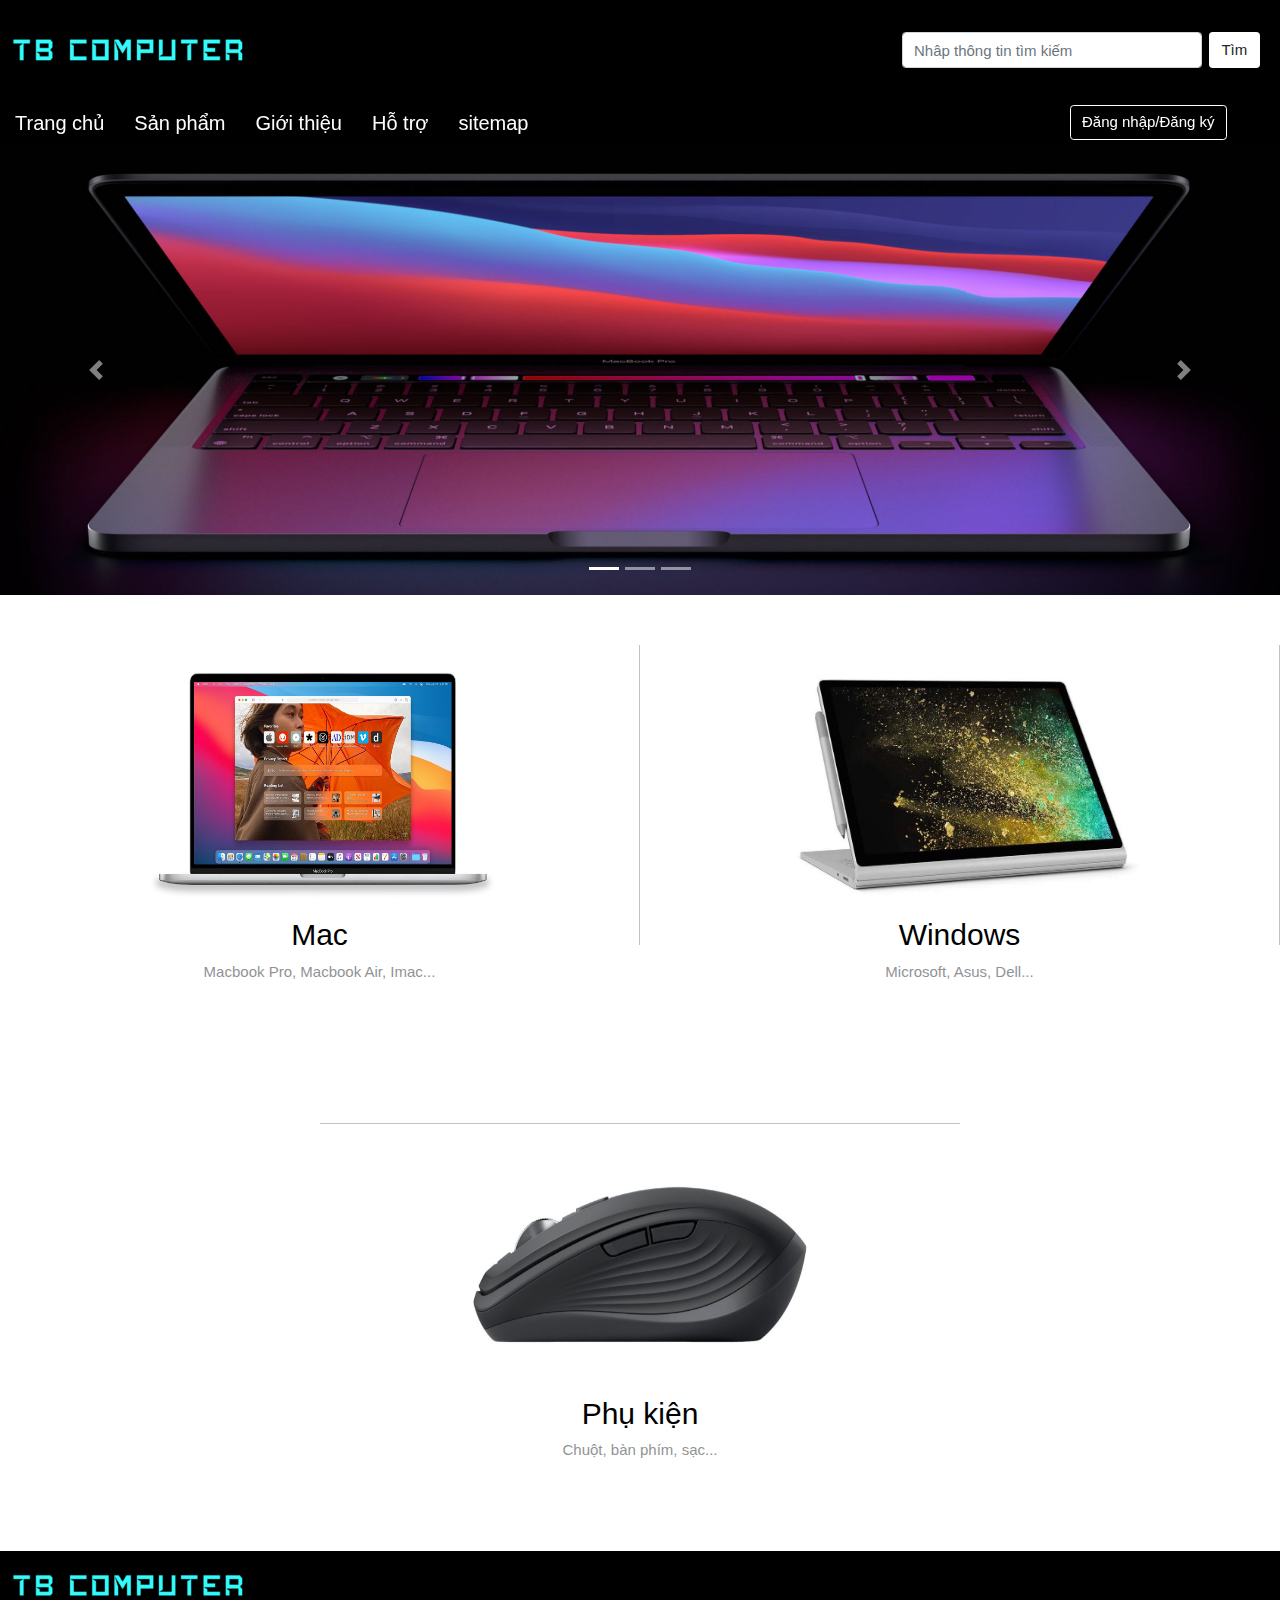
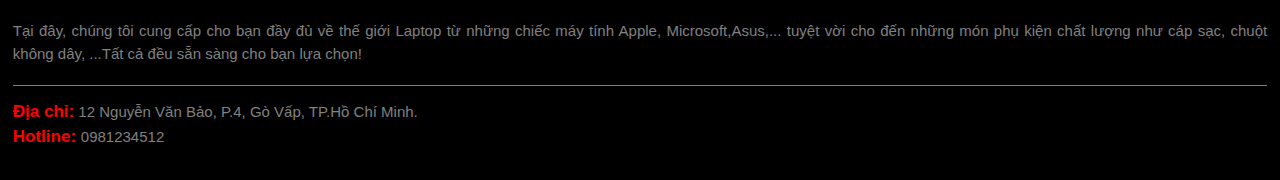
<file: HTML/index.html>
<!DOCTYPE html>
<html lang="en">
<head>
    <meta charset="UTF-8">
    <meta http-equiv="X-UA-Compatible" content="IE=edge">
    <meta name="viewport" content="width=device-width, initial-scale=1.0">
    <title>TB Computer</title>
    <link rel="stylesheet" href="../CSS/Css/trangchu.css">
    <link rel="stylesheet" href="../CSS/Css/bootstrap-4.6.0-dist/css/bootstrap.min.css">
    <link rel="stylesheet" href="../CSS/ICON/Font_icon/themify-icons/themify-icons.css">
    <script src="../JS/trangchu.js"></script>
    <script src="../JS/jquery-3.6.0.min.js"></script>
    <script src="../JS/poper-2.9.2.min.js"></script>
    <script src="../JS/bootstrap.min.js"></script>
</head>
<body>
    <div id="main" >
        <!-- Header -->
        <div id="header" >
            <div class="img-logo">
               <a href="../HTML/index.html"><img  src="../CSS/IMG/logo.png" alt="logo" title="logo cong ty"></a> 
            </div>

            <div class="form-search ">
                <form class="form-inline" action="#">
                    <input class="form-control" id="search" type="search" placeholder="Nhâp thông tin tìm kiếm">
                    <input class="btn ml-2 " type="button" value="Tìm">
                </form>
            </div>
            
        </div>
        <!-- Navigation -->
        <div id="main-nav">
            <ul class="nav ">
                <li class="nav-item"><div class="sub-bar"></div><a href="./index.html" class="nav-link text-white ">Trang chủ</a></li>
                <li class="nav-item dropdown"><a href="./sanPham.html" class="nav-link text-white ">Sản phẩm</a>
                    <div class="dropdown-menu">
                        <a href="./sp-Mac.html" class="dropdown-item">Mac</a>
                        <a href="./sp-Windows.html" class="dropdown-item">Windows</a>
                        <a href="./sp-Phukien.html" class="dropdown-item">Phụ kiện</a>
                    </div>
                </li>
                <li class="nav-item"><a href="./gioiThieu.html" class="nav-link text-white ">Giới thiệu</a></li>
                <li class="nav-item"><a href="./hoTro.html" class="nav-link text-white ">Hỗ trợ</a></li>
                <li class="nav-item"><a href="#" class="nav-link text-white ">sitemap</a></li>
            </ul>
            <!-- respon -->
            <div class="sub-menu">
                <input type="checkbox" name="check" class="chk" id="chk-menu" >
                <label for="chk-menu"><img class="sub-bar" src="../CSS/IMG/IMG-Trang-chu/Picture3.png" alt="sub-menu" ></label>
                
                <label for="chk-menu" class="bg_gray"></label>
                <div class="subnav">
                    <ul class="nav flex-column">
                        <li class="nav-item"><div class="sub-bar"></div><a href="./index.html" class="nav-link text-white ">Trang chủ </a></li>
                        <li class="nav-item dropdown"><a href="./sanPham.html" class="nav-link text-white ">Sản phẩm</a>
                            <div class="dropdown-menu">
                                <a href="./sp-Mac.html" class="dropdown-item">Mac</a>
                                <a href="./sp-Windows.html" class="dropdown-item">Windows</a>
                                <a href="./sp-Phukien.html" class="dropdown-item">Phụ kiện</a>
                            </div>
                        </li>
                        <li class="nav-item"><a href="./gioiThieu.html" class="nav-link text-white ">Giới thiệu</a></li>
                        <li class="nav-item"><a href="./hoTro.html" class="nav-link text-white ">Hỗ trợ</a></li>
                        <li class="nav-item"><a href="#" class="nav-link text-white ">sitemap</a></li>
                    </ul>
                </div>
            </div>
            <!-- dang nhap dang ki -->
            <div class="log-in-out">
                <form class="form-inline" action="#">
                    <input class="btn mr-2 text-white" type="button" value="Đăng nhập/Đăng ký" data-toggle="modal" data-target="#modalDangnhap" >
                    
                </form>
                
                
            </div>
        </div>
        <!-- Modal đăng nhap -->
        <div id="modalDangnhap" class="modal fade">
            <div class="modal-dialog">
                <div class="modal-content">
                    <ul class="nav nav-tabs bg-dark" role="tablist">
                        <li class="nav-item text-center"> 
                            <a href="#" class="nav-link active " data-toggle="tab" data-target="#dangnhap">Đăng nhập</a></li>
                        <li class="nav-item text-center"><a href="#" class="nav-link " data-toggle="tab" data-target="#dangki">Dăng ký</a></li>
                    </ul>
            <!-- Tab dang nhap/dang ki -->
                    <div class="tab-content">
                        <div id="dangnhap" class="tab-pane active ">
                            <div class="form-input">
                               
                            <input type="text" class="form-control mt-5 " placeholder="Nhập email"> <span id="spMail" class="text-danger">*</span>
                            
                            <input type="password" class="form-control mt-5" placeholder="Nhập mật khẩu"><span id="spPass" class="text-danger">*</span>
                            </div>
                            <div class="btndangnhap text-center">
                                <input id="dangnhap" type="submit" class="btn btn-dark mt-5 mb-5" value="Đăng nhập">
                                <input type="button" class="btn btn-dark ml-3" value="Huỷ" data-dismiss="modal" &times;>
                            </div>
                            
                        </div>
                        <!-- tab pane dang ky -->
                        <div id="dangki" class="tab-pane">
                            <div class="form-input">
                                <input type="text" class="form-control mt-5 " placeholder="Nhập email"> <span id="spMail" class="text-danger">*</span>
                            
                                <input type="password" class="form-control mt-2" placeholder="Nhập mật khẩu"><span id="spPass" class="text-danger">*</span>
                                <input type="password" class="form-control mt-2" placeholder="Nhập lại mật khẩu"><span id="spRePass" class="text-danger">*</span>
                                <input type="text" class="form-control mt-2" placeholder="Nhập họ tên"><span id="spName" class="text-danger">*</span>
                                <input type="date" class="form-control mt-2" placeholder="Nhập ngày tháng năm sinh"><span id="spDate" class="text-danger">*</span>
                                <div class="form-inine mt-2">
                                    <input type="radio" name="Gioi tinh" id="rdNam" checked> <label for="rdNam"> Nam</label>
                                    <input type="radio" name="Gioi tinh" id="rdNu"> <label for="rdNu"> Nữ</label>
                                </div>
                                <input type="text" class="form-control mt-2" placeholder="Nhập số điện thoại"><span id="spPhone" class="text-danger">*</span>

                            </div>  
                                <div class="btndangnhap text-center">
                                    <input id="dangky" type="submit" class="btn btn-dark mt-5 mb-5" value="Đăng ký">
                                    <input type="button" class="btn btn-dark ml-3" value="Huỷ" data-dismiss="modal" &times;>
                                </div>
                        </div>
                    </div>
                </div>
            </div>
        </div>
        <!-- slider -->
        
        <div id="slider" class="carousel slide" data-ride="carousel">

            
            <ul class="carousel-indicators">
              <li data-target="#slider" data-slide-to="0" class="active"></li>
              <li data-target="#slider" data-slide-to="1"></li>
              <li data-target="#slider" data-slide-to="2"></li>
            </ul>
          
            <div class="carousel-inner">
              <div class="carousel-item active">
                <img src="../CSS/IMG/IMG-Trang-chu/hero_endframe__bsza6x4fldiq_large_2x.jpg" alt="Mac">
              </div>
              <div class="carousel-item">
                <img src="../CSS/IMG/IMG-Trang-chu/Picture1.png" alt="Chicago">
              </div>
              <div class="carousel-item">
                <img src="../CSS/IMG/IMG-Trang-chu/Picture2.png" alt="New York">
              </div>
            </div>
            <a class="carousel-control-prev" href="#slider" data-slide="prev">
              <span class="carousel-control-prev-icon"></span>
            </a>
            <a class="carousel-control-next" href="#slider" data-slide="next">
              <span class="carousel-control-next-icon"></span>
            </a>
          
          </div>
        <!-- content -->
        <div id="content">
            <div class="sp">
                <div class="sp-left">
                    <div class="sub-sanpham">
                        <a href="./sp-Mac.html"><img src="../CSS/IMG/IMG-Trang-chu/Banner-MacBookPro-BigSur.jpeg" alt="Macbook"></a>
                        <a href="./sp-Mac.html"><h2>Mac</h2></a>
                        <p>Macbook Pro, Macbook Air, Imac...</p>
                    </div>
                </div>
                <div class="sp-right">
                    <div class="sub-sanpham">
                        <a href="./sp-Windows.html"><img src="../CSS/IMG/IMG-Trang-chu/619-tSIK3TL._SL1000_.jpg" alt="Windows"></a>
                        <a href="./sp-Windows.html"><h2>Windows</h2></a>
                        <p>Microsoft, Asus, Dell...</p>
                    </div>
                </div>
            </div>
            <div class="phukien">
                <div class="sp-phukien">
                    <div class="sub-sanpham">
                        <a href="./sp-Phukien.html"><img src="../CSS/IMG/IMG-Trang-chu/18693_chuot_logitech_mx_anywhere_3_wireless_bluetooth.jpg" alt="Windows"></a>
                        <a href="./sp-Phukien.html"><h2>Phụ kiện</h2></a>
                        <p>Chuột, bàn phím, sạc...</p>
                    </div>
                </div>
            </div>

        </div>
        <div id="footer">
            <div class="f-gioithieu">
                <a href="../HTML/index.html"> <img src="../CSS/IMG/logo.png" alt="Logo" width="20%"></a>
                <p>Tại đây, chúng tôi cung cấp cho bạn đầy đủ về thế giới Laptop từ những chiếc máy tính Apple, Microsoft,Asus,... tuyệt vời cho đến những món phụ kiện chất lượng như cáp sạc, chuột không dây, ...Tất cả đều sẵn sàng cho bạn lựa chọn! </p>
            </div>
            <div class="f-diachi">
               <span>Địa chỉ:</span>  12 Nguyễn Văn Bảo, P.4, Gò Vấp, TP.Hồ Chí Minh. <br>
                <span>Hotline: </span>0981234512
            </div>
        </div>

    </div>
</body>
</html>
</file>
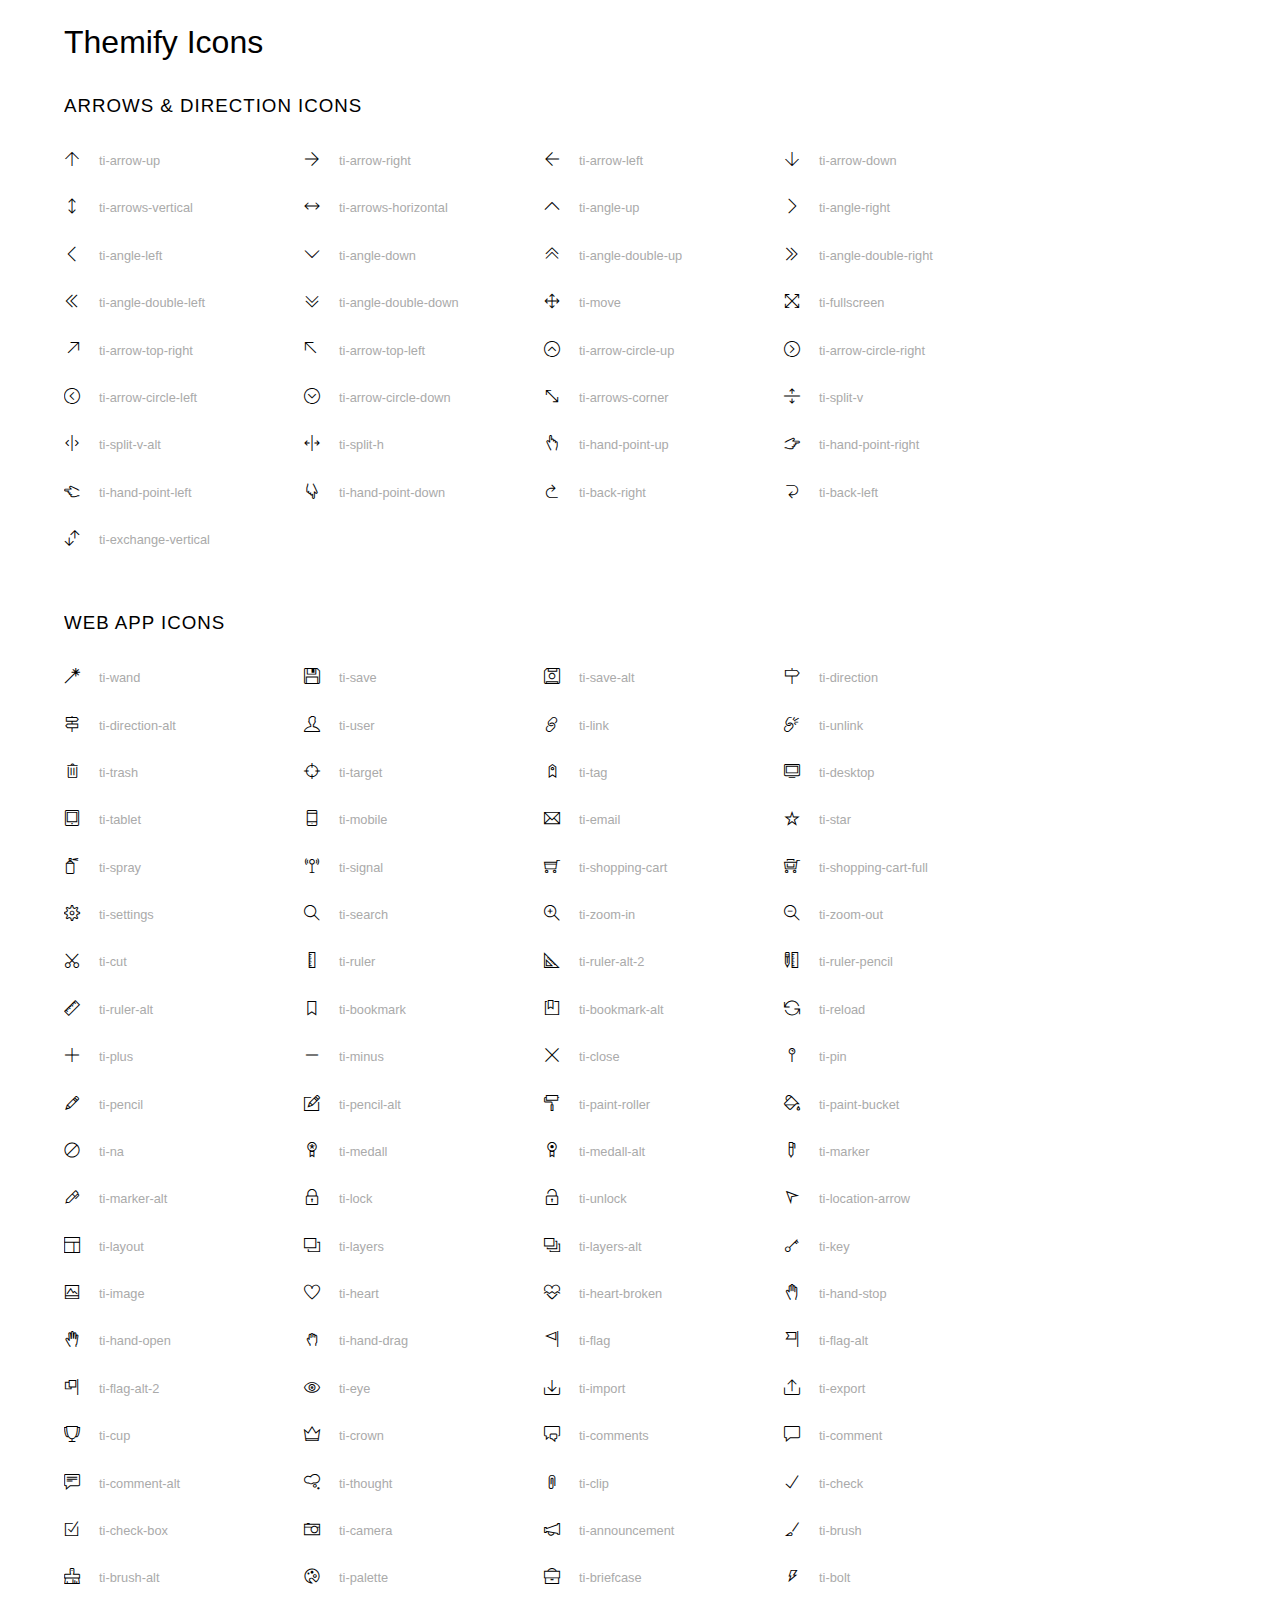
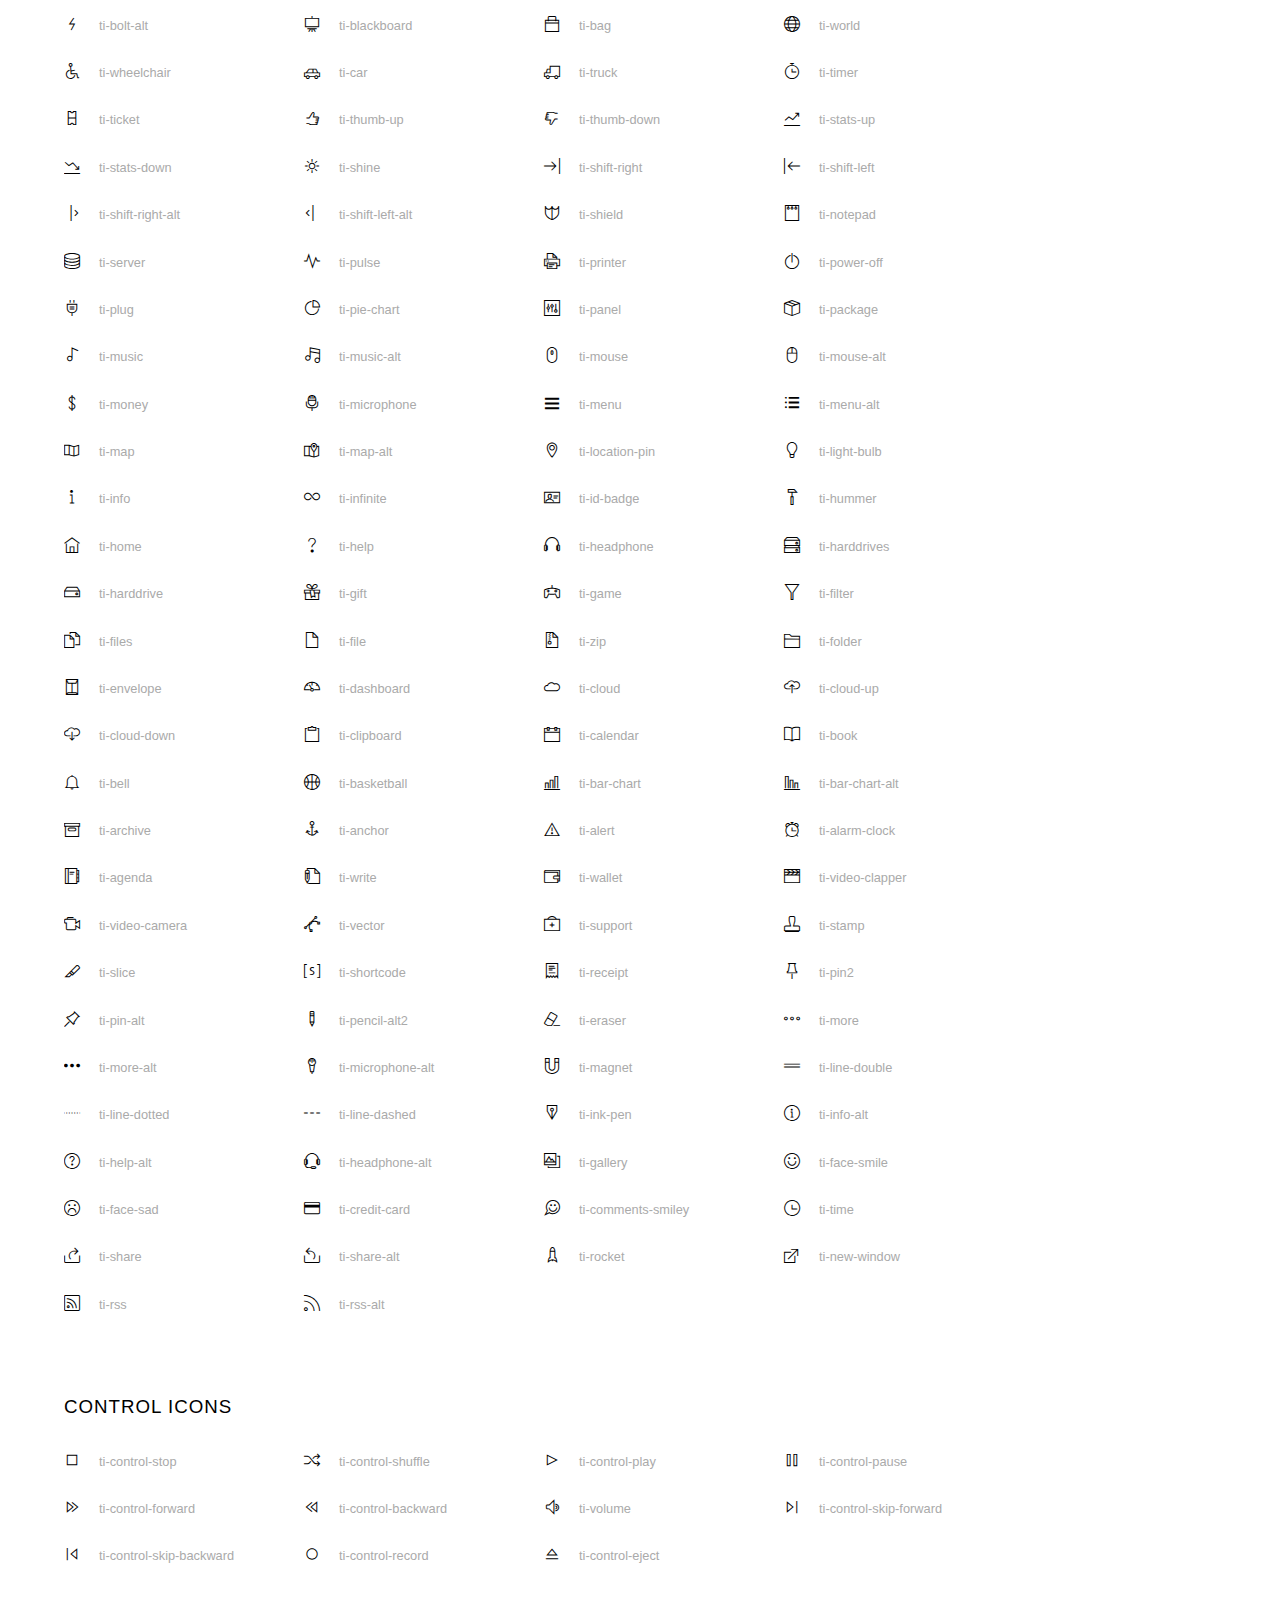
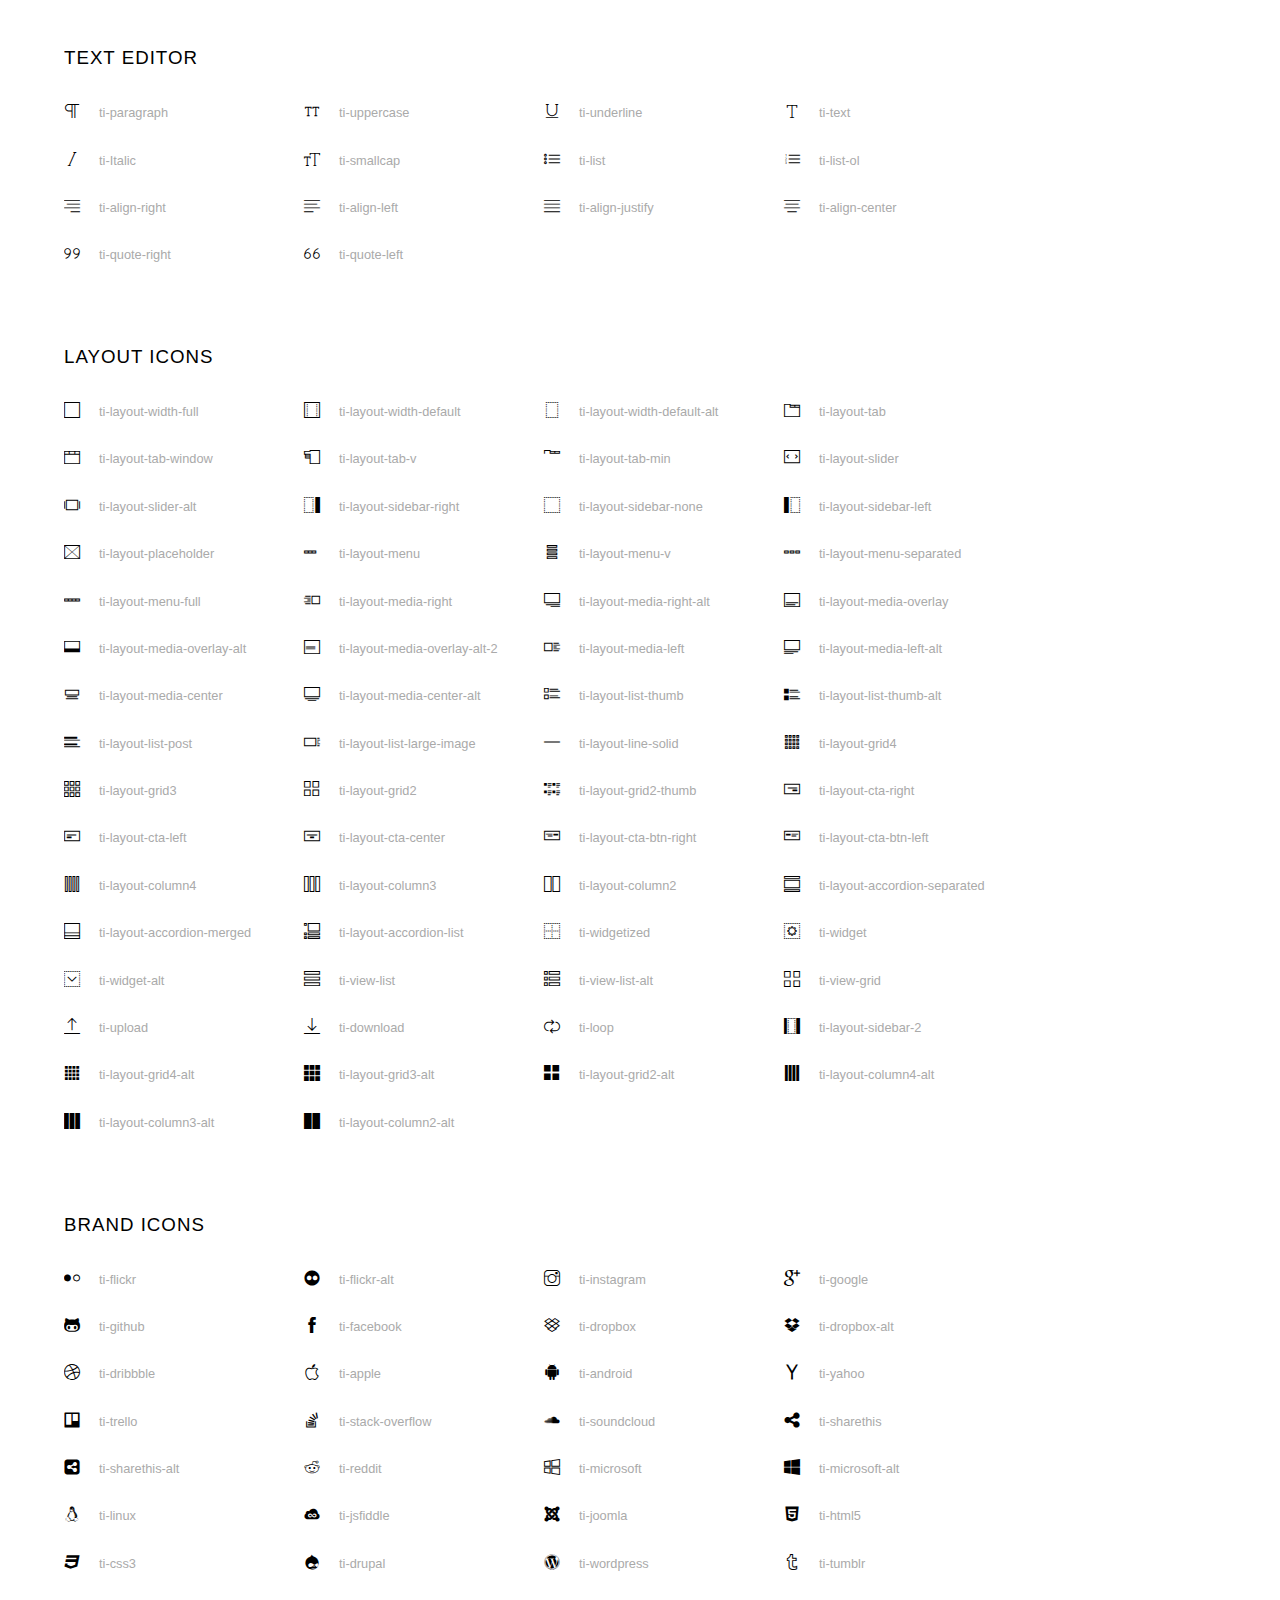
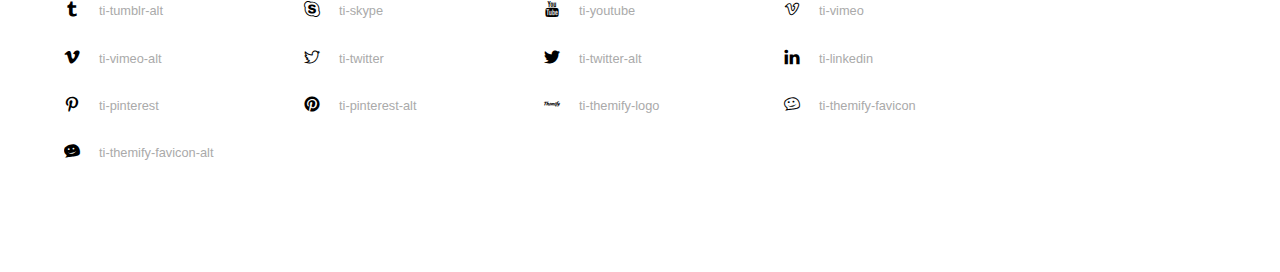
<file: CSS/ICON/Font_icon/themify-icons/index.html>
<!doctype html>
<html>
<head>
	<meta charset="utf-8">
	<title>Themify Icon Font</title>
	<meta name="viewport" content="width=device-width">
	<link rel="stylesheet" href="demo-files/demo.css">
	<link rel="stylesheet" href="themify-icons.css">
	<!--[if lt IE 8]><!-->
	<link rel="stylesheet" href="ie7/ie7.css">
	<!--<![endif]-->
</head>
<body>
	<h1>Themify Icons</h1>

	<div class="icon-section">

		<div class="icon-section">
			<h3>Arrows &amp; Direction Icons </h3>

			<div class="icon-container">
				<span class="ti-arrow-up"></span><span class="icon-name"> ti-arrow-up</span>
			</div>
			<div class="icon-container">
				<span class="ti-arrow-right"></span><span class="icon-name"> ti-arrow-right</span>
			</div>
			<div class="icon-container">
				<span class="ti-arrow-left"></span><span class="icon-name"> ti-arrow-left</span>
			</div>
			<div class="icon-container">
				<span class="ti-arrow-down"></span><span class="icon-name"> ti-arrow-down</span>
			</div>
			<div class="icon-container">
				<span class="ti-arrows-vertical"></span><span class="icon-name"> ti-arrows-vertical</span>
			</div>
			<div class="icon-container">
				<span class="ti-arrows-horizontal"></span><span class="icon-name"> ti-arrows-horizontal</span>
			</div>
			<div class="icon-container">
				<span class="ti-angle-up"></span><span class="icon-name"> ti-angle-up</span>
			</div>
			<div class="icon-container">
				<span class="ti-angle-right"></span><span class="icon-name"> ti-angle-right</span>
			</div>
			<div class="icon-container">
				<span class="ti-angle-left"></span><span class="icon-name"> ti-angle-left</span>
			</div>
			<div class="icon-container">
				<span class="ti-angle-down"></span><span class="icon-name"> ti-angle-down</span>
			</div>	
			<div class="icon-container">
				<span class="ti-angle-double-up"></span><span class="icon-name"> ti-angle-double-up</span>
			</div>
			<div class="icon-container">
				<span class="ti-angle-double-right"></span><span class="icon-name"> ti-angle-double-right</span>
			</div>
			<div class="icon-container">
				<span class="ti-angle-double-left"></span><span class="icon-name"> ti-angle-double-left</span>
			</div>
			<div class="icon-container">
				<span class="ti-angle-double-down"></span><span class="icon-name"> ti-angle-double-down</span>
			</div>					
			<div class="icon-container">
				<span class="ti-move"></span><span class="icon-name"> ti-move</span>
			</div>
			<div class="icon-container">
				<span class="ti-fullscreen"></span><span class="icon-name"> ti-fullscreen</span>
			</div>
			<div class="icon-container">
				<span class="ti-arrow-top-right"></span><span class="icon-name"> ti-arrow-top-right</span>
			</div>
			<div class="icon-container">
				<span class="ti-arrow-top-left"></span><span class="icon-name"> ti-arrow-top-left</span>
			</div>
			<div class="icon-container">
				<span class="ti-arrow-circle-up"></span><span class="icon-name"> ti-arrow-circle-up</span>
			</div>
			<div class="icon-container">
				<span class="ti-arrow-circle-right"></span><span class="icon-name"> ti-arrow-circle-right</span>
			</div>
			<div class="icon-container">
				<span class="ti-arrow-circle-left"></span><span class="icon-name"> ti-arrow-circle-left</span>
			</div>
			<div class="icon-container">
				<span class="ti-arrow-circle-down"></span><span class="icon-name"> ti-arrow-circle-down</span>
			</div>
			<div class="icon-container">
				<span class="ti-arrows-corner"></span><span class="icon-name"> ti-arrows-corner</span>
			</div>
			<div class="icon-container">
				<span class="ti-split-v"></span><span class="icon-name"> ti-split-v</span>
			</div>

			<div class="icon-container">
				<span class="ti-split-v-alt"></span><span class="icon-name"> ti-split-v-alt</span>
			</div>
			<div class="icon-container">
				<span class="ti-split-h"></span><span class="icon-name"> ti-split-h</span>
			</div>
			<div class="icon-container">
				<span class="ti-hand-point-up"></span><span class="icon-name"> ti-hand-point-up</span>
			</div>
			<div class="icon-container">
				<span class="ti-hand-point-right"></span><span class="icon-name"> ti-hand-point-right</span>
			</div>
			<div class="icon-container">
				<span class="ti-hand-point-left"></span><span class="icon-name"> ti-hand-point-left</span>
			</div>
			<div class="icon-container">
				<span class="ti-hand-point-down"></span><span class="icon-name"> ti-hand-point-down</span>
			</div>
			<div class="icon-container">
				<span class="ti-back-right"></span><span class="icon-name"> ti-back-right</span>
			</div>
			<div class="icon-container">
				<span class="ti-back-left"></span><span class="icon-name"> ti-back-left</span>
			</div>
			<div class="icon-container">
				<span class="ti-exchange-vertical"></span><span class="icon-name"> ti-exchange-vertical</span>
			</div>

		</div> <!-- Arrows Icons -->



		<h3>Web App Icons</h3>
		
		<div class="icon-section">

			<div class="icon-container">
				<span class="ti-wand"></span><span class="icon-name"> ti-wand</span>
			</div>
			<div class="icon-container">
				<span class="ti-save"></span><span class="icon-name"> ti-save</span>
			</div>
			<div class="icon-container">
				<span class="ti-save-alt"></span><span class="icon-name"> ti-save-alt</span>
			</div>

			<div class="icon-container">
				<span class="ti-direction"></span><span class="icon-name"> ti-direction</span>
			</div>
			<div class="icon-container">
				<span class="ti-direction-alt"></span><span class="icon-name"> ti-direction-alt</span>
			</div>
			<div class="icon-container">
				<span class="ti-user"></span><span class="icon-name"> ti-user</span>
			</div>
			<div class="icon-container">
				<span class="ti-link"></span><span class="icon-name"> ti-link</span>
			</div>
			<div class="icon-container">
				<span class="ti-unlink"></span><span class="icon-name"> ti-unlink</span>
			</div>
			<div class="icon-container">
				<span class="ti-trash"></span><span class="icon-name"> ti-trash</span>
			</div>
			<div class="icon-container">
				<span class="ti-target"></span><span class="icon-name"> ti-target</span>
			</div>
			<div class="icon-container">
				<span class="ti-tag"></span><span class="icon-name"> ti-tag</span>
			</div>
			<div class="icon-container">
				<span class="ti-desktop"></span><span class="icon-name"> ti-desktop</span>
			</div>
			<div class="icon-container">
				<span class="ti-tablet"></span><span class="icon-name"> ti-tablet</span>
			</div>
			<div class="icon-container">
				<span class="ti-mobile"></span><span class="icon-name"> ti-mobile</span>
			</div>
			<div class="icon-container">
				<span class="ti-email"></span><span class="icon-name"> ti-email</span>
			</div>	
			<div class="icon-container">
				<span class="ti-star"></span><span class="icon-name"> ti-star</span>
			</div>
			<div class="icon-container">
				<span class="ti-spray"></span><span class="icon-name"> ti-spray</span>
			</div>
			<div class="icon-container">
				<span class="ti-signal"></span><span class="icon-name"> ti-signal</span>
			</div>
			<div class="icon-container">
				<span class="ti-shopping-cart"></span><span class="icon-name"> ti-shopping-cart</span>
			</div>
			<div class="icon-container">
				<span class="ti-shopping-cart-full"></span><span class="icon-name"> ti-shopping-cart-full</span>
			</div>
			<div class="icon-container">
				<span class="ti-settings"></span><span class="icon-name"> ti-settings</span>
			</div>
			<div class="icon-container">
				<span class="ti-search"></span><span class="icon-name"> ti-search</span>
			</div>
			<div class="icon-container">
				<span class="ti-zoom-in"></span><span class="icon-name"> ti-zoom-in</span>
			</div>
			<div class="icon-container">
				<span class="ti-zoom-out"></span><span class="icon-name"> ti-zoom-out</span>
			</div>
			<div class="icon-container">
				<span class="ti-cut"></span><span class="icon-name"> ti-cut</span>
			</div>
			<div class="icon-container">
				<span class="ti-ruler"></span><span class="icon-name"> ti-ruler</span>
			</div>
			<div class="icon-container">
				<span class="ti-ruler-alt-2"></span><span class="icon-name"> ti-ruler-alt-2</span>
			</div>			
			<div class="icon-container">
				<span class="ti-ruler-pencil"></span><span class="icon-name"> ti-ruler-pencil</span>
			</div>
			<div class="icon-container">
				<span class="ti-ruler-alt"></span><span class="icon-name"> ti-ruler-alt</span>
			</div>
			<div class="icon-container">
				<span class="ti-bookmark"></span><span class="icon-name"> ti-bookmark</span>
			</div>
			<div class="icon-container">
				<span class="ti-bookmark-alt"></span><span class="icon-name"> ti-bookmark-alt</span>
			</div>
			<div class="icon-container">
				<span class="ti-reload"></span><span class="icon-name"> ti-reload</span>
			</div>
			<div class="icon-container">
				<span class="ti-plus"></span><span class="icon-name"> ti-plus</span>
			</div>
			<div class="icon-container">
				<span class="ti-minus"></span><span class="icon-name"> ti-minus</span>
			</div>
			<div class="icon-container">
				<span class="ti-close"></span><span class="icon-name"> ti-close</span>
			</div>			
			<div class="icon-container">
				<span class="ti-pin"></span><span class="icon-name"> ti-pin</span>
			</div>
			<div class="icon-container">
				<span class="ti-pencil"></span><span class="icon-name"> ti-pencil</span>
			</div>
					
		  	<div class="icon-container">
				<span class="ti-pencil-alt"></span><span class="icon-name"> ti-pencil-alt</span>
			</div>
			<div class="icon-container">
				<span class="ti-paint-roller"></span><span class="icon-name"> ti-paint-roller</span>
			</div>
			<div class="icon-container">
				<span class="ti-paint-bucket"></span><span class="icon-name"> ti-paint-bucket</span>
			</div>
			<div class="icon-container">
				<span class="ti-na"></span><span class="icon-name"> ti-na</span>
			</div>
			<div class="icon-container">
				<span class="ti-medall"></span><span class="icon-name"> ti-medall</span>
			</div>
			<div class="icon-container">
				<span class="ti-medall-alt"></span><span class="icon-name"> ti-medall-alt</span>
			</div>
			<div class="icon-container">
				<span class="ti-marker"></span><span class="icon-name"> ti-marker</span>
			</div>
			<div class="icon-container">
				<span class="ti-marker-alt"></span><span class="icon-name"> ti-marker-alt</span>
			</div>

			<div class="icon-container">
				<span class="ti-lock"></span><span class="icon-name"> ti-lock</span>
			</div>
			<div class="icon-container">
				<span class="ti-unlock"></span><span class="icon-name"> ti-unlock</span>
			</div>
			<div class="icon-container">
				<span class="ti-location-arrow"></span><span class="icon-name"> ti-location-arrow</span>
			</div>
			<div class="icon-container">
				<span class="ti-layout"></span><span class="icon-name"> ti-layout</span>
			</div>
			<div class="icon-container">
				<span class="ti-layers"></span><span class="icon-name"> ti-layers</span>
			</div>
			<div class="icon-container">
				<span class="ti-layers-alt"></span><span class="icon-name"> ti-layers-alt</span>
			</div>
			<div class="icon-container">
				<span class="ti-key"></span><span class="icon-name"> ti-key</span>
			</div>
			<div class="icon-container">
				<span class="ti-image"></span><span class="icon-name"> ti-image</span>
			</div>
			<div class="icon-container">
				<span class="ti-heart"></span><span class="icon-name"> ti-heart</span>
			</div>
			<div class="icon-container">
				<span class="ti-heart-broken"></span><span class="icon-name"> ti-heart-broken</span>
			</div>
			<div class="icon-container">
				<span class="ti-hand-stop"></span><span class="icon-name"> ti-hand-stop</span>
			</div>
			<div class="icon-container">
				<span class="ti-hand-open"></span><span class="icon-name"> ti-hand-open</span>
			</div>
			<div class="icon-container">
				<span class="ti-hand-drag"></span><span class="icon-name"> ti-hand-drag</span>
			</div>
			<div class="icon-container">
				<span class="ti-flag"></span><span class="icon-name"> ti-flag</span>
			</div>
			<div class="icon-container">
				<span class="ti-flag-alt"></span><span class="icon-name"> ti-flag-alt</span>
			</div>
			<div class="icon-container">
				<span class="ti-flag-alt-2"></span><span class="icon-name"> ti-flag-alt-2</span>
			</div>
			<div class="icon-container">
				<span class="ti-eye"></span><span class="icon-name"> ti-eye</span>
			</div>
			<div class="icon-container">
				<span class="ti-import"></span><span class="icon-name"> ti-import</span>
			</div>			
			<div class="icon-container">
				<span class="ti-export"></span><span class="icon-name"> ti-export</span>
			</div>
			<div class="icon-container">
				<span class="ti-cup"></span><span class="icon-name"> ti-cup</span>
			</div>
			<div class="icon-container">
				<span class="ti-crown"></span><span class="icon-name"> ti-crown</span>
			</div>
			<div class="icon-container">
				<span class="ti-comments"></span><span class="icon-name"> ti-comments</span>
			</div>
			<div class="icon-container">
				<span class="ti-comment"></span><span class="icon-name"> ti-comment</span>
			</div>
			<div class="icon-container">
				<span class="ti-comment-alt"></span><span class="icon-name"> ti-comment-alt</span>
			</div>
			<div class="icon-container">
				<span class="ti-thought"></span><span class="icon-name"> ti-thought</span>
			</div>			
			<div class="icon-container">
				<span class="ti-clip"></span><span class="icon-name"> ti-clip</span>
			</div>

			<div class="icon-container">
				<span class="ti-check"></span><span class="icon-name"> ti-check</span>
			</div>
			<div class="icon-container">
				<span class="ti-check-box"></span><span class="icon-name"> ti-check-box</span>
			</div>
			<div class="icon-container">
				<span class="ti-camera"></span><span class="icon-name"> ti-camera</span>
			</div>
			<div class="icon-container">
				<span class="ti-announcement"></span><span class="icon-name"> ti-announcement</span>
			</div>
			<div class="icon-container">
				<span class="ti-brush"></span><span class="icon-name"> ti-brush</span>
			</div>
			<div class="icon-container">
				<span class="ti-brush-alt"></span><span class="icon-name"> ti-brush-alt</span>
			</div>
			<div class="icon-container">
				<span class="ti-palette"></span><span class="icon-name"> ti-palette</span>
			</div>			
			<div class="icon-container">
				<span class="ti-briefcase"></span><span class="icon-name"> ti-briefcase</span>
			</div>
			<div class="icon-container">
				<span class="ti-bolt"></span><span class="icon-name"> ti-bolt</span>
			</div>
			<div class="icon-container">
				<span class="ti-bolt-alt"></span><span class="icon-name"> ti-bolt-alt</span>
			</div>
			<div class="icon-container">
				<span class="ti-blackboard"></span><span class="icon-name"> ti-blackboard</span>
			</div>
			<div class="icon-container">
				<span class="ti-bag"></span><span class="icon-name"> ti-bag</span>
			</div>
			<div class="icon-container">
				<span class="ti-world"></span><span class="icon-name"> ti-world</span>
			</div>
			<div class="icon-container">
				<span class="ti-wheelchair"></span><span class="icon-name"> ti-wheelchair</span>
			</div>
			<div class="icon-container">
				<span class="ti-car"></span><span class="icon-name"> ti-car</span>
			</div>
			<div class="icon-container">
				<span class="ti-truck"></span><span class="icon-name"> ti-truck</span>
			</div>
			<div class="icon-container">
				<span class="ti-timer"></span><span class="icon-name"> ti-timer</span>
			</div>
			<div class="icon-container">
				<span class="ti-ticket"></span><span class="icon-name"> ti-ticket</span>
			</div>
			<div class="icon-container">
				<span class="ti-thumb-up"></span><span class="icon-name"> ti-thumb-up</span>
			</div>
			<div class="icon-container">
				<span class="ti-thumb-down"></span><span class="icon-name"> ti-thumb-down</span>
			</div>

			<div class="icon-container">
				<span class="ti-stats-up"></span><span class="icon-name"> ti-stats-up</span>
			</div>
			<div class="icon-container">
				<span class="ti-stats-down"></span><span class="icon-name"> ti-stats-down</span>
			</div>
			<div class="icon-container">
				<span class="ti-shine"></span><span class="icon-name"> ti-shine</span>
			</div>
			<div class="icon-container">
				<span class="ti-shift-right"></span><span class="icon-name"> ti-shift-right</span>
			</div>
			<div class="icon-container">
				<span class="ti-shift-left"></span><span class="icon-name"> ti-shift-left</span>
			</div>

			<div class="icon-container">
				<span class="ti-shift-right-alt"></span><span class="icon-name"> ti-shift-right-alt</span>
			</div>
			<div class="icon-container">
				<span class="ti-shift-left-alt"></span><span class="icon-name"> ti-shift-left-alt</span>
			</div>
			<div class="icon-container">
				<span class="ti-shield"></span><span class="icon-name"> ti-shield</span>
			</div>
			<div class="icon-container">
				<span class="ti-notepad"></span><span class="icon-name"> ti-notepad</span>
			</div>
			<div class="icon-container">
				<span class="ti-server"></span><span class="icon-name"> ti-server</span>
			</div>

			<div class="icon-container">
				<span class="ti-pulse"></span><span class="icon-name"> ti-pulse</span>
			</div>
			<div class="icon-container">
				<span class="ti-printer"></span><span class="icon-name"> ti-printer</span>
			</div>
			<div class="icon-container">
				<span class="ti-power-off"></span><span class="icon-name"> ti-power-off</span>
			</div>
			<div class="icon-container">
				<span class="ti-plug"></span><span class="icon-name"> ti-plug</span>
			</div>
			<div class="icon-container">
				<span class="ti-pie-chart"></span><span class="icon-name"> ti-pie-chart</span>
			</div>

			<div class="icon-container">
				<span class="ti-panel"></span><span class="icon-name"> ti-panel</span>
			</div>
			<div class="icon-container">
				<span class="ti-package"></span><span class="icon-name"> ti-package</span>
			</div>
			<div class="icon-container">
				<span class="ti-music"></span><span class="icon-name"> ti-music</span>
			</div>
			<div class="icon-container">
				<span class="ti-music-alt"></span><span class="icon-name"> ti-music-alt</span>
			</div>
			<div class="icon-container">
				<span class="ti-mouse"></span><span class="icon-name"> ti-mouse</span>
			</div>
			<div class="icon-container">
				<span class="ti-mouse-alt"></span><span class="icon-name"> ti-mouse-alt</span>
			</div>
			<div class="icon-container">
				<span class="ti-money"></span><span class="icon-name"> ti-money</span>
			</div>
			<div class="icon-container">
				<span class="ti-microphone"></span><span class="icon-name"> ti-microphone</span>
			</div>
			<div class="icon-container">
				<span class="ti-menu"></span><span class="icon-name"> ti-menu</span>
			</div>
			<div class="icon-container">
				<span class="ti-menu-alt"></span><span class="icon-name"> ti-menu-alt</span>
			</div>
			<div class="icon-container">
				<span class="ti-map"></span><span class="icon-name"> ti-map</span>
			</div>
			<div class="icon-container">
				<span class="ti-map-alt"></span><span class="icon-name"> ti-map-alt</span>
			</div>

			<div class="icon-container">
				<span class="ti-location-pin"></span><span class="icon-name"> ti-location-pin</span>
			</div>

			<div class="icon-container">
				<span class="ti-light-bulb"></span><span class="icon-name"> ti-light-bulb</span>
			</div>
			<div class="icon-container">
				<span class="ti-info"></span><span class="icon-name"> ti-info</span>
			</div>
			<div class="icon-container">
				<span class="ti-infinite"></span><span class="icon-name"> ti-infinite</span>
			</div>
			<div class="icon-container">
				<span class="ti-id-badge"></span><span class="icon-name"> ti-id-badge</span>
			</div>
			<div class="icon-container">
				<span class="ti-hummer"></span><span class="icon-name"> ti-hummer</span>
			</div>
			<div class="icon-container">
				<span class="ti-home"></span><span class="icon-name"> ti-home</span>
			</div>
			<div class="icon-container">
				<span class="ti-help"></span><span class="icon-name"> ti-help</span>
			</div>
			<div class="icon-container">
				<span class="ti-headphone"></span><span class="icon-name"> ti-headphone</span>
			</div>
			<div class="icon-container">
				<span class="ti-harddrives"></span><span class="icon-name"> ti-harddrives</span>
			</div>
			<div class="icon-container">
				<span class="ti-harddrive"></span><span class="icon-name"> ti-harddrive</span>
			</div>
			<div class="icon-container">
				<span class="ti-gift"></span><span class="icon-name"> ti-gift</span>
			</div>
			<div class="icon-container">
				<span class="ti-game"></span><span class="icon-name"> ti-game</span>
			</div>
			<div class="icon-container">
				<span class="ti-filter"></span><span class="icon-name"> ti-filter</span>
			</div>
			<div class="icon-container">
				<span class="ti-files"></span><span class="icon-name"> ti-files</span>
			</div>
			<div class="icon-container">
				<span class="ti-file"></span><span class="icon-name"> ti-file</span>
			</div>
			<div class="icon-container">
				<span class="ti-zip"></span><span class="icon-name"> ti-zip</span>
			</div>
			<div class="icon-container">
				<span class="ti-folder"></span><span class="icon-name"> ti-folder</span>
			</div>			
			<div class="icon-container">
				<span class="ti-envelope"></span><span class="icon-name"> ti-envelope</span>
			</div>


			<div class="icon-container">
				<span class="ti-dashboard"></span><span class="icon-name"> ti-dashboard</span>
			</div>
			<div class="icon-container">
				<span class="ti-cloud"></span><span class="icon-name"> ti-cloud</span>
			</div>
			<div class="icon-container">
				<span class="ti-cloud-up"></span><span class="icon-name"> ti-cloud-up</span>
			</div>
			<div class="icon-container">
				<span class="ti-cloud-down"></span><span class="icon-name"> ti-cloud-down</span>
			</div>
			<div class="icon-container">
				<span class="ti-clipboard"></span><span class="icon-name"> ti-clipboard</span>
			</div>
			<div class="icon-container">
				<span class="ti-calendar"></span><span class="icon-name"> ti-calendar</span>
			</div>
			<div class="icon-container">
				<span class="ti-book"></span><span class="icon-name"> ti-book</span>
			</div>
			<div class="icon-container">
				<span class="ti-bell"></span><span class="icon-name"> ti-bell</span>
			</div>
			<div class="icon-container">
				<span class="ti-basketball"></span><span class="icon-name"> ti-basketball</span>
			</div>
			<div class="icon-container">
				<span class="ti-bar-chart"></span><span class="icon-name"> ti-bar-chart</span>
			</div>
			<div class="icon-container">
				<span class="ti-bar-chart-alt"></span><span class="icon-name"> ti-bar-chart-alt</span>
			</div>


			<div class="icon-container">
				<span class="ti-archive"></span><span class="icon-name"> ti-archive</span>
			</div>
			<div class="icon-container">
				<span class="ti-anchor"></span><span class="icon-name"> ti-anchor</span>
			</div>

			<div class="icon-container">
				<span class="ti-alert"></span><span class="icon-name"> ti-alert</span>
			</div>
			<div class="icon-container">
				<span class="ti-alarm-clock"></span><span class="icon-name"> ti-alarm-clock</span>
			</div>
			<div class="icon-container">
				<span class="ti-agenda"></span><span class="icon-name"> ti-agenda</span>
			</div>
			<div class="icon-container">
				<span class="ti-write"></span><span class="icon-name"> ti-write</span>
			</div>

			<div class="icon-container">
				<span class="ti-wallet"></span><span class="icon-name"> ti-wallet</span>
			</div>
			<div class="icon-container">
				<span class="ti-video-clapper"></span><span class="icon-name"> ti-video-clapper</span>
			</div>
			<div class="icon-container">
				<span class="ti-video-camera"></span><span class="icon-name"> ti-video-camera</span>
			</div>
			<div class="icon-container">
				<span class="ti-vector"></span><span class="icon-name"> ti-vector</span>
			</div>

			<div class="icon-container">
				<span class="ti-support"></span><span class="icon-name"> ti-support</span>
			</div>
			<div class="icon-container">
				<span class="ti-stamp"></span><span class="icon-name"> ti-stamp</span>
			</div>
			<div class="icon-container">
				<span class="ti-slice"></span><span class="icon-name"> ti-slice</span>
			</div>
			<div class="icon-container">
				<span class="ti-shortcode"></span><span class="icon-name"> ti-shortcode</span>
			</div>
			<div class="icon-container">
				<span class="ti-receipt"></span><span class="icon-name"> ti-receipt</span>
			</div>
			<div class="icon-container">
				<span class="ti-pin2"></span><span class="icon-name"> ti-pin2</span>
			</div>
			<div class="icon-container">
				<span class="ti-pin-alt"></span><span class="icon-name"> ti-pin-alt</span>
			</div>
			<div class="icon-container">
				<span class="ti-pencil-alt2"></span><span class="icon-name"> ti-pencil-alt2</span>
			</div>
			<div class="icon-container">
				<span class="ti-eraser"></span><span class="icon-name"> ti-eraser</span>
			</div>			
			<div class="icon-container">
				<span class="ti-more"></span><span class="icon-name"> ti-more</span>
			</div>
			<div class="icon-container">
				<span class="ti-more-alt"></span><span class="icon-name"> ti-more-alt</span>
			</div>
			<div class="icon-container">
				<span class="ti-microphone-alt"></span><span class="icon-name"> ti-microphone-alt</span>
			</div>
			<div class="icon-container">
				<span class="ti-magnet"></span><span class="icon-name"> ti-magnet</span>
			</div>
			<div class="icon-container">
				<span class="ti-line-double"></span><span class="icon-name"> ti-line-double</span>
			</div>
			<div class="icon-container">
				<span class="ti-line-dotted"></span><span class="icon-name"> ti-line-dotted</span>
			</div>
			<div class="icon-container">
				<span class="ti-line-dashed"></span><span class="icon-name"> ti-line-dashed</span>
			</div>

			<div class="icon-container">
				<span class="ti-ink-pen"></span><span class="icon-name"> ti-ink-pen</span>
			</div>
			<div class="icon-container">
				<span class="ti-info-alt"></span><span class="icon-name"> ti-info-alt</span>
			</div>
			<div class="icon-container">
				<span class="ti-help-alt"></span><span class="icon-name"> ti-help-alt</span>
			</div>
			<div class="icon-container">
				<span class="ti-headphone-alt"></span><span class="icon-name"> ti-headphone-alt</span>
			</div>

			<div class="icon-container">
				<span class="ti-gallery"></span><span class="icon-name"> ti-gallery</span>
			</div>
			<div class="icon-container">
				<span class="ti-face-smile"></span><span class="icon-name"> ti-face-smile</span>
			</div>
			<div class="icon-container">
				<span class="ti-face-sad"></span><span class="icon-name"> ti-face-sad</span>
			</div>
			<div class="icon-container">
				<span class="ti-credit-card"></span><span class="icon-name"> ti-credit-card</span>
			</div>
			<div class="icon-container">
				<span class="ti-comments-smiley"></span><span class="icon-name"> ti-comments-smiley</span>
			</div>
			<div class="icon-container">
				<span class="ti-time"></span><span class="icon-name"> ti-time</span>
			</div>
			<div class="icon-container">
				<span class="ti-share"></span><span class="icon-name"> ti-share</span>
			</div>
			<div class="icon-container">
				<span class="ti-share-alt"></span><span class="icon-name"> ti-share-alt</span>
			</div>
			<div class="icon-container">
				<span class="ti-rocket"></span><span class="icon-name"> ti-rocket</span>
			</div>

			<div class="icon-container">
				<span class="ti-new-window"></span><span class="icon-name"> ti-new-window</span>
			</div>

			<div class="icon-container">
				<span class="ti-rss"></span><span class="icon-name"> ti-rss</span>
			</div>

			<div class="icon-container">
				<span class="ti-rss-alt"></span><span class="icon-name"> ti-rss-alt</span>
			</div>
			
		</div><!-- Web App Icons -->


		<div class="icon-section">
			<h3>Control Icons</h3>
			<div class="icon-container">
				<span class="ti-control-stop"></span><span class="icon-name"> ti-control-stop</span>
			</div>
			<div class="icon-container">
				<span class="ti-control-shuffle"></span><span class="icon-name"> ti-control-shuffle</span>
			</div>
			<div class="icon-container">
				<span class="ti-control-play"></span><span class="icon-name"> ti-control-play</span>
			</div>
			<div class="icon-container">
				<span class="ti-control-pause"></span><span class="icon-name"> ti-control-pause</span>
			</div>
			<div class="icon-container">
				<span class="ti-control-forward"></span><span class="icon-name"> ti-control-forward</span>
			</div>
			<div class="icon-container">
				<span class="ti-control-backward"></span><span class="icon-name"> ti-control-backward</span>
			</div>	
			<div class="icon-container">
				<span class="ti-volume"></span><span class="icon-name"> ti-volume</span>
			</div>
			<div class="icon-container">
				<span class="ti-control-skip-forward"></span><span class="icon-name"> ti-control-skip-forward</span>
			</div>
			<div class="icon-container">
				<span class="ti-control-skip-backward"></span><span class="icon-name"> ti-control-skip-backward</span>
			</div>
			<div class="icon-container">
				<span class="ti-control-record"></span><span class="icon-name"> ti-control-record</span>
			</div>
			<div class="icon-container">
				<span class="ti-control-eject"></span><span class="icon-name"> ti-control-eject</span>
			</div>			
		</div> <!-- Control Icons -->


		<div class="icon-section">
			<h3>Text Editor</h3>

			<div class="icon-container">
				<span class="ti-paragraph"></span><span class="icon-name"> ti-paragraph</span>
			</div>
			<div class="icon-container">
				<span class="ti-uppercase"></span><span class="icon-name"> ti-uppercase</span>
			</div>

			<div class="icon-container">
				<span class="ti-underline"></span><span class="icon-name"> ti-underline</span>
			</div>
			<div class="icon-container">
				<span class="ti-text"></span><span class="icon-name"> ti-text</span>
			</div>
			<div class="icon-container">
				<span class="ti-Italic"></span><span class="icon-name"> ti-Italic</span>
			</div>
			<div class="icon-container">
				<span class="ti-smallcap"></span><span class="icon-name"> ti-smallcap</span>
			</div>
			<div class="icon-container">
				<span class="ti-list"></span><span class="icon-name"> ti-list</span>
			</div>
			<div class="icon-container">
				<span class="ti-list-ol"></span><span class="icon-name"> ti-list-ol</span>
			</div>
			<div class="icon-container">
				<span class="ti-align-right"></span><span class="icon-name"> ti-align-right</span>
			</div>
			<div class="icon-container">
				<span class="ti-align-left"></span><span class="icon-name"> ti-align-left</span>
			</div>
			<div class="icon-container">
				<span class="ti-align-justify"></span><span class="icon-name"> ti-align-justify</span>
			</div>
			<div class="icon-container">
				<span class="ti-align-center"></span><span class="icon-name"> ti-align-center</span>
			</div>
			<div class="icon-container">
				<span class="ti-quote-right"></span><span class="icon-name"> ti-quote-right</span>
			</div>
			<div class="icon-container">
				<span class="ti-quote-left"></span><span class="icon-name"> ti-quote-left</span>
			</div>

		</div> <!-- Text Editor -->



		<div class="icon-section">
			<h3>Layout Icons</h3>
			<div class="icon-container">
				<span class="ti-layout-width-full"></span><span class="icon-name"> ti-layout-width-full</span>
			</div>
			<div class="icon-container">
				<span class="ti-layout-width-default"></span><span class="icon-name"> ti-layout-width-default</span>
			</div>
			<div class="icon-container">
				<span class="ti-layout-width-default-alt"></span><span class="icon-name"> ti-layout-width-default-alt</span>
			</div>
			<div class="icon-container">
				<span class="ti-layout-tab"></span><span class="icon-name"> ti-layout-tab</span>
			</div>
			<div class="icon-container">
				<span class="ti-layout-tab-window"></span><span class="icon-name"> ti-layout-tab-window</span>
			</div>
			<div class="icon-container">
				<span class="ti-layout-tab-v"></span><span class="icon-name"> ti-layout-tab-v</span>
			</div>
			<div class="icon-container">
				<span class="ti-layout-tab-min"></span><span class="icon-name"> ti-layout-tab-min</span>
			</div>
			<div class="icon-container">
				<span class="ti-layout-slider"></span><span class="icon-name"> ti-layout-slider</span>
			</div>
			<div class="icon-container">
				<span class="ti-layout-slider-alt"></span><span class="icon-name"> ti-layout-slider-alt</span>
			</div>
			<div class="icon-container">
				<span class="ti-layout-sidebar-right"></span><span class="icon-name"> ti-layout-sidebar-right</span>
			</div>
			<div class="icon-container">
				<span class="ti-layout-sidebar-none"></span><span class="icon-name"> ti-layout-sidebar-none</span>
			</div>
			<div class="icon-container">
				<span class="ti-layout-sidebar-left"></span><span class="icon-name"> ti-layout-sidebar-left</span>
			</div>
			<div class="icon-container">
				<span class="ti-layout-placeholder"></span><span class="icon-name"> ti-layout-placeholder</span>
			</div>
			<div class="icon-container">
				<span class="ti-layout-menu"></span><span class="icon-name"> ti-layout-menu</span>
			</div>
			<div class="icon-container">
				<span class="ti-layout-menu-v"></span><span class="icon-name"> ti-layout-menu-v</span>
			</div>
			<div class="icon-container">
				<span class="ti-layout-menu-separated"></span><span class="icon-name"> ti-layout-menu-separated</span>
			</div>
			<div class="icon-container">
				<span class="ti-layout-menu-full"></span><span class="icon-name"> ti-layout-menu-full</span>
			</div>
			<div class="icon-container">
				<span class="ti-layout-media-right"></span><span class="icon-name"> ti-layout-media-right</span>
			</div>
			<div class="icon-container">
				<span class="ti-layout-media-right-alt"></span><span class="icon-name"> ti-layout-media-right-alt</span>
			</div>
			<div class="icon-container">
				<span class="ti-layout-media-overlay"></span><span class="icon-name"> ti-layout-media-overlay</span>
			</div>
			<div class="icon-container">
				<span class="ti-layout-media-overlay-alt"></span><span class="icon-name"> ti-layout-media-overlay-alt</span>
			</div>
			<div class="icon-container">
				<span class="ti-layout-media-overlay-alt-2"></span><span class="icon-name"> ti-layout-media-overlay-alt-2</span>
			</div>
			<div class="icon-container">
				<span class="ti-layout-media-left"></span><span class="icon-name"> ti-layout-media-left</span>
			</div>
			<div class="icon-container">
				<span class="ti-layout-media-left-alt"></span><span class="icon-name"> ti-layout-media-left-alt</span>
			</div>
			<div class="icon-container">
				<span class="ti-layout-media-center"></span><span class="icon-name"> ti-layout-media-center</span>
			</div>
			<div class="icon-container">
				<span class="ti-layout-media-center-alt"></span><span class="icon-name"> ti-layout-media-center-alt</span>
			</div>
			<div class="icon-container">
				<span class="ti-layout-list-thumb"></span><span class="icon-name"> ti-layout-list-thumb</span>
			</div>
			<div class="icon-container">
				<span class="ti-layout-list-thumb-alt"></span><span class="icon-name"> ti-layout-list-thumb-alt</span>
			</div>
			<div class="icon-container">
				<span class="ti-layout-list-post"></span><span class="icon-name"> ti-layout-list-post</span>
			</div>
			<div class="icon-container">
				<span class="ti-layout-list-large-image"></span><span class="icon-name"> ti-layout-list-large-image</span>
			</div>
			<div class="icon-container">
				<span class="ti-layout-line-solid"></span><span class="icon-name"> ti-layout-line-solid</span>
			</div>
			<div class="icon-container">
				<span class="ti-layout-grid4"></span><span class="icon-name"> ti-layout-grid4</span>
			</div>
			<div class="icon-container">
				<span class="ti-layout-grid3"></span><span class="icon-name"> ti-layout-grid3</span>
			</div>
			<div class="icon-container">
				<span class="ti-layout-grid2"></span><span class="icon-name"> ti-layout-grid2</span>
			</div>
			<div class="icon-container">
				<span class="ti-layout-grid2-thumb"></span><span class="icon-name"> ti-layout-grid2-thumb</span>
			</div>
			<div class="icon-container">
				<span class="ti-layout-cta-right"></span><span class="icon-name"> ti-layout-cta-right</span>
			</div>
			<div class="icon-container">
				<span class="ti-layout-cta-left"></span><span class="icon-name"> ti-layout-cta-left</span>
			</div>
			<div class="icon-container">
				<span class="ti-layout-cta-center"></span><span class="icon-name"> ti-layout-cta-center</span>
			</div>
			<div class="icon-container">
				<span class="ti-layout-cta-btn-right"></span><span class="icon-name"> ti-layout-cta-btn-right</span>
			</div>
			<div class="icon-container">
				<span class="ti-layout-cta-btn-left"></span><span class="icon-name"> ti-layout-cta-btn-left</span>
			</div>
			<div class="icon-container">
				<span class="ti-layout-column4"></span><span class="icon-name"> ti-layout-column4</span>
			</div>
			<div class="icon-container">
				<span class="ti-layout-column3"></span><span class="icon-name"> ti-layout-column3</span>
			</div>
			<div class="icon-container">
				<span class="ti-layout-column2"></span><span class="icon-name"> ti-layout-column2</span>
			</div>
			<div class="icon-container">
				<span class="ti-layout-accordion-separated"></span><span class="icon-name"> ti-layout-accordion-separated</span>
			</div>
			<div class="icon-container">
				<span class="ti-layout-accordion-merged"></span><span class="icon-name"> ti-layout-accordion-merged</span>
			</div>
			<div class="icon-container">
				<span class="ti-layout-accordion-list"></span><span class="icon-name"> ti-layout-accordion-list</span>
			</div>
			<div class="icon-container">
				<span class="ti-widgetized"></span><span class="icon-name"> ti-widgetized</span>
			</div>
			<div class="icon-container">
				<span class="ti-widget"></span><span class="icon-name"> ti-widget</span>
			</div>
			<div class="icon-container">
				<span class="ti-widget-alt"></span><span class="icon-name"> ti-widget-alt</span>
			</div>
			<div class="icon-container">
				<span class="ti-view-list"></span><span class="icon-name"> ti-view-list</span>
			</div>
			<div class="icon-container">
				<span class="ti-view-list-alt"></span><span class="icon-name"> ti-view-list-alt</span>
			</div>
			<div class="icon-container">
				<span class="ti-view-grid"></span><span class="icon-name"> ti-view-grid</span>
			</div>
			<div class="icon-container">
				<span class="ti-upload"></span><span class="icon-name"> ti-upload</span>
			</div>
			<div class="icon-container">
				<span class="ti-download"></span><span class="icon-name"> ti-download</span>
			</div>	
			<div class="icon-container">
				<span class="ti-loop"></span><span class="icon-name"> ti-loop</span>
			</div>
			<div class="icon-container">
				<span class="ti-layout-sidebar-2"></span><span class="icon-name"> ti-layout-sidebar-2</span>
			</div>
			<div class="icon-container">
				<span class="ti-layout-grid4-alt"></span><span class="icon-name"> ti-layout-grid4-alt</span>
			</div>
			<div class="icon-container">
				<span class="ti-layout-grid3-alt"></span><span class="icon-name"> ti-layout-grid3-alt</span>
			</div>
			<div class="icon-container">
				<span class="ti-layout-grid2-alt"></span><span class="icon-name"> ti-layout-grid2-alt</span>
			</div>
			<div class="icon-container">
				<span class="ti-layout-column4-alt"></span><span class="icon-name"> ti-layout-column4-alt</span>
			</div>
			<div class="icon-container">
				<span class="ti-layout-column3-alt"></span><span class="icon-name"> ti-layout-column3-alt</span>
			</div>
			<div class="icon-container">
				<span class="ti-layout-column2-alt"></span><span class="icon-name"> ti-layout-column2-alt</span>
			</div>		


		</div> <!-- Layout Icons -->


		<div class="icon-section">
			<h3>Brand Icons</h3>

			<div class="icon-container">
				<span class="ti-flickr"></span><span class="icon-name"> ti-flickr</span>
			</div>
			<div class="icon-container">
				<span class="ti-flickr-alt"></span><span class="icon-name"> ti-flickr-alt</span>
			</div>			
			<div class="icon-container">
				<span class="ti-instagram"></span><span class="icon-name"> ti-instagram</span>
			</div>
			<div class="icon-container">
				<span class="ti-google"></span><span class="icon-name"> ti-google</span>
			</div>
			<div class="icon-container">
				<span class="ti-github"></span><span class="icon-name"> ti-github</span>
			</div>

			<div class="icon-container">
				<span class="ti-facebook"></span><span class="icon-name"> ti-facebook</span>
			</div>
			<div class="icon-container">
				<span class="ti-dropbox"></span><span class="icon-name"> ti-dropbox</span>
			</div>
			<div class="icon-container">
				<span class="ti-dropbox-alt"></span><span class="icon-name"> ti-dropbox-alt</span>
			</div>
			<div class="icon-container">
				<span class="ti-dribbble"></span><span class="icon-name"> ti-dribbble</span>
			</div>
			<div class="icon-container">
				<span class="ti-apple"></span><span class="icon-name"> ti-apple</span>
			</div>
			<div class="icon-container">
				<span class="ti-android"></span><span class="icon-name"> ti-android</span>
			</div>
			<div class="icon-container">
				<span class="ti-yahoo"></span><span class="icon-name"> ti-yahoo</span>
			</div>
			<div class="icon-container">
				<span class="ti-trello"></span><span class="icon-name"> ti-trello</span>
			</div>
			<div class="icon-container">
				<span class="ti-stack-overflow"></span><span class="icon-name"> ti-stack-overflow</span>
			</div>
			<div class="icon-container">
				<span class="ti-soundcloud"></span><span class="icon-name"> ti-soundcloud</span>
			</div>
			<div class="icon-container">
				<span class="ti-sharethis"></span><span class="icon-name"> ti-sharethis</span>
			</div>
			<div class="icon-container">
				<span class="ti-sharethis-alt"></span><span class="icon-name"> ti-sharethis-alt</span>
			</div>
			<div class="icon-container">
				<span class="ti-reddit"></span><span class="icon-name"> ti-reddit</span>
			</div>

			<div class="icon-container">
				<span class="ti-microsoft"></span><span class="icon-name"> ti-microsoft</span>
			</div>
			<div class="icon-container">
				<span class="ti-microsoft-alt"></span><span class="icon-name"> ti-microsoft-alt</span>
			</div>
			<div class="icon-container">
				<span class="ti-linux"></span><span class="icon-name"> ti-linux</span>
			</div>
			<div class="icon-container">
				<span class="ti-jsfiddle"></span><span class="icon-name"> ti-jsfiddle</span>
			</div>
			<div class="icon-container">
				<span class="ti-joomla"></span><span class="icon-name"> ti-joomla</span>
			</div>
			<div class="icon-container">
				<span class="ti-html5"></span><span class="icon-name"> ti-html5</span>
			</div>
			<div class="icon-container">
				<span class="ti-css3"></span><span class="icon-name"> ti-css3</span>
			</div>	
			<div class="icon-container">
				<span class="ti-drupal"></span><span class="icon-name"> ti-drupal</span>
			</div>
			<div class="icon-container">
				<span class="ti-wordpress"></span><span class="icon-name"> ti-wordpress</span>
			</div>		
			<div class="icon-container">
				<span class="ti-tumblr"></span><span class="icon-name"> ti-tumblr</span>
			</div>
			<div class="icon-container">
				<span class="ti-tumblr-alt"></span><span class="icon-name"> ti-tumblr-alt</span>
			</div>
			<div class="icon-container">
				<span class="ti-skype"></span><span class="icon-name"> ti-skype</span>
			</div>
			<div class="icon-container">
				<span class="ti-youtube"></span><span class="icon-name"> ti-youtube</span>
			</div>
			<div class="icon-container">
				<span class="ti-vimeo"></span><span class="icon-name"> ti-vimeo</span>
			</div>
			<div class="icon-container">
				<span class="ti-vimeo-alt"></span><span class="icon-name"> ti-vimeo-alt</span>
			</div>			
			<div class="icon-container">
				<span class="ti-twitter"></span><span class="icon-name"> ti-twitter</span>
			</div>
			<div class="icon-container">
				<span class="ti-twitter-alt"></span><span class="icon-name"> ti-twitter-alt</span>
			</div>
			<div class="icon-container">
				<span class="ti-linkedin"></span><span class="icon-name"> ti-linkedin</span>
			</div>
			<div class="icon-container">
				<span class="ti-pinterest"></span><span class="icon-name"> ti-pinterest</span>
			</div>

			<div class="icon-container">
				<span class="ti-pinterest-alt"></span><span class="icon-name"> ti-pinterest-alt</span>
			</div>
			<div class="icon-container">
				<span class="ti-themify-logo"></span><span class="icon-name"> ti-themify-logo</span>
			</div>
			<div class="icon-container">
				<span class="ti-themify-favicon"></span><span class="icon-name"> ti-themify-favicon</span>
			</div>
			<div class="icon-container">
				<span class="ti-themify-favicon-alt"></span><span class="icon-name"> ti-themify-favicon-alt</span>
			</div>

		</div> <!-- brand Icons -->

	</div>

</body>
</html>
</file>
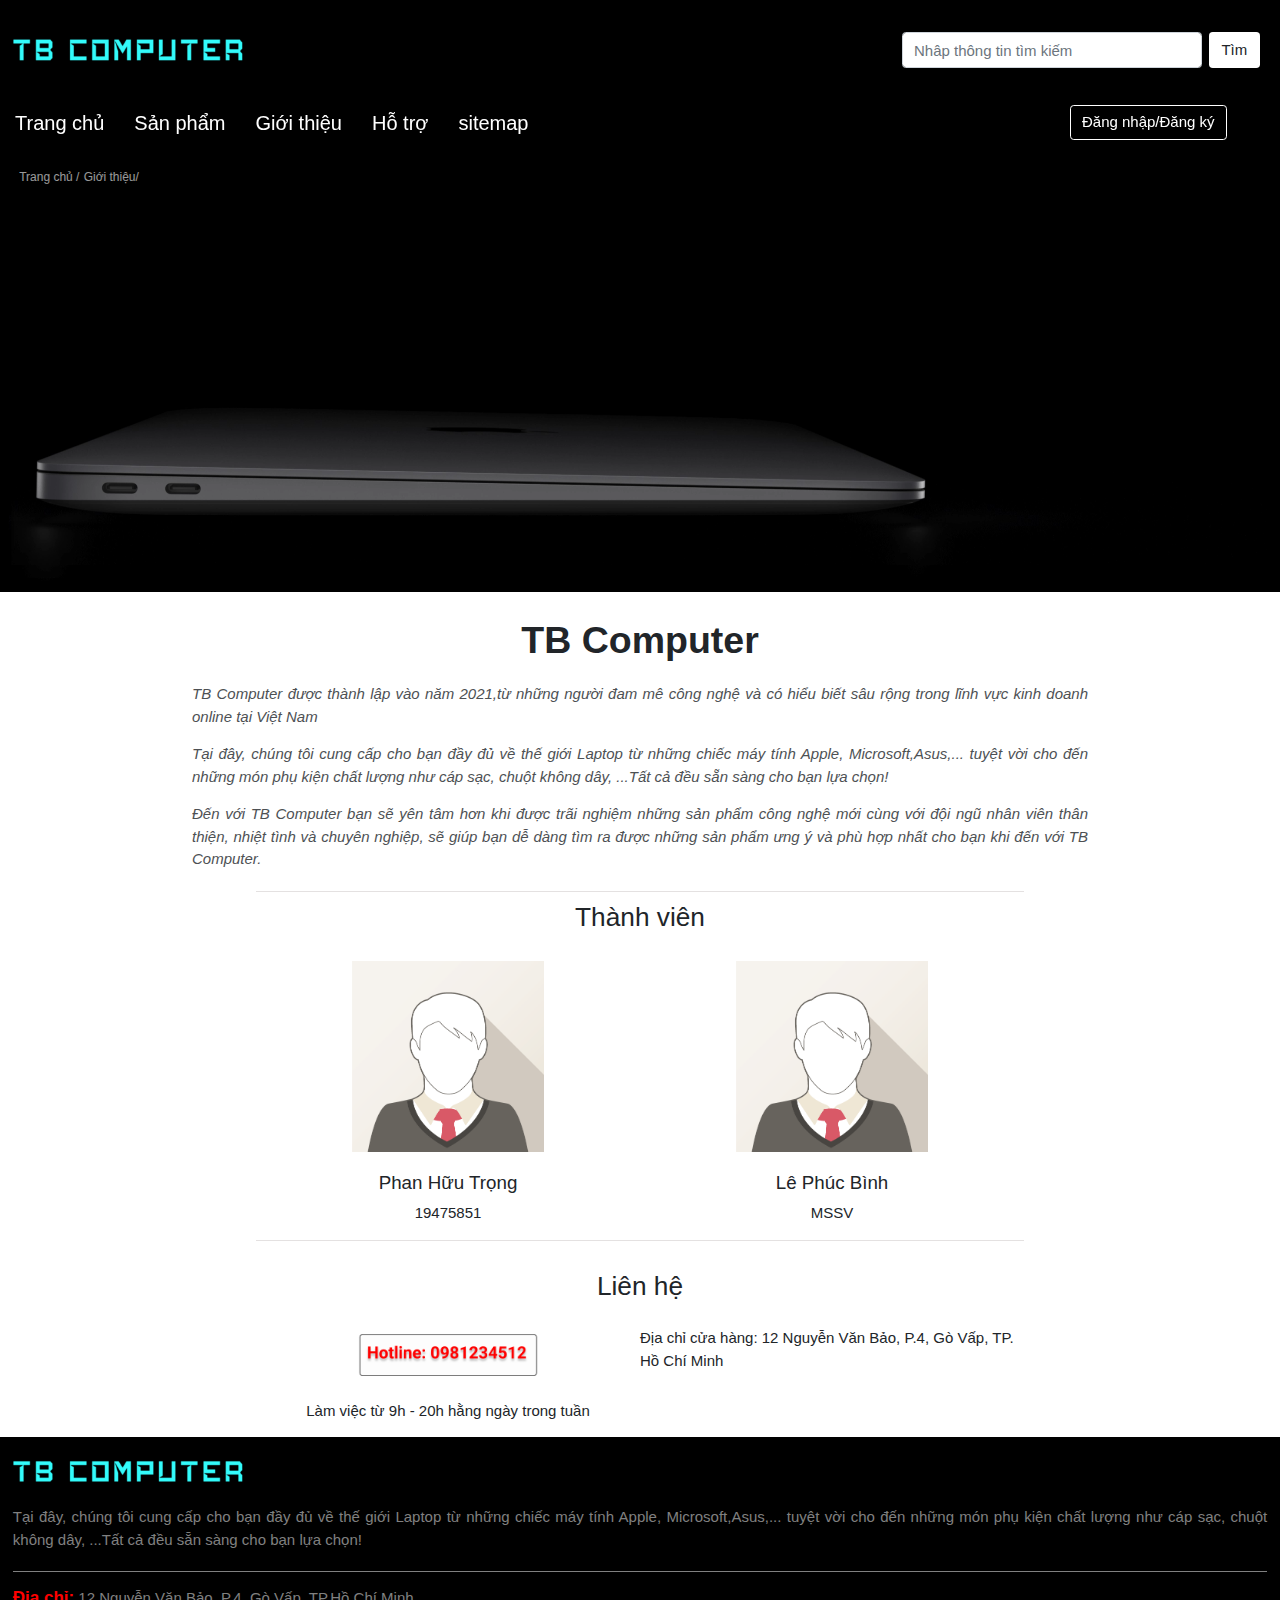
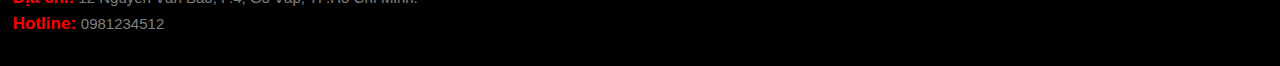
<file: HTML/gioiThieu.html>
<!DOCTYPE html>
<html lang="en">
<head>
    <meta charset="UTF-8">
    <meta http-equiv="X-UA-Compatible" content="IE=edge">
    <meta name="viewport" content="width=device-width, initial-scale=1.0">
    <title>Giới thiệu</title>
    <link rel="stylesheet" href="../CSS/Css/trangchu.css">
    <link rel="stylesheet" href="../CSS/Css/bootstrap-4.6.0-dist/css/bootstrap.min.css">
    <link rel="stylesheet" href="../CSS/Css/sanpham.css">
    <link rel="stylesheet" href="../CSS/Css/timKiem.css">
    <link rel="stylesheet" href="../CSS/Css/gioiThieu.css">
    <link rel="stylesheet" href="../CSS/ICON/Font_icon/themify-icons/themify-icons.css">
    <script src="../JS/trangchu.js"></script>
    <script src="../JS/jquery-3.6.0.min.js"></script>
    <script src="../JS/poper-2.9.2.min.js"></script>
    <script src="../JS/bootstrap.min.js"></script>
</head>
<body>
    <div id="main" >
        <!-- Header -->
        <div id="header" >
            <div class="img-logo">
               <a href="../HTML/index.html"><img  src="../CSS/IMG/logo.png" alt="logo" title="logo cong ty"></a> 
            </div>

            <div class="form-search ">
                <form class="form-inline" action="#">
                    <input class="form-control" id="search" type="search" placeholder="Nhâp thông tin tìm kiếm">
                    <input class="btn ml-2 " type="button" value="Tìm">
                </form>
            </div>
            
        </div>
        <!-- Navigation -->
        <div id="main-nav">
            <ul class="nav ">
                <li class="nav-item"><div class="sub-bar"></div><a href="./index.html" class="nav-link text-white ">Trang chủ</a></li>
                <li class="nav-item dropdown"><a href="./sanPham.html" class="nav-link text-white ">Sản phẩm</a>
                    <div class="dropdown-menu">
                        <a href="./sp-Mac.html" class="dropdown-item">Mac</a>
                        <a href="./sp-Windows.html" class="dropdown-item">Windows</a>
                        <a href="./sp-Phukien.html" class="dropdown-item">Phụ kiện</a>
                    </div>
                </li>
                <li class="nav-item"><a href="./gioiThieu.html" class="nav-link text-white ">Giới thiệu</a></li>
                <li class="nav-item"><a href="./hoTro.html" class="nav-link text-white ">Hỗ trợ</a></li>
                <li class="nav-item"><a href="#" class="nav-link text-white ">sitemap</a></li>
            </ul>
            <!-- respon -->
            <div class="sub-menu">
                <input type="checkbox" name="check" class="chk" id="chk-menu" >
                <label for="chk-menu"><img class="sub-bar" src="../CSS/IMG/IMG-Trang-chu/Picture3.png" alt="sub-menu" ></label>
                
                <label for="chk-menu" class="bg_gray"></label>
                <div class="subnav">
                    <ul class="nav flex-column">
                        <li class="nav-item"><div class="sub-bar"></div><a href="./index.html" class="nav-link text-white ">Trang chủ </a></li>
                        <li class="nav-item dropdown"><a href="./sanPham.html" class="nav-link text-white ">Sản phẩm</a>
                            <div class="dropdown-menu">
                                <a href="./sp-Mac.html" class="dropdown-item">Mac</a>
                                <a href="./sp-Windows.html" class="dropdown-item">Windows</a>
                                <a href="./sp-Phukien.html" class="dropdown-item">Phụ kiện</a>
                            </div>
                        </li>
                        <li class="nav-item"><a href="./gioiThieu.html" class="nav-link text-white ">Giới thiệu</a></li>
                        <li class="nav-item"><a href="./hoTro.html" class="nav-link text-white ">Hỗ trợ</a></li>
                        <li class="nav-item"><a href="#" class="nav-link text-white ">sitemap</a></li>
                    </ul>
                </div>
            </div>
            <!-- dang nhap dang ki -->
            <div class="log-in-out">
                <form class="form-inline" action="#">
                    <input class="btn mr-2 text-white" type="button" value="Đăng nhập/Đăng ký" data-toggle="modal" data-target="#modalDangnhap" >
                    
                </form>
                
                
            </div>
        </div>
        <!-- Modal đăng nhap -->
        <div id="modalDangnhap" class="modal fade">
            <div class="modal-dialog">
                <div class="modal-content">
                    <ul class="nav nav-tabs bg-dark" role="tablist">
                        <li class="nav-item text-center"> 
                            <a href="#" class="nav-link active " data-toggle="tab" data-target="#dangnhap">Đăng nhập</a></li>
                        <li class="nav-item text-center"><a href="#" class="nav-link " data-toggle="tab" data-target="#dangki">Dăng ký</a></li>
                    </ul>
            <!-- Tab dang nhap/dang ki -->
                    <div class="tab-content">
                        <div id="dangnhap" class="tab-pane active ">
                            <div class="form-input">
                               
                            <input type="text" class="form-control mt-5 " placeholder="Nhập email"> <span id="spMail" class="text-danger">*</span>
                            
                            <input type="password" class="form-control mt-5" placeholder="Nhập mật khẩu"><span id="spPass" class="text-danger">*</span>
                            </div>
                            <div class="btndangnhap text-center">
                                <input id="dangnhap" type="submit" class="btn btn-dark mt-5 mb-5" value="Đăng nhập">
                                <input type="button" class="btn btn-dark ml-3" value="Huỷ" data-dismiss="modal" &times;>
                            </div>
                            
                        </div>
                        <!-- tab pane dang ky -->
                        <div id="dangki" class="tab-pane">
                            <div class="form-input">
                                <input type="text" class="form-control mt-5 " placeholder="Nhập email"> <span id="spMail" class="text-danger">*</span>
                            
                                <input type="password" class="form-control mt-2" placeholder="Nhập mật khẩu"><span id="spPass" class="text-danger">*</span>
                                <input type="password" class="form-control mt-2" placeholder="Nhập lại mật khẩu"><span id="spRePass" class="text-danger">*</span>
                                <input type="text" class="form-control mt-2" placeholder="Nhập họ tên"><span id="spName" class="text-danger">*</span>
                                <input type="date" class="form-control mt-2" placeholder="Nhập ngày tháng năm sinh"><span id="spDate" class="text-danger">*</span>
                                <div class="form-inine mt-2">
                                    <input type="radio" name="Gioi tinh" id="rdNam" checked> <label for="rdNam"> Nam</label>
                                    <input type="radio" name="Gioi tinh" id="rdNu"> <label for="rdNu"> Nữ</label>
                                </div>
                                <input type="text" class="form-control mt-2" placeholder="Nhập số điện thoại"><span id="spPhone" class="text-danger">*</span>

                            </div>  
                                <div class="btndangnhap text-center">
                                    <input id="dangky" type="submit" class="btn btn-dark mt-5 mb-5" value="Đăng ký">
                                    <input type="button" class="btn btn-dark ml-3" value="Huỷ" data-dismiss="modal" &times;>
                                </div>
                        </div>
                    </div>
                </div>
            </div>
        </div>
        <!-- slider -->
        
       
        <!-- content -->
        <div id="content">
            <div class="map-link map-gioithieu">
                <a href="./index.html">Trang chủ /</a> 
                <a href="./gioiThieu.html"> Giới thiệu/</a>
            </div> 
           <video src="../CSS/Video/large_2x.mp4" autoplay>TB Computer</video>
            <div class="about">
                <h1 class="text-center">TB Computer</h1>
                <p>TB Computer được thành lập vào năm 2021,từ những người đam mê công nghệ và có hiểu biết sâu rộng trong lĩnh vực kinh doanh online tại Việt Nam</p>
                <p>Tại đây, chúng tôi cung cấp cho bạn đầy đủ về thế giới Laptop từ những chiếc máy tính Apple, Microsoft,Asus,... tuyệt vời cho đến những món phụ kiện chất lượng như cáp sạc, chuột không dây, ...Tất cả đều sẵn sàng cho bạn lựa chọn! </p>
                <p>Đến với TB Computer bạn sẽ yên tâm hơn khi được trãi nghiệm những sản phẩm công nghệ mới cùng với đội ngũ nhân viên thân thiện, nhiệt tình và chuyên nghiệp, sẽ giúp bạn dễ dàng tìm ra được những sản phẩm ưng ý và phù hợp nhất cho bạn khi đến với TB Computer.</p>
            </div>

            <!-- thanh vien -->

            <div class="thanhvien">
                <h3 class="text-center">Thành viên</h3>
                <div class="tv-section text-center">
                    <img src="../CSS/IMG/img_avatar1.png" alt="Anh ca nhan">
                    <h5>Phan Hữu Trọng </h5>
                    <p>19475851</p>
                </div>
                <div class="tv-section text-center">
                    <img src="../CSS/IMG/img_avatar1.png" alt="Anh ca nhan">
                    <h5>Lê Phúc Bình </h5>
                    <p>MSSV</p>
                </div>
            </div>
            <div class="line"></div>
        
            <!-- Lien he -->
            <div class="lienhe">
                <h3 class="text-center">Liên hệ</h3>
                <div class="lienhe-sdt text-center">
                    <img src="../CSS/IMG/Screen Shot 2021-05-15 at 22.35.09.png" alt="hotline">
                    <p>Làm việc từ 9h - 20h hằng ngày trong tuần</p>
                </div>
                <div class="lienhe-diachi">
                    <p>Địa chỉ cửa hàng: 12 Nguyễn Văn Bảo, P.4, Gò Vấp, TP. Hồ Chí Minh</p>
                </div>
            </div>
            
           
            
        </div>
        <div id="footer">
            <div class="f-gioithieu">
                <a href="../HTML/index.html"> <img src="../CSS/IMG/logo.png" alt="Logo" width="20%"></a>
                <p>Tại đây, chúng tôi cung cấp cho bạn đầy đủ về thế giới Laptop từ những chiếc máy tính Apple, Microsoft,Asus,... tuyệt vời cho đến những món phụ kiện chất lượng như cáp sạc, chuột không dây, ...Tất cả đều sẵn sàng cho bạn lựa chọn! </p>
            </div>
            <div class="f-diachi">
               <span>Địa chỉ:</span>  12 Nguyễn Văn Bảo, P.4, Gò Vấp, TP.Hồ Chí Minh. <br>
                <span>Hotline: </span>0981234512
            </div>
        </div>

    </div>
</body>
</html>
</file>
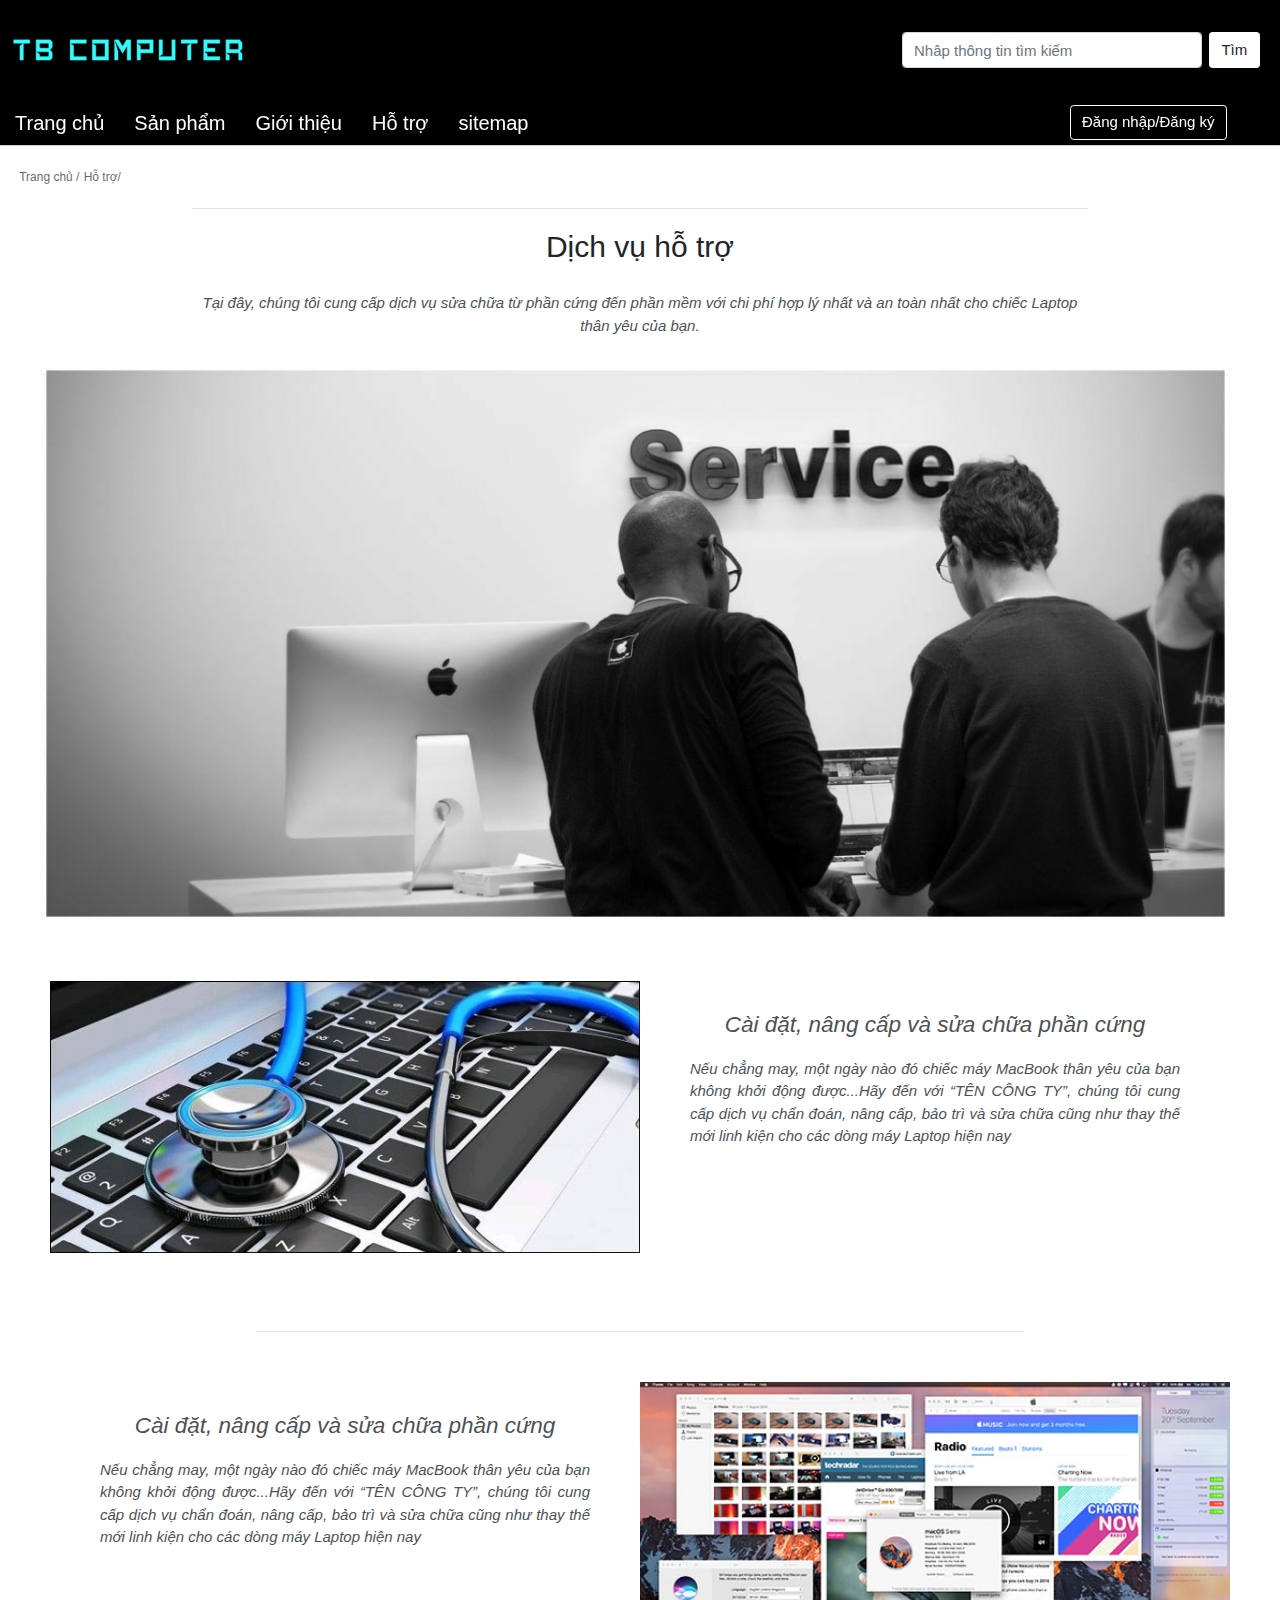
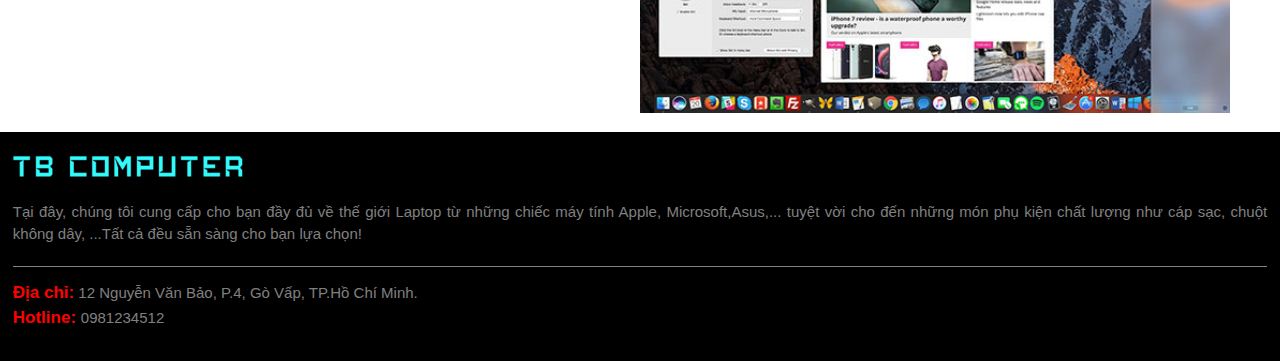
<file: HTML/hoTro.html>
<!DOCTYPE html>
<html lang="en">
<head>
    <meta charset="UTF-8">
    <meta http-equiv="X-UA-Compatible" content="IE=edge">
    <meta name="viewport" content="width=device-width, initial-scale=1.0">
    <title> Hỗ trợ</title>
    <link rel="stylesheet" href="../CSS/Css/trangchu.css">
    <link rel="stylesheet" href="../CSS/Css/bootstrap-4.6.0-dist/css/bootstrap.min.css">
    <link rel="stylesheet" href="../CSS/Css/sanpham.css">
    <link rel="stylesheet" href="../CSS/Css/timKiem.css">
    <link rel="stylesheet" href="../CSS/Css/gioiThieu.css">
    <link rel="stylesheet" href="../CSS/Css/hotro.css">
    <link rel="stylesheet" href="../CSS/ICON/Font_icon/themify-icons/themify-icons.css">
    <script src="../JS/trangchu.js"></script>
    <script src="../JS/jquery-3.6.0.min.js"></script>
    <script src="../JS/poper-2.9.2.min.js"></script>
    <script src="../JS/bootstrap.min.js"></script>
</head>
<body>
    <div id="main" >
        <!-- Header -->
        <div id="header" >
            <div class="img-logo">
               <a href="../HTML/index.html"><img  src="../CSS/IMG/logo.png" alt="logo" title="logo cong ty"></a> 
            </div>

            <div class="form-search ">
                <form class="form-inline" action="#">
                    <input class="form-control" id="search" type="search" placeholder="Nhâp thông tin tìm kiếm">
                    <input class="btn ml-2 " type="button" value="Tìm">
                </form>
            </div>
            
        </div>
        <!-- Navigation -->
        <div id="main-nav">
            <ul class="nav ">
                <li class="nav-item"><div class="sub-bar"></div><a href="./index.html" class="nav-link text-white ">Trang chủ</a></li>
                <li class="nav-item dropdown"><a href="./sanPham.html" class="nav-link text-white ">Sản phẩm</a>
                    <div class="dropdown-menu">
                        <a href="./sp-Mac.html" class="dropdown-item">Mac</a>
                        <a href="./sp-Windows.html" class="dropdown-item">Windows</a>
                        <a href="./sp-Phukien.html" class="dropdown-item">Phụ kiện</a>
                    </div>
                </li>
                <li class="nav-item"><a href="./gioiThieu.html" class="nav-link text-white ">Giới thiệu</a></li>
                <li class="nav-item"><a href="./hoTro.html" class="nav-link text-white ">Hỗ trợ</a></li>
                <li class="nav-item"><a href="#" class="nav-link text-white ">sitemap</a></li>
            </ul>
            <!-- respon -->
            <div class="sub-menu">
                <input type="checkbox" name="check" class="chk" id="chk-menu" >
                <label for="chk-menu"><img class="sub-bar" src="../CSS/IMG/IMG-Trang-chu/Picture3.png" alt="sub-menu" ></label>
                
                <label for="chk-menu" class="bg_gray"></label>
                <div class="subnav">
                    <ul class="nav flex-column">
                        <li class="nav-item"><div class="sub-bar"></div><a href="./index.html" class="nav-link text-white ">Trang chủ </a></li>
                        <li class="nav-item dropdown"><a href="./sanPham.html" class="nav-link text-white ">Sản phẩm</a>
                            <div class="dropdown-menu">
                                <a href="./sp-Mac.html" class="dropdown-item">Mac</a>
                                <a href="./sp-Windows.html" class="dropdown-item">Windows</a>
                                <a href="./sp-Phukien.html" class="dropdown-item">Phụ kiện</a>
                            </div>
                        </li>
                        <li class="nav-item"><a href="./gioiThieu.html" class="nav-link text-white ">Giới thiệu</a></li>
                        <li class="nav-item"><a href="./hoTro.html" class="nav-link text-white ">Hỗ trợ</a></li>
                        <li class="nav-item"><a href="#" class="nav-link text-white ">sitemap</a></li>
                    </ul>
                </div>
            </div>
            <!-- dang nhap dang ki -->
            <div class="log-in-out">
                <form class="form-inline" action="#">
                    <input class="btn mr-2 text-white" type="button" value="Đăng nhập/Đăng ký" data-toggle="modal" data-target="#modalDangnhap" >
                    
                </form>
                
                
            </div>
        </div>
        <!-- Modal đăng nhap -->
        <div id="modalDangnhap" class="modal fade">
            <div class="modal-dialog">
                <div class="modal-content">
                    <ul class="nav nav-tabs bg-dark" role="tablist">
                        <li class="nav-item text-center"> 
                            <a href="#" class="nav-link active " data-toggle="tab" data-target="#dangnhap">Đăng nhập</a></li>
                        <li class="nav-item text-center"><a href="#" class="nav-link " data-toggle="tab" data-target="#dangki">Dăng ký</a></li>
                    </ul>
            <!-- Tab dang nhap/dang ki -->
                    <div class="tab-content">
                        <div id="dangnhap" class="tab-pane active ">
                            <div class="form-input">
                               
                            <input type="text" class="form-control mt-5 " placeholder="Nhập email"> <span id="spMail" class="text-danger">*</span>
                            
                            <input type="password" class="form-control mt-5" placeholder="Nhập mật khẩu"><span id="spPass" class="text-danger">*</span>
                            </div>
                            <div class="btndangnhap text-center">
                                <input id="dangnhap" type="submit" class="btn btn-dark mt-5 mb-5" value="Đăng nhập">
                                <input type="button" class="btn btn-dark ml-3" value="Huỷ" data-dismiss="modal" &times;>
                            </div>
                            
                        </div>
                        <!-- tab pane dang ky -->
                        <div id="dangki" class="tab-pane">
                            <div class="form-input">
                                <input type="text" class="form-control mt-5 " placeholder="Nhập email"> <span id="spMail" class="text-danger">*</span>
                            
                                <input type="password" class="form-control mt-2" placeholder="Nhập mật khẩu"><span id="spPass" class="text-danger">*</span>
                                <input type="password" class="form-control mt-2" placeholder="Nhập lại mật khẩu"><span id="spRePass" class="text-danger">*</span>
                                <input type="text" class="form-control mt-2" placeholder="Nhập họ tên"><span id="spName" class="text-danger">*</span>
                                <input type="date" class="form-control mt-2" placeholder="Nhập ngày tháng năm sinh"><span id="spDate" class="text-danger">*</span>
                                <div class="form-inine mt-2">
                                    <input type="radio" name="Gioi tinh" id="rdNam" checked> <label for="rdNam"> Nam</label>
                                    <input type="radio" name="Gioi tinh" id="rdNu"> <label for="rdNu"> Nữ</label>
                                </div>
                                <input type="text" class="form-control mt-2" placeholder="Nhập số điện thoại"><span id="spPhone" class="text-danger">*</span>

                            </div>  
                                <div class="btndangnhap text-center">
                                    <input id="dangky" type="submit" class="btn btn-dark mt-5 mb-5" value="Đăng ký">
                                    <input type="button" class="btn btn-dark ml-3" value="Huỷ" data-dismiss="modal" &times;>
                                </div>
                        </div>
                    </div>
                </div>
            </div>
        </div>
        <!-- slider -->
        
       
        <!-- content -->
        <div id="content">
            <div class="map-link ">
                <a href="./index.html">Trang chủ /</a> 
                <a href="./hoTro.html"> Hỗ trợ/</a>
            </div> 
           
            <div class="about">
                <h2 class="text-center">Dịch vụ hỗ trợ</h2>
                <p class="text-center">Tại đây, chúng tôi cung cấp dịch vụ sửa chữa từ phần cứng đến phần mềm 
                    với chi phí hợp lý nhất và an toàn nhất cho chiếc Laptop thân yêu của bạn.</p>
            </div>
            <div class="gt-img text-center">
            <img src="../CSS/IMG/IMG-Ho-Tro/Banner-AppleService.jpg" alt="service">
            </div>

            <!-- cai dat phan cung -->
            <div class="gt-phancung text-center">
                <div class="phancung-img">
                    <img src="../CSS/IMG/IMG-Ho-Tro/sbit-computer-158017.jpg" alt="phan cung">
                </div>
                <div class="phancung-text">
                    <h4 class="text-center">Cài đặt, nâng cấp và sửa chữa phần cứng</h4>
                    <p>Nếu chẳng may, một ngày nào đó chiếc máy MacBook thân yêu của bạn không khởi động được...Hãy đến với “TÊN CÔNG TY”, chúng tôi cung cấp dịch vụ chẩn đoán, nâng cấp, bảo trì và sửa chữa cũng như thay thế mới linh kiện cho các dòng máy Laptop hiện nay</p>
                </div>
            </div>
            <div class="line"></div>
          <!-- cat dat phan mem -->
          <div class="gt-phanmem text-center">
            <div class="phanmem-img">
                <img src="../CSS/IMG/IMG-Ho-Tro/AppleService-2.jpg" alt="phan cung">
            </div>
            <div class="phanmem-text">
                <h4 class="text-center">Cài đặt, nâng cấp và sửa chữa phần cứng</h4>
                <p>Nếu chẳng may, một ngày nào đó chiếc máy MacBook thân yêu của bạn không khởi động được...Hãy đến với “TÊN CÔNG TY”, chúng tôi cung cấp dịch vụ chẩn đoán, nâng cấp, bảo trì và sửa chữa cũng như thay thế mới linh kiện cho các dòng máy Laptop hiện nay</p>
            </div>
        </div>
   


            
            
           
            
        </div>
        <div id="footer">
            <div class="f-gioithieu">
                <a href="../HTML/index.html"> <img src="../CSS/IMG/logo.png" alt="Logo" width="20%"></a>
                <p>Tại đây, chúng tôi cung cấp cho bạn đầy đủ về thế giới Laptop từ những chiếc máy tính Apple, Microsoft,Asus,... tuyệt vời cho đến những món phụ kiện chất lượng như cáp sạc, chuột không dây, ...Tất cả đều sẵn sàng cho bạn lựa chọn! </p>
            </div>
            <div class="f-diachi">
               <span>Địa chỉ:</span>  12 Nguyễn Văn Bảo, P.4, Gò Vấp, TP.Hồ Chí Minh. <br>
                <span>Hotline: </span>0981234512
            </div>
        </div>

    </div>
</body>
</html>
</file>
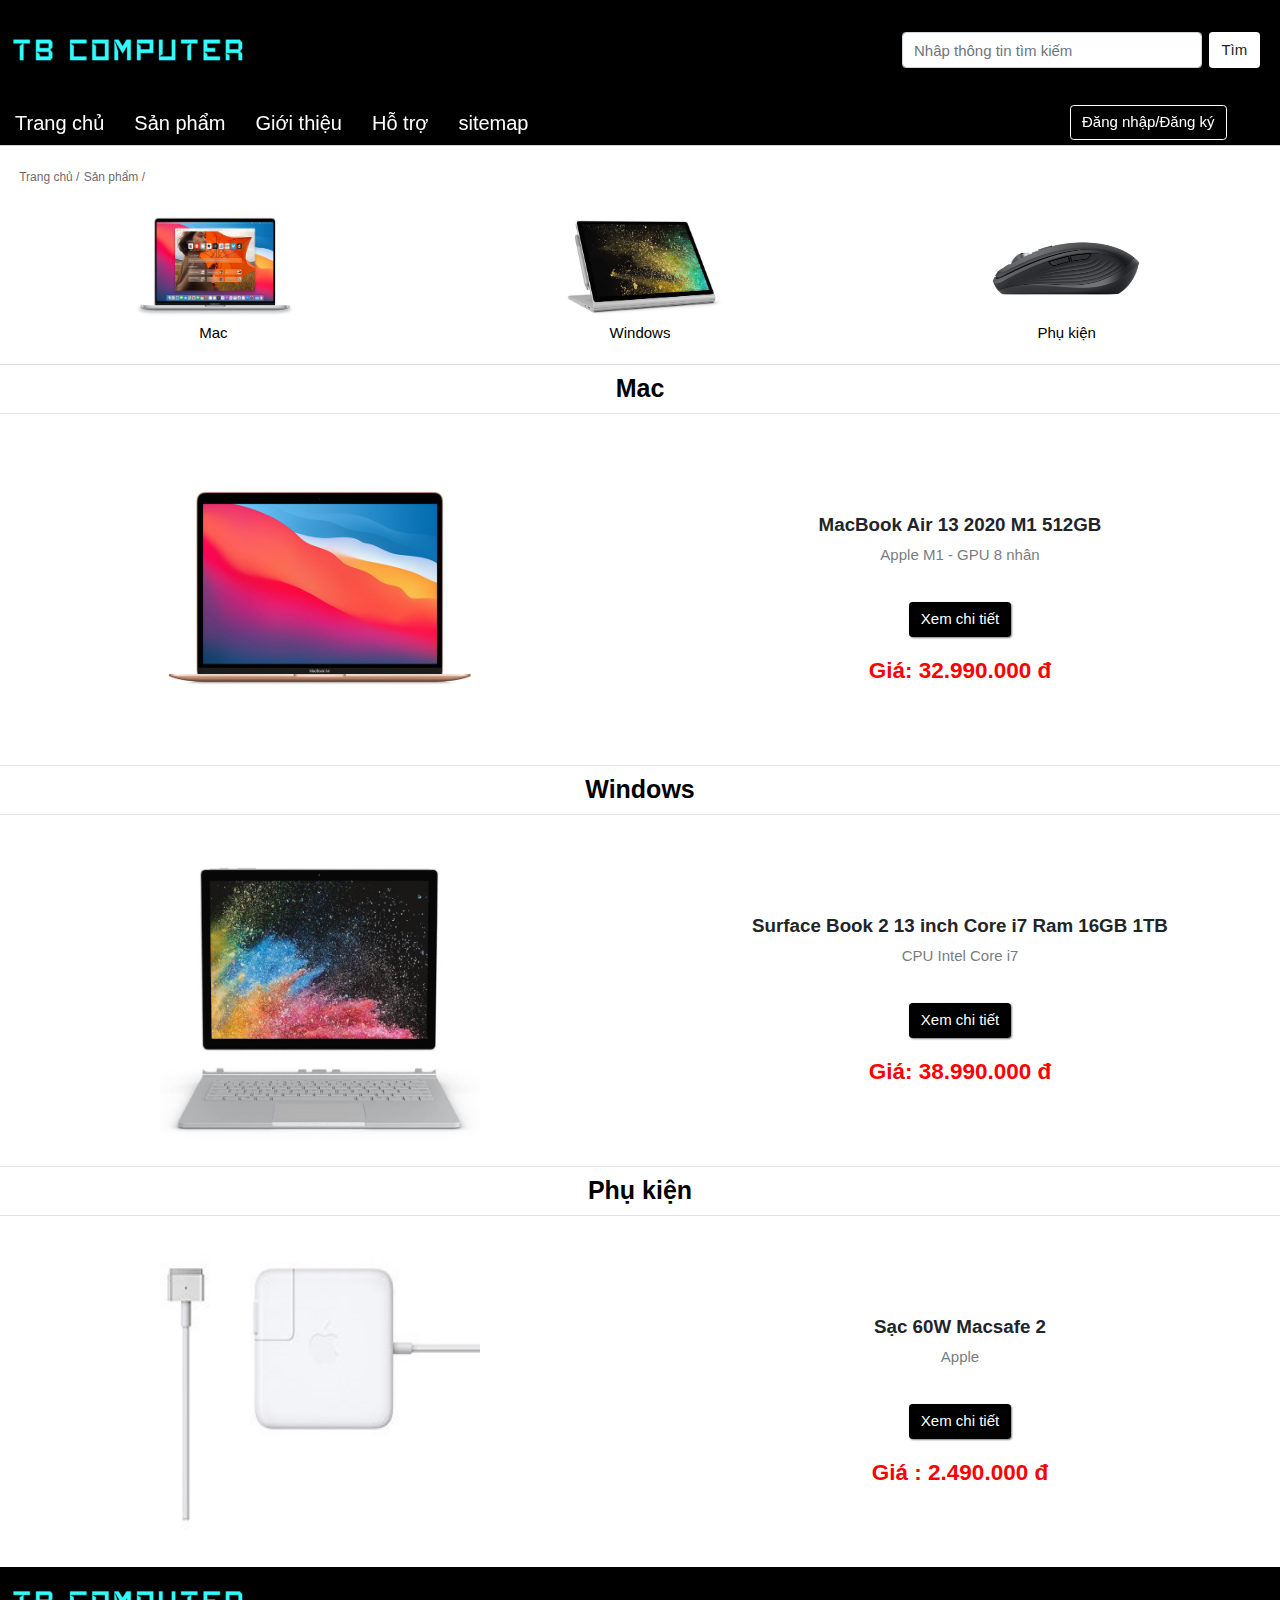
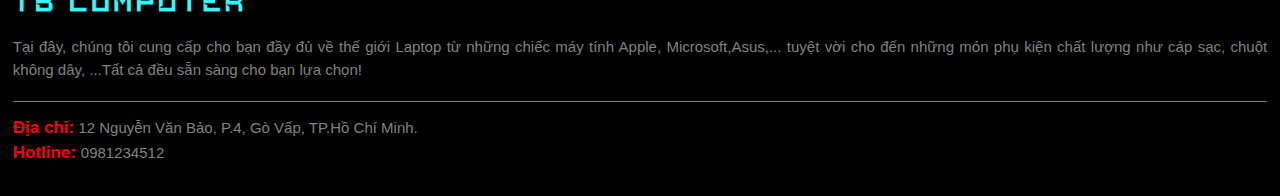
<file: HTML/sanPham.html>
<!DOCTYPE html>
<html lang="en">
<head>
    <meta charset="UTF-8">
    <meta http-equiv="X-UA-Compatible" content="IE=edge">
    <meta name="viewport" content="width=device-width, initial-scale=1.0">
    <title>Sản phẩm</title>
    <link rel="stylesheet" href="../CSS/Css/trangchu.css">
    <link rel="stylesheet" href="../CSS/Css/bootstrap-4.6.0-dist/css/bootstrap.min.css">
    <link rel="stylesheet" href="../CSS/Css/sanpham.css">
    <link rel="stylesheet" href="../CSS/ICON/Font_icon/themify-icons/themify-icons.css">
    <script src="../JS/trangchu.js"></script>
    <script src="../JS/jquery-3.6.0.min.js"></script>
    <script src="../JS/poper-2.9.2.min.js"></script>
    <script src="../JS/bootstrap.min.js"></script>
</head>
<body>
    <div id="main" >
        <!-- Header -->
        <div id="header" >
            <div class="img-logo">
               <a href="../HTML/index.html"><img  src="../CSS/IMG/logo.png" alt="logo" title="logo cong ty"></a> 
            </div>

            <div class="form-search ">
                <form class="form-inline" action="#">
                    <input class="form-control" id="search" type="search" placeholder="Nhâp thông tin tìm kiếm">
                    <input class="btn ml-2 " type="button" value="Tìm">
                </form>
            </div>
            
        </div>
        <!-- Navigation -->
        <div id="main-nav">
            <ul class="nav ">
                <li class="nav-item"><div class="sub-bar"></div><a href="./index.html" class="nav-link text-white ">Trang chủ</a></li>
                <li class="nav-item dropdown"><a href="./sanPham.html" class="nav-link text-white ">Sản phẩm</a>
                    <div class="dropdown-menu">
                        <a href="./sp-Mac.html" class="dropdown-item">Mac</a>
                        <a href="./sp-Windows.html" class="dropdown-item">Windows</a>
                        <a href="./sp-Phukien.html" class="dropdown-item">Phụ kiện</a>
                    </div>
                </li>
                <li class="nav-item"><a href="./gioiThieu.html" class="nav-link text-white ">Giới thiệu</a></li>
                <li class="nav-item"><a href="#" class="nav-link text-white ">Hỗ trợ</a></li>
                <li class="nav-item"><a href="#" class="nav-link text-white ">sitemap</a></li>
            </ul>
            <!-- respon -->
            <div class="sub-menu">
                <input type="checkbox" name="check" class="chk" id="chk-menu" >
                <label for="chk-menu"><img class="sub-bar" src="../CSS/IMG/IMG-Trang-chu/Picture3.png" alt="sub-menu" ></label>
                
                <label for="chk-menu" class="bg_gray"></label>
                <div class="subnav">
                    <ul class="nav flex-column">
                        <li class="nav-item"><div class="sub-bar"></div><a href="./index.html" class="nav-link text-white ">Trang chủ </a></li>
                        <li class="nav-item dropdown"><a href="./sanPham.html" class="nav-link text-white ">Sản phẩm</a>
                            <div class="dropdown-menu">
                                <a href="./sp-Mac.html" class="dropdown-item">Mac</a>
                                <a href="./sp-Windows.html" class="dropdown-item">Windows</a>
                                <a href="./sp-Phukien.html" class="dropdown-item">Phụ kiện</a>
                            </div>
                        </li>
                        <li class="nav-item"><a href="./gioiThieu.html" class="nav-link text-white ">Giới thiệu</a></li>
                        <li class="nav-item"><a href="#" class="nav-link text-white ">Hỗ trợ</a></li>
                        <li class="nav-item"><a href="#" class="nav-link text-white ">sitemap</a></li>
                    </ul>
                </div>
            </div>
            <!-- dang nhap dang ki -->
            <div class="log-in-out">
                <form class="form-inline" action="#">
                    <input class="btn mr-2 text-white" type="button" value="Đăng nhập/Đăng ký" data-toggle="modal" data-target="#modalDangnhap" >
                    
                </form>
                
                
            </div>
        </div>
        <!-- Modal đăng nhap -->
        <div id="modalDangnhap" class="modal fade">
            <div class="modal-dialog">
                <div class="modal-content">
                    <ul class="nav nav-tabs bg-dark" role="tablist">
                        <li class="nav-item text-center"> 
                            <a href="#" class="nav-link active " data-toggle="tab" data-target="#dangnhap">Đăng nhập</a></li>
                        <li class="nav-item text-center"><a href="#" class="nav-link " data-toggle="tab" data-target="#dangki">Dăng ký</a></li>
                    </ul>
            <!-- Tab dang nhap/dang ki -->
                    <div class="tab-content">
                        <div id="dangnhap" class="tab-pane active ">
                            <div class="form-input">
                               
                            <input type="text" class="form-control mt-5 " placeholder="Nhập email"> <span id="spMail" class="text-danger">*</span>
                            
                            <input type="password" class="form-control mt-5" placeholder="Nhập mật khẩu"><span id="spPass" class="text-danger">*</span>
                            </div>
                            <div class="btndangnhap text-center">
                                <input id="dangnhap" type="submit" class="btn btn-dark mt-5 mb-5" value="Đăng nhập">
                                <input type="button" class="btn btn-dark ml-3" value="Huỷ" data-dismiss="modal" &times;>
                            </div>
                            
                        </div>
                        <!-- tab pane dang ky -->
                        <div id="dangki" class="tab-pane">
                            <div class="form-input">
                                <input type="text" class="form-control mt-5 " placeholder="Nhập email"> <span id="spMail" class="text-danger">*</span>
                            
                                <input type="password" class="form-control mt-2" placeholder="Nhập mật khẩu"><span id="spPass" class="text-danger">*</span>
                                <input type="password" class="form-control mt-2" placeholder="Nhập lại mật khẩu"><span id="spRePass" class="text-danger">*</span>
                                <input type="text" class="form-control mt-2" placeholder="Nhập họ tên"><span id="spName" class="text-danger">*</span>
                                <input type="date" class="form-control mt-2" placeholder="Nhập ngày tháng năm sinh"><span id="spDate" class="text-danger">*</span>
                                <div class="form-inine mt-2">
                                    <input type="radio" name="Gioi tinh" id="rdNam" checked> <label for="rdNam"> Nam</label>
                                    <input type="radio" name="Gioi tinh" id="rdNu"> <label for="rdNu"> Nữ</label>
                                </div>
                                <input type="text" class="form-control mt-2" placeholder="Nhập số điện thoại"><span id="spPhone" class="text-danger">*</span>

                            </div>  
                                <div class="btndangnhap text-center">
                                    <input id="dangky" type="submit" class="btn btn-dark mt-5 mb-5" value="Đăng ký">
                                    <input type="button" class="btn btn-dark ml-3" value="Huỷ" data-dismiss="modal" &times;>
                                </div>
                        </div>
                    </div>
                </div>
            </div>
        </div>
        <!-- slider -->
        
       
        <!-- content -->
        <div id="content">
            <div class="map-link ">
                <a href="./index.html">Trang chủ /</a> 
                <a href="./sanPham.html"> Sản phẩm /</a>
            </div> 
            <!-- Loai sp -->
            <div class="sp-loaisp">
                <div class="sp-loaisp-1 text-center">
                        <a href="./sp-Mac.html"><img src="../CSS/IMG/IMG-Trang-chu/Banner-MacBookPro-BigSur.jpeg" alt="mac"></a>
                        <div><a href="./sp-Mac.html">Mac</a></div>
                </div>
                <div class="sp-loaisp-1 text-center" >
                    <a href="./sp-Windows.html"><img src="../CSS/IMG/IMG-Trang-chu/619-tSIK3TL._SL1000_.jpg" alt="windows"></a>
                    <div><a href="./sp-Windows.html">Windows</a></div>
                </div>
                <div class="sp-loaisp-1 text-center" >
                    <a href="./sp-Phukien.html"><img src="../CSS/IMG/IMG-Trang-chu/Picture4.png" alt="phu kien"  ></a>
                    <div><a href="./sp-Phukien.html">Phụ kiện</a></div>
                </div>
            </div>
            <!-- SP mac-->
            <div class="sp-loaisp-tittle text-center">
                <a href="./sp-Mac.html">Mac</a>
            </div>
            <div class="motasp">
                <div class="motasp-img ">
                    <img src="../CSS/IMG/img-macbook/637407967465471535_mba-2020-gold-1.jpg" alt="macbook">
                </div>
                <div class="motasp-chitiet text-center">
                        <h5>MacBook Air 13 2020 M1 512GB</h3>
                        <p>Apple M1 - GPU 8 nhân</p>
                        <input class="btn " type="button" value="Xem chi tiết">
                        <h4>Giá: 32.990.000 đ</h2>
                </div>
            </div>

            <!-- SP Windows -->
            <div class="sp-loaisp-tittle text-center">
                <a href="./sp-Windows.html">Windows</a>
            </div>
            <div class="motasp">
                <div class="motasp-img ">
                    <img src="../CSS/IMG/img-windows/Microsoft_Surface_Book_2_13_1zcp-lm.jpg" alt="surface book">
                </div>
                <div class="motasp-chitiet text-center">
                        <h5>Surface Book 2 13 inch Core i7 Ram 16GB 1TB</h3>
                        <p>CPU Intel Core i7</p>
                        <input class="btn " type="button" value="Xem chi tiết">
                        <h4>Giá: 38.990.000 đ</h2>
                </div>
            </div>

            <!-- SP Phu kien -->
            <div class="sp-loaisp-tittle text-center">
                <a href="./sp-Phukien.html">Phụ kiện</a>
            </div>
            <div class="motasp">
                <div class="motasp-img ">
                    <img src="../CSS/IMG/img-phukien/636839182683818235_0006-daidien.jpg" alt="macbook">
                </div>
                <div class="motasp-chitiet text-center">
                        <h5>Sạc 60W Macsafe 2</h3>
                        <p>Apple</p>
                        <input class="btn " type="button" value="Xem chi tiết">
                        <h4>Giá : 2.490.000 đ</h2>
                </div>
            </div>
        </div>
        <div id="footer">
            <div class="f-gioithieu">
                <a href="../HTML/index.html"> <img src="../CSS/IMG/logo.png" alt="Logo" width="20%"></a>
                <p>Tại đây, chúng tôi cung cấp cho bạn đầy đủ về thế giới Laptop từ những chiếc máy tính Apple, Microsoft,Asus,... tuyệt vời cho đến những món phụ kiện chất lượng như cáp sạc, chuột không dây, ...Tất cả đều sẵn sàng cho bạn lựa chọn! </p>
            </div>
            <div class="f-diachi">
               <span>Địa chỉ:</span>  12 Nguyễn Văn Bảo, P.4, Gò Vấp, TP.Hồ Chí Minh. <br>
                <span>Hotline: </span>0981234512
            </div>
        </div>

    </div>
</body>
</html>
</file>
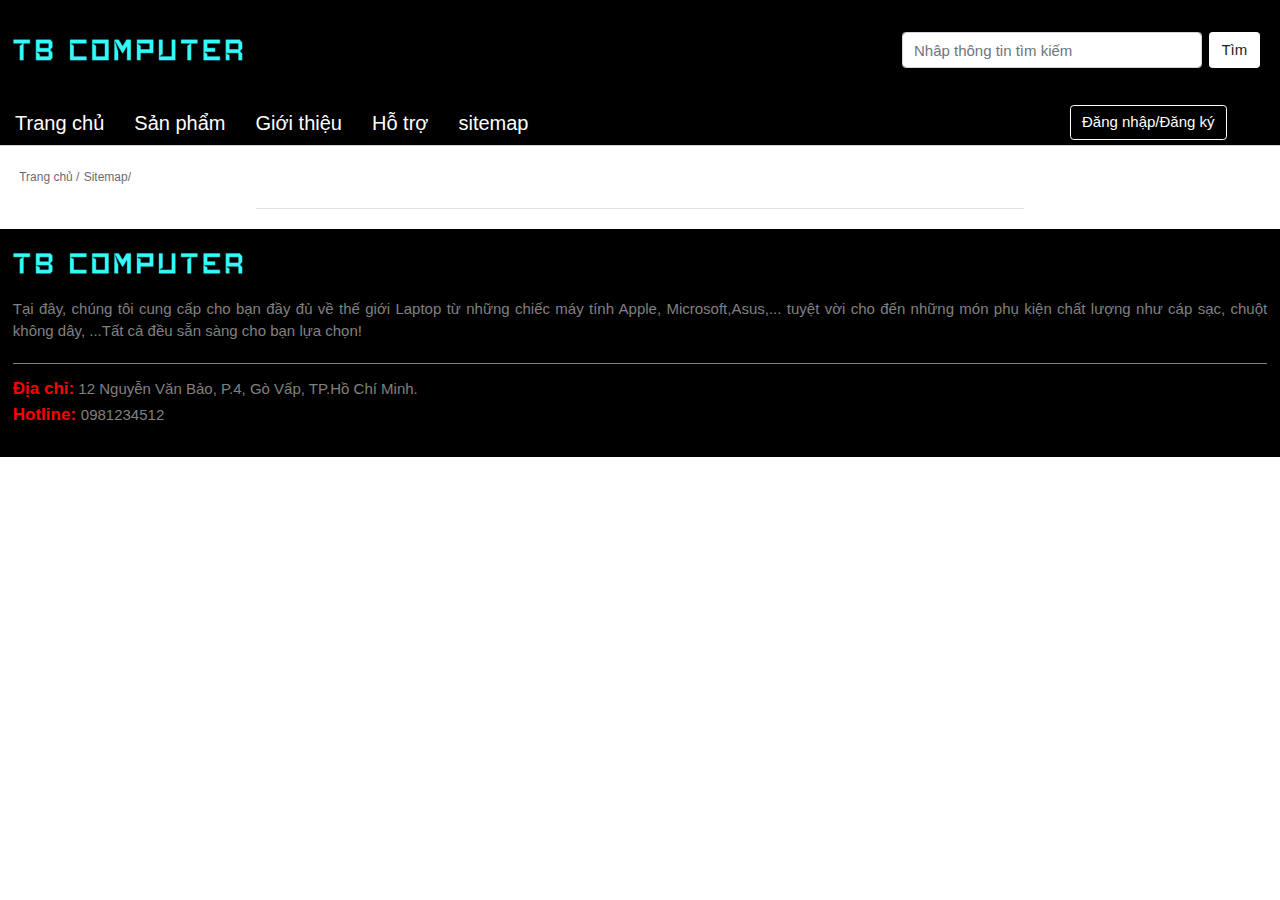
<file: HTML/sitemap.html>
<!DOCTYPE html>
<html lang="en">
<head>
    <meta charset="UTF-8">
    <meta http-equiv="X-UA-Compatible" content="IE=edge">
    <meta name="viewport" content="width=device-width, initial-scale=1.0">
    <title> Sitemap</title>
    <link rel="stylesheet" href="../CSS/Css/trangchu.css">
    <link rel="stylesheet" href="../CSS/Css/bootstrap-4.6.0-dist/css/bootstrap.min.css">
    <link rel="stylesheet" href="../CSS/Css/sanpham.css">
    <link rel="stylesheet" href="../CSS/Css/timKiem.css">
    <link rel="stylesheet" href="../CSS/Css/gioiThieu.css">
    <link rel="stylesheet" href="../CSS/Css/hotro.css">
    <link rel="stylesheet" href="../CSS/ICON/Font_icon/themify-icons/themify-icons.css">
    <script src="../JS/trangchu.js"></script>
    <script src="../JS/jquery-3.6.0.min.js"></script>
    <script src="../JS/poper-2.9.2.min.js"></script>
    <script src="../JS/bootstrap.min.js"></script>
</head>
<body>
    <div id="main" >
        <!-- Header -->
        <div id="header" >
            <div class="img-logo">
               <a href="../HTML/index.html"><img  src="../CSS/IMG/logo.png" alt="logo" title="logo cong ty"></a> 
            </div>

            <div class="form-search ">
                <form class="form-inline" action="#">
                    <input class="form-control" id="search" type="search" placeholder="Nhâp thông tin tìm kiếm">
                    <input class="btn ml-2 " type="button" value="Tìm">
                </form>
            </div>
            
        </div>
        <!-- Navigation -->
        <div id="main-nav">
            <ul class="nav ">
                <li class="nav-item"><div class="sub-bar"></div><a href="./index.html" class="nav-link text-white ">Trang chủ</a></li>
                <li class="nav-item dropdown"><a href="./sanPham.html" class="nav-link text-white ">Sản phẩm</a>
                    <div class="dropdown-menu">
                        <a href="./sp-Mac.html" class="dropdown-item">Mac</a>
                        <a href="./sp-Windows.html" class="dropdown-item">Windows</a>
                        <a href="./sp-Phukien.html" class="dropdown-item">Phụ kiện</a>
                    </div>
                </li>
                <li class="nav-item"><a href="./gioiThieu.html" class="nav-link text-white ">Giới thiệu</a></li>
                <li class="nav-item"><a href="./hoTro.html" class="nav-link text-white ">Hỗ trợ</a></li>
                <li class="nav-item"><a href="#" class="nav-link text-white ">sitemap</a></li>
            </ul>
            <!-- respon -->
            <div class="sub-menu">
                <input type="checkbox" name="check" class="chk" id="chk-menu" >
                <label for="chk-menu"><img class="sub-bar" src="../CSS/IMG/IMG-Trang-chu/Picture3.png" alt="sub-menu" ></label>
                
                <label for="chk-menu" class="bg_gray"></label>
                <div class="subnav">
                    <ul class="nav flex-column">
                        <li class="nav-item"><div class="sub-bar"></div><a href="./index.html" class="nav-link text-white ">Trang chủ </a></li>
                        <li class="nav-item dropdown"><a href="./sanPham.html" class="nav-link text-white ">Sản phẩm</a>
                            <div class="dropdown-menu">
                                <a href="./sp-Mac.html" class="dropdown-item">Mac</a>
                                <a href="./sp-Windows.html" class="dropdown-item">Windows</a>
                                <a href="./sp-Phukien.html" class="dropdown-item">Phụ kiện</a>
                            </div>
                        </li>
                        <li class="nav-item"><a href="./gioiThieu.html" class="nav-link text-white ">Giới thiệu</a></li>
                        <li class="nav-item"><a href="./hoTro.html" class="nav-link text-white ">Hỗ trợ</a></li>
                        <li class="nav-item"><a href="#" class="nav-link text-white ">sitemap</a></li>
                    </ul>
                </div>
            </div>
            <!-- dang nhap dang ki -->
            <div class="log-in-out">
                <form class="form-inline" action="#">
                    <input class="btn mr-2 text-white" type="button" value="Đăng nhập/Đăng ký" data-toggle="modal" data-target="#modalDangnhap" >
                    
                </form>
                
                
            </div>
        </div>
        <!-- Modal đăng nhap -->
        <div id="modalDangnhap" class="modal fade">
            <div class="modal-dialog">
                <div class="modal-content">
                    <ul class="nav nav-tabs bg-dark" role="tablist">
                        <li class="nav-item text-center"> 
                            <a href="#" class="nav-link active " data-toggle="tab" data-target="#dangnhap">Đăng nhập</a></li>
                        <li class="nav-item text-center"><a href="#" class="nav-link " data-toggle="tab" data-target="#dangki">Dăng ký</a></li>
                    </ul>
            <!-- Tab dang nhap/dang ki -->
                    <div class="tab-content">
                        <div id="dangnhap" class="tab-pane active ">
                            <div class="form-input">
                               
                            <input type="text" class="form-control mt-5 " placeholder="Nhập email"> <span id="spMail" class="text-danger">*</span>
                            
                            <input type="password" class="form-control mt-5" placeholder="Nhập mật khẩu"><span id="spPass" class="text-danger">*</span>
                            </div>
                            <div class="btndangnhap text-center">
                                <input id="dangnhap" type="submit" class="btn btn-dark mt-5 mb-5" value="Đăng nhập">
                                <input type="button" class="btn btn-dark ml-3" value="Huỷ" data-dismiss="modal" &times;>
                            </div>
                            
                        </div>
                        <!-- tab pane dang ky -->
                        <div id="dangki" class="tab-pane">
                            <div class="form-input">
                                <input type="text" class="form-control mt-5 " placeholder="Nhập email"> <span id="spMail" class="text-danger">*</span>
                            
                                <input type="password" class="form-control mt-2" placeholder="Nhập mật khẩu"><span id="spPass" class="text-danger">*</span>
                                <input type="password" class="form-control mt-2" placeholder="Nhập lại mật khẩu"><span id="spRePass" class="text-danger">*</span>
                                <input type="text" class="form-control mt-2" placeholder="Nhập họ tên"><span id="spName" class="text-danger">*</span>
                                <input type="date" class="form-control mt-2" placeholder="Nhập ngày tháng năm sinh"><span id="spDate" class="text-danger">*</span>
                                <div class="form-inine mt-2">
                                    <input type="radio" name="Gioi tinh" id="rdNam" checked> <label for="rdNam"> Nam</label>
                                    <input type="radio" name="Gioi tinh" id="rdNu"> <label for="rdNu"> Nữ</label>
                                </div>
                                <input type="text" class="form-control mt-2" placeholder="Nhập số điện thoại"><span id="spPhone" class="text-danger">*</span>

                            </div>  
                                <div class="btndangnhap text-center">
                                    <input id="dangky" type="submit" class="btn btn-dark mt-5 mb-5" value="Đăng ký">
                                    <input type="button" class="btn btn-dark ml-3" value="Huỷ" data-dismiss="modal" &times;>
                                </div>
                        </div>
                    </div>
                </div>
            </div>
        </div>
        <!-- slider -->
        
       
        <!-- content -->
        <div id="content">
            <div class="map-link ">
                <a href="./index.html">Trang chủ /</a> 
                <a href="./sitemap.html"> Sitemap/</a>
            </div> 
            <div class="line"></div>
            
            
        </div>
        <div id="footer">
            <div class="f-gioithieu">
                <a href="../HTML/index.html"> <img src="../CSS/IMG/logo.png" alt="Logo" width="20%"></a>
                <p>Tại đây, chúng tôi cung cấp cho bạn đầy đủ về thế giới Laptop từ những chiếc máy tính Apple, Microsoft,Asus,... tuyệt vời cho đến những món phụ kiện chất lượng như cáp sạc, chuột không dây, ...Tất cả đều sẵn sàng cho bạn lựa chọn! </p>
            </div>
            <div class="f-diachi">
               <span>Địa chỉ:</span>  12 Nguyễn Văn Bảo, P.4, Gò Vấp, TP.Hồ Chí Minh. <br>
                <span>Hotline: </span>0981234512
            </div>
        </div>

    </div>
</body>
</html>
</file>
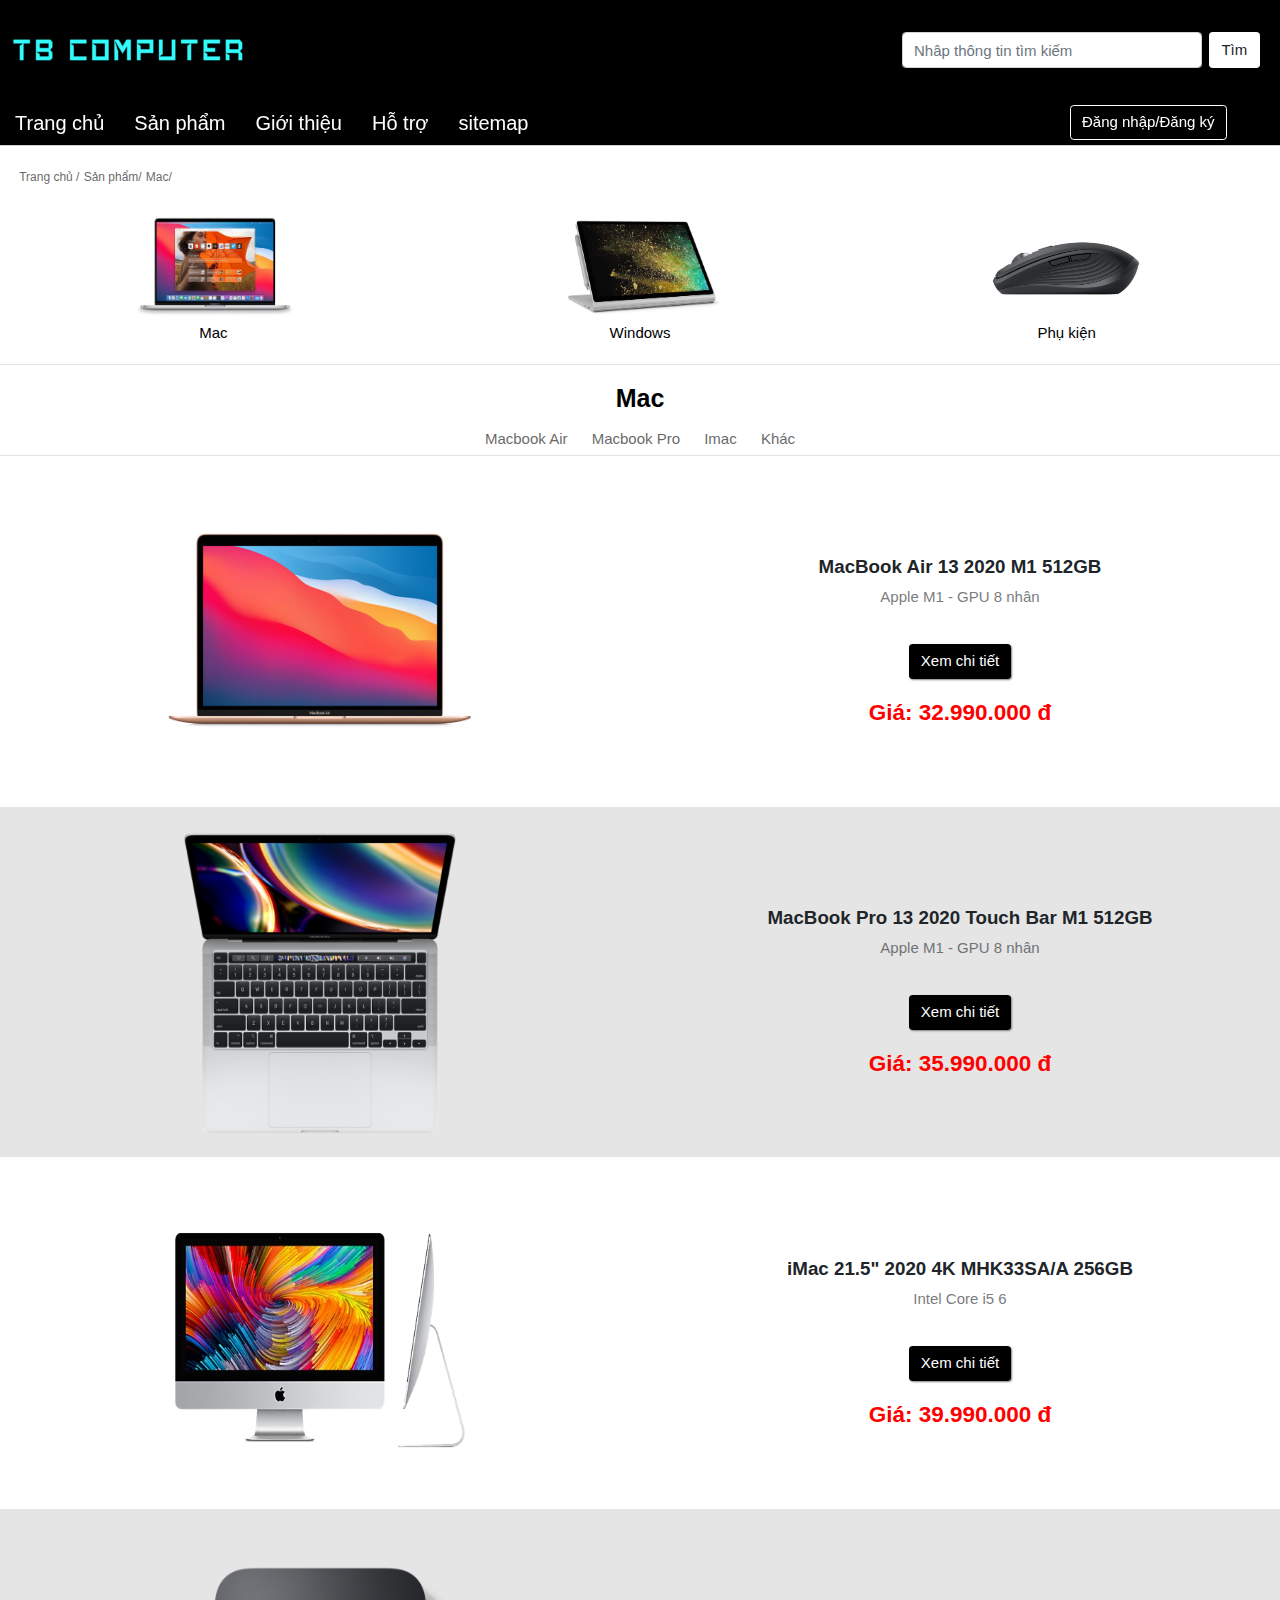
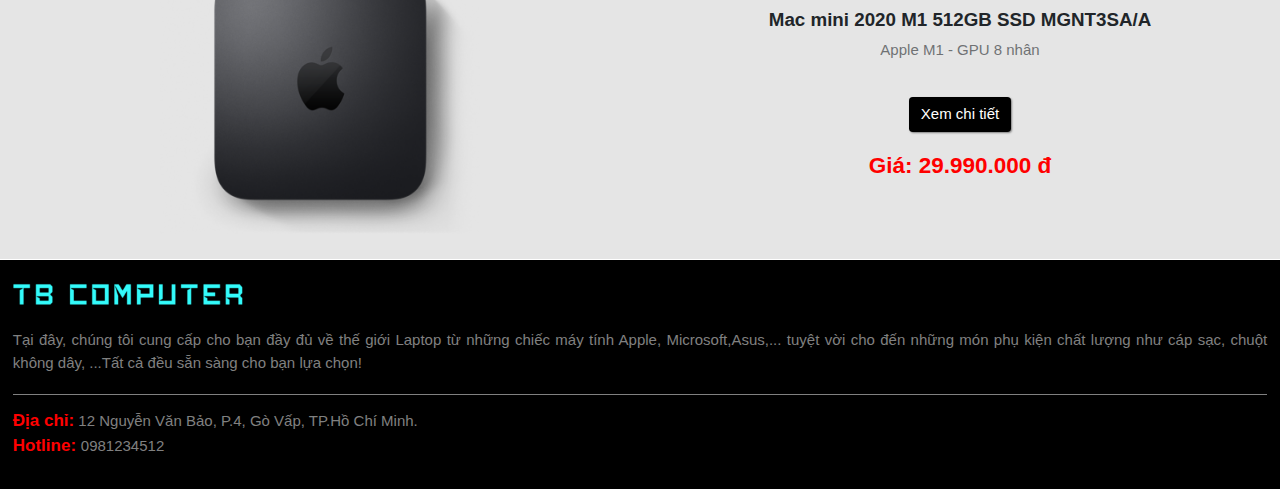
<file: HTML/sp-Mac.html>
<!DOCTYPE html>
<html lang="en">
<head>
    <meta charset="UTF-8">
    <meta http-equiv="X-UA-Compatible" content="IE=edge">
    <meta name="viewport" content="width=device-width, initial-scale=1.0">
    <title>Mac</title>
    <link rel="stylesheet" href="../CSS/Css/trangchu.css">
    <link rel="stylesheet" href="../CSS/Css/bootstrap-4.6.0-dist/css/bootstrap.min.css">
    <link rel="stylesheet" href="../CSS/Css/sanpham.css">
    <link rel="stylesheet" href="../CSS/Css/sp-Mac.css">
    <link rel="stylesheet" href="../CSS/ICON/Font_icon/themify-icons/themify-icons.css">
    <script src="../JS/trangchu.js"></script>
    <script src="../JS/jquery-3.6.0.min.js"></script>
    <script src="../JS/poper-2.9.2.min.js"></script>
    <script src="../JS/bootstrap.min.js"></script>
</head>
<body>
    <div id="main" >
        <!-- Header -->
        <div id="header" >
            <div class="img-logo">
               <a href="../HTML/index.html"><img  src="../CSS/IMG/logo.png" alt="logo" title="logo cong ty"></a> 
            </div>

            <div class="form-search ">
                <form class="form-inline" action="#">
                    <input class="form-control" id="search" type="search" placeholder="Nhâp thông tin tìm kiếm">
                    <input class="btn ml-2 " type="button" value="Tìm">
                </form>
            </div>
            
        </div>
        <!-- Navigation -->
        <div id="main-nav">
            <ul class="nav ">
                <li class="nav-item"><div class="sub-bar"></div><a href="./index.html" class="nav-link text-white ">Trang chủ</a></li>
                <li class="nav-item dropdown"><a href="./sanPham.html" class="nav-link text-white ">Sản phẩm</a>
                    <div class="dropdown-menu">
                        <a href="./sp-Mac.html" class="dropdown-item">Mac</a>
                        <a href="./sp-Windows.html" class="dropdown-item">Windows</a>
                        <a href="./sp-Phukien.html" class="dropdown-item">Phụ kiện</a>
                    </div>
                </li>
                <li class="nav-item"><a href="./gioiThieu.html" class="nav-link text-white ">Giới thiệu</a></li>
                <li class="nav-item"><a href="./hoTro.html" class="nav-link text-white ">Hỗ trợ</a></li>
                <li class="nav-item"><a href="#" class="nav-link text-white ">sitemap</a></li>
            </ul>
            <!-- respon -->
            <div class="sub-menu">
                <input type="checkbox" name="check" class="chk" id="chk-menu" >
                <label for="chk-menu"><img class="sub-bar" src="../CSS/IMG/IMG-Trang-chu/Picture3.png" alt="sub-menu" ></label>
                
                <label for="chk-menu" class="bg_gray"></label>
                <div class="subnav">
                    <ul class="nav flex-column">
                        <li class="nav-item"><div class="sub-bar"></div><a href="./index.html" class="nav-link text-white ">Trang chủ </a></li>
                        <li class="nav-item dropdown"><a href="./sanPham.html" class="nav-link text-white ">Sản phẩm</a>
                            <div class="dropdown-menu">
                                <a href="./sp-Mac.html" class="dropdown-item">Mac</a>
                                <a href="./sp-Windows.html" class="dropdown-item">Windows</a>
                                <a href="./sp-Phukien.html" class="dropdown-item">Phụ kiện</a>
                            </div>
                        </li>
                        <li class="nav-item"><a href="./gioiThieu.html" class="nav-link text-white ">Giới thiệu</a></li>
                        <li class="nav-item"><a href="./hoTro.html" class="nav-link text-white ">Hỗ trợ</a></li>
                        <li class="nav-item"><a href="#" class="nav-link text-white ">sitemap</a></li>
                    </ul>
                </div>
            </div>
            <!-- dang nhap dang ki -->
            <div class="log-in-out">
                <form class="form-inline" action="#">
                    <input class="btn mr-2 text-white" type="button" value="Đăng nhập/Đăng ký" data-toggle="modal" data-target="#modalDangnhap" >
                    
                </form>
                
                
            </div>
        </div>
        <!-- Modal đăng nhap -->
        <div id="modalDangnhap" class="modal fade">
            <div class="modal-dialog">
                <div class="modal-content">
                    <ul class="nav nav-tabs bg-dark" role="tablist">
                        <li class="nav-item text-center"> 
                            <a href="#" class="nav-link active " data-toggle="tab" data-target="#dangnhap">Đăng nhập</a></li>
                        <li class="nav-item text-center"><a href="#" class="nav-link " data-toggle="tab" data-target="#dangki">Dăng ký</a></li>
                    </ul>
            <!-- Tab dang nhap/dang ki -->
                    <div class="tab-content">
                        <div id="dangnhap" class="tab-pane active ">
                            <div class="form-input">
                               
                            <input type="text" class="form-control mt-5 " placeholder="Nhập email"> <span id="spMail" class="text-danger">*</span>
                            
                            <input type="password" class="form-control mt-5" placeholder="Nhập mật khẩu"><span id="spPass" class="text-danger">*</span>
                            </div>
                            <div class="btndangnhap text-center">
                                <input id="dangnhap" type="submit" class="btn btn-dark mt-5 mb-5" value="Đăng nhập">
                                <input type="button" class="btn btn-dark ml-3" value="Huỷ" data-dismiss="modal" &times;>
                            </div>
                            
                        </div>
                        <!-- tab pane dang ky -->
                        <div id="dangki" class="tab-pane">
                            <div class="form-input">
                                <input type="text" class="form-control mt-5 " placeholder="Nhập email"> <span id="spMail" class="text-danger">*</span>
                            
                                <input type="password" class="form-control mt-2" placeholder="Nhập mật khẩu"><span id="spPass" class="text-danger">*</span>
                                <input type="password" class="form-control mt-2" placeholder="Nhập lại mật khẩu"><span id="spRePass" class="text-danger">*</span>
                                <input type="text" class="form-control mt-2" placeholder="Nhập họ tên"><span id="spName" class="text-danger">*</span>
                                <input type="date" class="form-control mt-2" placeholder="Nhập ngày tháng năm sinh"><span id="spDate" class="text-danger">*</span>
                                <div class="form-inine mt-2">
                                    <input type="radio" name="Gioi tinh" id="rdNam" checked> <label for="rdNam"> Nam</label>
                                    <input type="radio" name="Gioi tinh" id="rdNu"> <label for="rdNu"> Nữ</label>
                                </div>
                                <input type="text" class="form-control mt-2" placeholder="Nhập số điện thoại"><span id="spPhone" class="text-danger">*</span>

                            </div>  
                                <div class="btndangnhap text-center">
                                    <input id="dangky" type="submit" class="btn btn-dark mt-5 mb-5" value="Đăng ký">
                                    <input type="button" class="btn btn-dark ml-3" value="Huỷ" data-dismiss="modal" &times;>
                                </div>
                        </div>
                    </div>
                </div>
            </div>
        </div>
        <!-- slider -->
        
       
        <!-- content -->
        <div id="content">
            <div class="map-link ">
                <a href="./index.html">Trang chủ /</a> 
                <a href="./sanPham.html"> Sản phẩm/</a>
                <a href="./sp-Mac.html"> Mac/</a>
            </div> 
            <!-- Loai sp -->
            <div class="sp-loaisp">
                <div class="sp-loaisp-1 text-center">
                        <a href="./sp-Mac.html"><img src="../CSS/IMG/IMG-Trang-chu/Banner-MacBookPro-BigSur.jpeg" alt="mac"></a>
                        <div><a href="./sp-Mac.html">Mac</a></div>
                </div>
                <div class="sp-loaisp-1 text-center" >
                    <a href="./sp-Windows.html"><img src="../CSS/IMG/IMG-Trang-chu/619-tSIK3TL._SL1000_.jpg" alt="windows"></a>
                    <div><a href="./sp-Windows.html">Windows</a></div>
                </div>
                <div class="sp-loaisp-1 text-center" >
                    <a href="./sp-Phukien.html"><img src="../CSS/IMG/IMG-Trang-chu/Picture4.png" alt="phu kien"  ></a>
                    <div><a href="./sp-Phukien.html">Phụ kiện</a></div>
                </div>
            </div>
            <!-- SP mac-->
            <div class="menu-sp text-center">
                <div class="sp-title">
                    <a href="./sp-Mac.html">Mac</a>
                </div>
                <div class="side-bar">
                        <a href="#bookmark-mbAir">Macbook Air</a>
                        <a href="#bookmark-mbPro">Macbook Pro</a>
                        <a href="#bookmark-iMac">Imac</a>
                        <a href="#bookmark-macMini">Khác</a>
                </div>
            </div>
            <!-- sp1 -->
            <div class="motasp">
                
                <div  class="motasp-img ">
                    <img src="../CSS/IMG/img-macbook/637407967465471535_mba-2020-gold-1.jpg" alt="macbook">
                </div>
                <div id="bookmark-mbAir" class="motasp-chitiet text-center">
                        <h5>MacBook Air 13 2020 M1 512GB</h3>
                        <p>Apple M1 - GPU 8 nhân</p>
                        <input  class="btn " type="button" value="Xem chi tiết" onclick="chuyen_sang_chitietsp()" >
                        <h4>Giá: 32.990.000 đ</h2>
                </div>
            </div>
            <!-- sp2 -->
            <div  class="motasp" >
                <div class="motasp-img sp2">
                    <img src="../CSS/IMG/img-macbook/macbook-pro-13-touchbar-2020.png" alt="macbook">
                </div>
                <div id="bookmark-mbPro" class="motasp-chitiet text-center sp2">
                        <h5>MacBook Pro 13 2020 Touch Bar M1 512GB</h3>
                        <p>Apple M1 - GPU 8 nhân</p>
                        <input  class="btn " type="button" value="Xem chi tiết" onclick="chuyen_sang_chitietsp()" >
                        <h4>Giá: 35.990.000 đ</h2>
                </div>
            </div>
            <!-- sp3 -->
            
            <div  class="motasp">
                
                <div class="motasp-img ">
                    <img src="../CSS/IMG/img-macbook/21618.png" alt="macbook">
                </div>
                <div id="bookmark-iMac" class="motasp-chitiet text-center">
                        <h5>iMac 21.5" 2020 4K MHK33SA/A 256GB</h3>
                        <p>Intel Core i5 6</p>
                        <input class="btn " type="button" value="Xem chi tiết" onclick="chuyen_sang_chitietsp()" >
                        <h4>Giá: 39.990.000 đ</h2>
                </div>
            </div>
           
            <!-- sp4 -->
            <div class="motasp " >
                <div class="motasp-img sp2">
                    <img src="../CSS/IMG/img-macbook/Mac Mini 128GB 2018.png" alt="macbook">
                </div>
                <div id="bookmark-macMini" class="motasp-chitiet text-center sp2">
                        <h5>Mac mini 2020 M1 512GB SSD MGNT3SA/A</h3>
                        <p>Apple M1 - GPU 8 nhân</p>
                        <input   class="btn " type="button" value="Xem chi tiết" onclick="chuyen_sang_chitietsp()" >
                        <h4>Giá: 29.990.000 đ</h2>
                </div>
            </div>

            
        </div>
        <div id="footer">
            <div class="f-gioithieu">
                <a href="../HTML/index.html"> <img src="../CSS/IMG/logo.png" alt="Logo" width="20%"></a>
                <p>Tại đây, chúng tôi cung cấp cho bạn đầy đủ về thế giới Laptop từ những chiếc máy tính Apple, Microsoft,Asus,... tuyệt vời cho đến những món phụ kiện chất lượng như cáp sạc, chuột không dây, ...Tất cả đều sẵn sàng cho bạn lựa chọn! </p>
            </div>
            <div class="f-diachi">
               <span>Địa chỉ:</span>  12 Nguyễn Văn Bảo, P.4, Gò Vấp, TP.Hồ Chí Minh. <br>
                <span>Hotline: </span>0981234512
            </div>
        </div>

    </div>
</body>
</html>
</file>
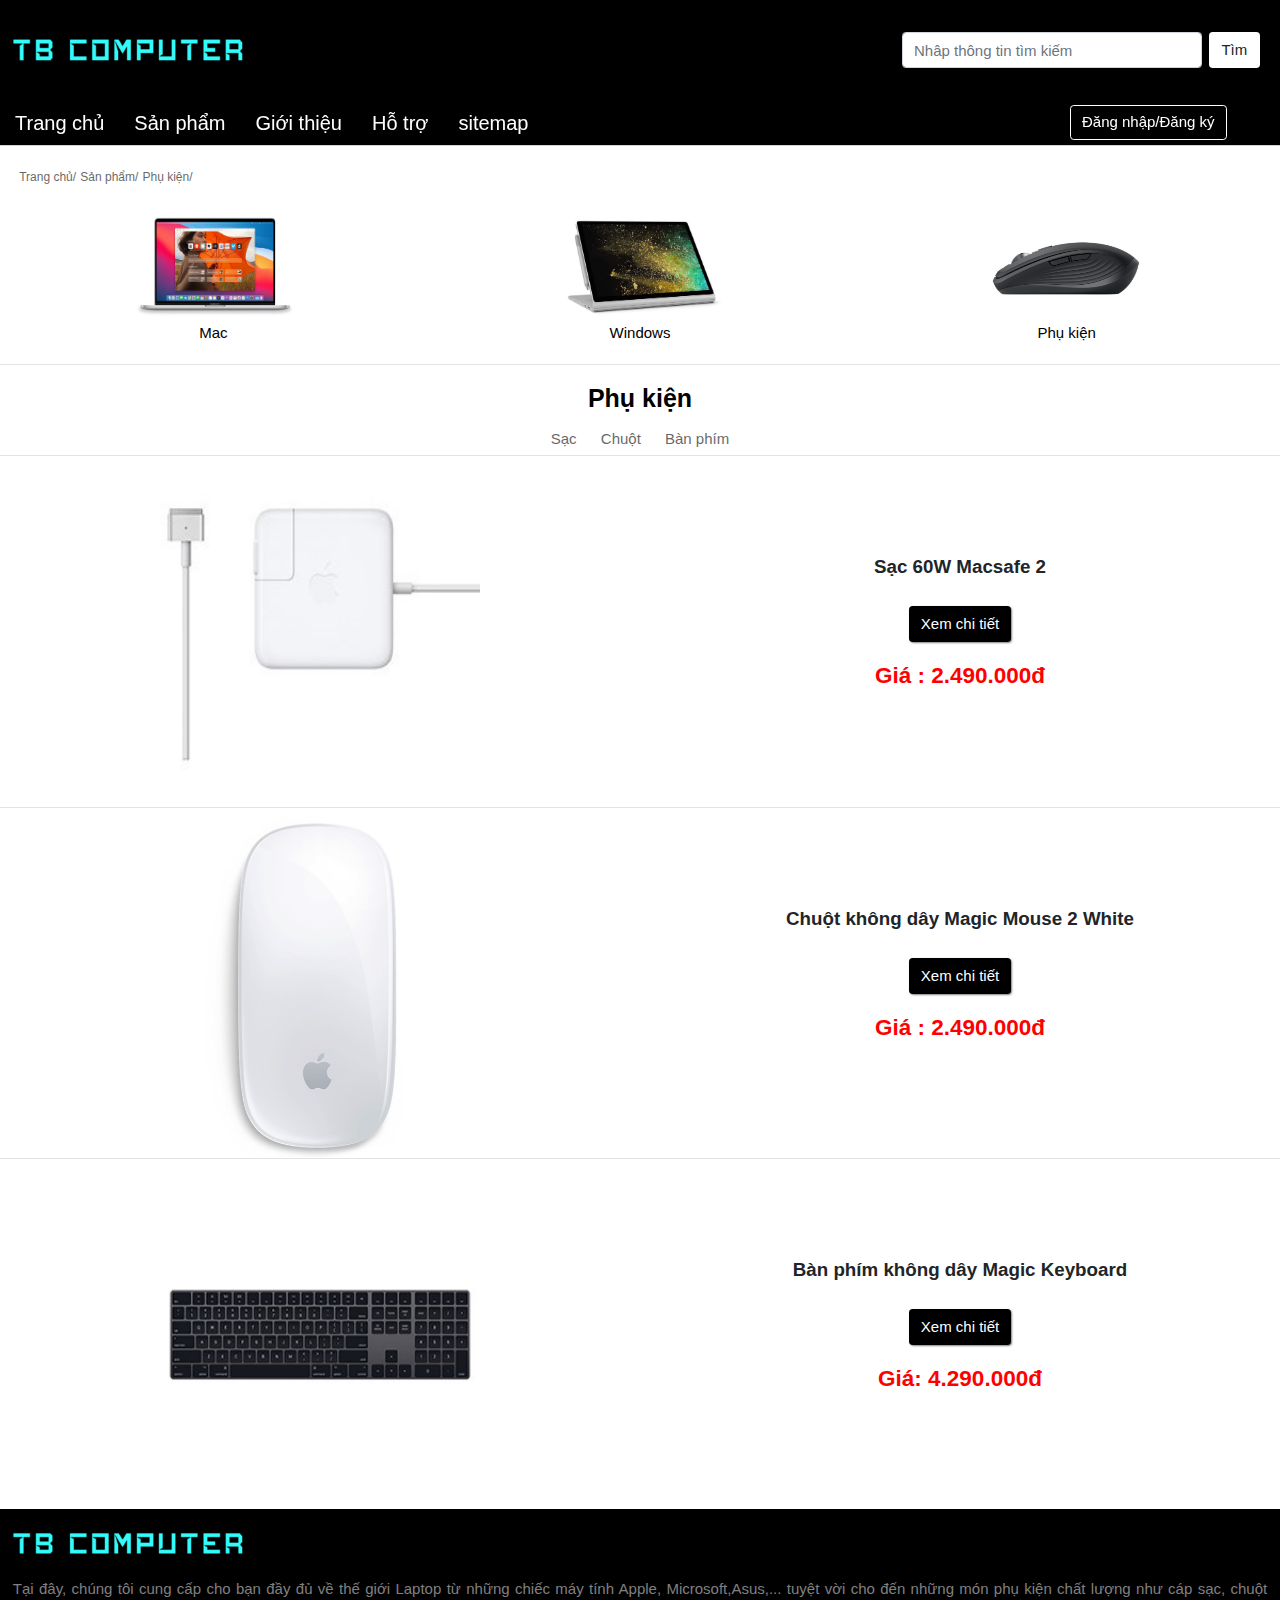
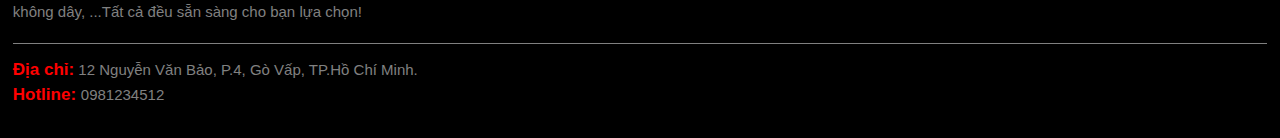
<file: HTML/sp-Phukien.html>
<!DOCTYPE html>
<html lang="en">
<head>
    <meta charset="UTF-8">
    <meta http-equiv="X-UA-Compatible" content="IE=edge">
    <meta name="viewport" content="width=device-width, initial-scale=1.0">
    <title>Phụ kiện</title>
    <link rel="stylesheet" href="../CSS/Css/trangchu.css">
    <link rel="stylesheet" href="../CSS/Css/bootstrap-4.6.0-dist/css/bootstrap.min.css">
    <link rel="stylesheet" href="../CSS/Css/sanpham.css">
    <link rel="stylesheet" href="../CSS/Css/sp-Mac.css">
    <link rel="stylesheet" href="../CSS/ICON/Font_icon/themify-icons/themify-icons.css">
    <script src="../JS/trangchu.js"></script>
    <script src="../JS/jquery-3.6.0.min.js"></script>
    <script src="../JS/poper-2.9.2.min.js"></script>
    <script src="../JS/bootstrap.min.js"></script>
</head>
<body>
    <div id="main" >
        <!-- Header -->
        <div id="header" >
            <div class="img-logo">
               <a href="../HTML/index.html"><img  src="../CSS/IMG/logo.png" alt="logo" title="logo cong ty"></a> 
            </div>

            <div class="form-search ">
                <form class="form-inline" action="#">
                    <input class="form-control" id="search" type="search" placeholder="Nhâp thông tin tìm kiếm">
                    <input class="btn ml-2 " type="button" value="Tìm">
                </form>
            </div>
            
        </div>
        <!-- Navigation -->
        <div id="main-nav">
            <ul class="nav ">
                <li class="nav-item"><div class="sub-bar"></div><a href="./index.html" class="nav-link text-white ">Trang chủ</a></li>
                <li class="nav-item dropdown"><a href="./sanPham.html" class="nav-link text-white ">Sản phẩm</a>
                    <div class="dropdown-menu">
                        <a href="./sp-Mac.html" class="dropdown-item">Mac</a>
                        <a href="./sp-Windows.html" class="dropdown-item">Windows</a>
                        <a href="./sp-Phukien.html" class="dropdown-item">Phụ kiện</a>
                    </div>
                </li>
                <li class="nav-item"><a href="./gioiThieu.html" class="nav-link text-white ">Giới thiệu</a></li>
                <li class="nav-item"><a href="./hoTro.html" class="nav-link text-white ">Hỗ trợ</a></li>
                <li class="nav-item"><a href="#" class="nav-link text-white ">sitemap</a></li>
            </ul>
            <!-- respon -->
            <div class="sub-menu">
                <input type="checkbox" name="check" class="chk" id="chk-menu" >
                <label for="chk-menu"><img class="sub-bar" src="../CSS/IMG/IMG-Trang-chu/Picture3.png" alt="sub-menu" ></label>
                
                <label for="chk-menu" class="bg_gray"></label>
                <div class="subnav">
                    <ul class="nav flex-column">
                        <li class="nav-item"><div class="sub-bar"></div><a href="./index.html" class="nav-link text-white ">Trang chủ </a></li>
                        <li class="nav-item dropdown"><a href="./sanPham.html" class="nav-link text-white ">Sản phẩm</a>
                            <div class="dropdown-menu">
                                <a href="./sp-Mac.html" class="dropdown-item">Mac</a>
                                <a href="./sp-Windows.html" class="dropdown-item">Windows</a>
                                <a href="./sp-Phukien.html" class="dropdown-item">Phụ kiện</a>
                            </div>
                        </li>
                        <li class="nav-item"><a href="./gioiThieu.html" class="nav-link text-white ">Giới thiệu</a></li>
                        <li class="nav-item"><a href="./hoTro.html" class="nav-link text-white ">Hỗ trợ</a></li>
                        <li class="nav-item"><a href="#" class="nav-link text-white ">sitemap</a></li>
                    </ul>
                </div>
            </div>
            <!-- dang nhap dang ki -->
            <div class="log-in-out">
                <form class="form-inline" action="#">
                    <input class="btn mr-2 text-white" type="button" value="Đăng nhập/Đăng ký" data-toggle="modal" data-target="#modalDangnhap" >
                    
                </form>
                
                
            </div>
        </div>
        <!-- Modal đăng nhap -->
        <div id="modalDangnhap" class="modal fade">
            <div class="modal-dialog">
                <div class="modal-content">
                    <ul class="nav nav-tabs bg-dark" role="tablist">
                        <li class="nav-item text-center"> 
                            <a href="#" class="nav-link active " data-toggle="tab" data-target="#dangnhap">Đăng nhập</a></li>
                        <li class="nav-item text-center"><a href="#" class="nav-link " data-toggle="tab" data-target="#dangki">Dăng ký</a></li>
                    </ul>
            <!-- Tab dang nhap/dang ki -->
                    <div class="tab-content">
                        <div id="dangnhap" class="tab-pane active ">
                            <div class="form-input">
                               
                            <input type="text" class="form-control mt-5 " placeholder="Nhập email"> <span id="spMail" class="text-danger">*</span>
                            
                            <input type="password" class="form-control mt-5" placeholder="Nhập mật khẩu"><span id="spPass" class="text-danger">*</span>
                            </div>
                            <div class="btndangnhap text-center">
                                <input id="dangnhap" type="submit" class="btn btn-dark mt-5 mb-5" value="Đăng nhập">
                                <input type="button" class="btn btn-dark ml-3" value="Huỷ" data-dismiss="modal" &times;>
                            </div>
                            
                        </div>
                        <!-- tab pane dang ky -->
                        <div id="dangki" class="tab-pane">
                            <div class="form-input">
                                <input type="text" class="form-control mt-5 " placeholder="Nhập email"> <span id="spMail" class="text-danger">*</span>
                            
                                <input type="password" class="form-control mt-2" placeholder="Nhập mật khẩu"><span id="spPass" class="text-danger">*</span>
                                <input type="password" class="form-control mt-2" placeholder="Nhập lại mật khẩu"><span id="spRePass" class="text-danger">*</span>
                                <input type="text" class="form-control mt-2" placeholder="Nhập họ tên"><span id="spName" class="text-danger">*</span>
                                <input type="date" class="form-control mt-2" placeholder="Nhập ngày tháng năm sinh"><span id="spDate" class="text-danger">*</span>
                                <div class="form-inine mt-2">
                                    <input type="radio" name="Gioi tinh" id="rdNam" checked> <label for="rdNam"> Nam</label>
                                    <input type="radio" name="Gioi tinh" id="rdNu"> <label for="rdNu"> Nữ</label>
                                </div>
                                <input type="text" class="form-control mt-2" placeholder="Nhập số điện thoại"><span id="spPhone" class="text-danger">*</span>

                            </div>  
                                <div class="btndangnhap text-center">
                                    <input id="dangky" type="submit" class="btn btn-dark mt-5 mb-5" value="Đăng ký">
                                    <input type="button" class="btn btn-dark ml-3" value="Huỷ" data-dismiss="modal" &times;>
                                </div>
                        </div>
                    </div>
                </div>
            </div>
        </div>
        <!-- slider -->
        
       
        <!-- content -->
        <div id="content">
            <div class="map-link ">
                <a href="./index.html">Trang chủ/</a> 
                <a href="./sanPham.html"> Sản phẩm/</a>
                <a href="./sp-Phukien.html"> Phụ kiện/</a>
            </div> 
            <!-- Loai sp -->
            <div class="sp-loaisp">
                <div class="sp-loaisp-1 text-center">
                        <a href="./sp-Mac.html"><img src="../CSS/IMG/IMG-Trang-chu/Banner-MacBookPro-BigSur.jpeg" alt="mac"></a>
                        <div><a href="./sp-Mac.html">Mac</a></div>
                </div>
                <div class="sp-loaisp-1 text-center" >
                    <a href="./sp-Windows.html"><img src="../CSS/IMG/IMG-Trang-chu/619-tSIK3TL._SL1000_.jpg" alt="windows"></a>
                    <div><a href="./sp-Windows.html">Windows</a></div>
                </div>
                <div class="sp-loaisp-1 text-center" >
                    <a href="./sp-Phukien.html"><img src="../CSS/IMG/IMG-Trang-chu/Picture4.png" alt="phu kien"  ></a>
                    <div><a href="./sp-Phukien.html">Phụ kiện</a></div>
                </div>
            </div>
            <!-- SP mac-->
            <div class="menu-sp text-center">
                <div class="sp-title">
                    <a href="./sp-Phukien.html">Phụ kiện</a>
                </div>
                <div class="side-bar">
                        <a href="#bookmark-Sac">Sạc</a>
                        <a href="#bookmark-Chuot">Chuột</a>
                        <a href="#bookmark-Banphim">Bàn phím</a>
                        
                </div>
            </div>
            <!-- sp1 -->
            <div class="motasp">
                
                <div  class="motasp-img ">
                    <img src="../CSS/IMG/img-phukien/636839182683818235_0006-daidien.jpg" alt="Sac">
                </div>
                <div id="bookmark-Sac" class="motasp-chitiet text-center">
                        <h5>Sạc 60W Macsafe 2</h3>
                        <input  class="btn " type="button" value="Xem chi tiết" onclick="chuyen_sang_chitietsp()" >
                        <h4>Giá : 2.490.000đ</h2>
                </div>
            </div>
            <!-- sp2 -->
            <div  class="motasp" >
                <div class="motasp-img sp-chuot">
                    <img src="../CSS/IMG/img-phukien/636252614932774343_HMPK-PKNK-CHUOT-KHONG-DAY-MAGIC-MOUSE-2-MLA02ZAA-00005999.jpg" alt="chuot">
                </div>
                <div id="bookmark-Chuot" class="motasp-chitiet text-center sp-chuot">
                        <h5>Chuột không dây Magic Mouse 2 White</h3>
                    
                        <input  class="btn " type="button" value="Xem chi tiết" onclick="chuyen_sang_chitietsp()" >
                        <h4>Giá : 2.490.000đ</h2>
                </div>
            </div>
            <!-- sp3 -->
            
            <div  class="motasp">
                
                <div class="motasp-img sp-chuot">
                    <img src="../CSS/IMG/img-phukien/637060459245978203_HASP-Apple-Ban-phim-khong-day-dd.jpg" alt="banphim">
                </div>
                <div id="bookmark-Banphim" class="motasp-chitiet text-center sp-chuot">
                        <h5>Bàn phím không dây Magic Keyboard</h3>
                       
                        <input class="btn " type="button" value="Xem chi tiết" onclick="chuyen_sang_chitietsp()" >
                        <h4>Giá: 4.290.000đ</h2>
                </div>
            </div>

            
        </div>
        <div id="footer">
            <div class="f-gioithieu">
                <a href="../HTML/index.html"> <img src="../CSS/IMG/logo.png" alt="Logo" width="20%"></a>
                <p>Tại đây, chúng tôi cung cấp cho bạn đầy đủ về thế giới Laptop từ những chiếc máy tính Apple, Microsoft,Asus,... tuyệt vời cho đến những món phụ kiện chất lượng như cáp sạc, chuột không dây, ...Tất cả đều sẵn sàng cho bạn lựa chọn! </p>
            </div>
            <div class="f-diachi">
               <span>Địa chỉ:</span>  12 Nguyễn Văn Bảo, P.4, Gò Vấp, TP.Hồ Chí Minh. <br>
                <span>Hotline: </span>0981234512
            </div>
        </div>

    </div>
</body>
</html>
</file>
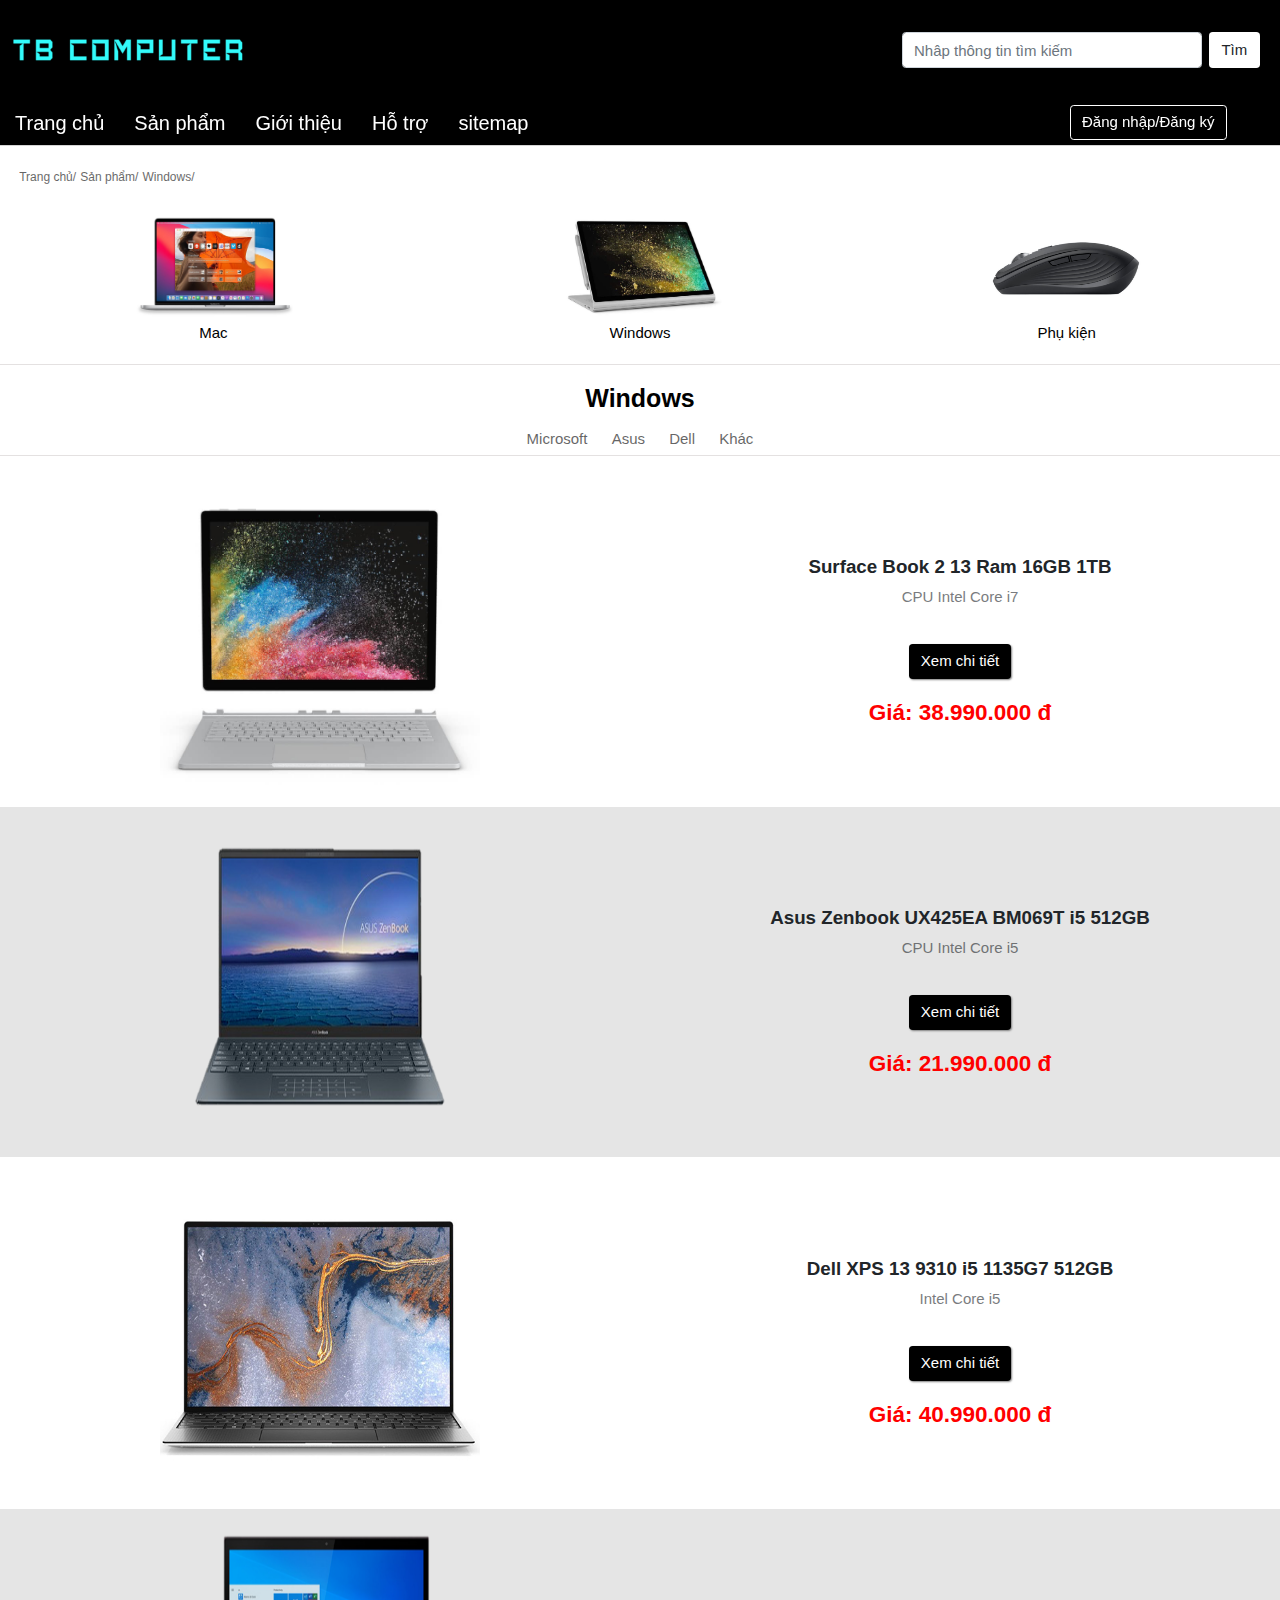
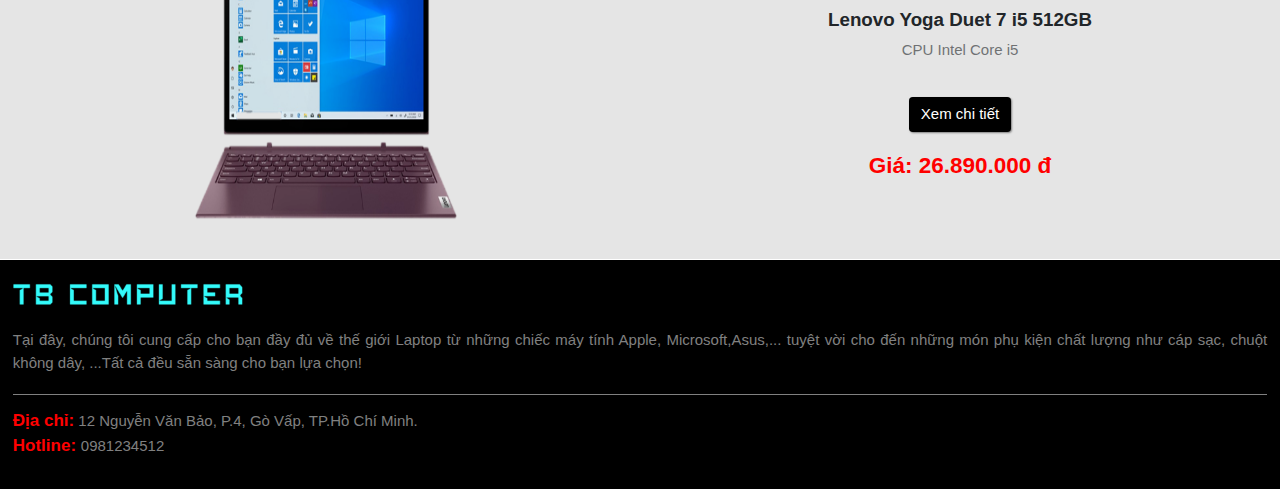
<file: HTML/sp-Windows.html>
<!DOCTYPE html>
<html lang="en">
<head>
    <meta charset="UTF-8">
    <meta http-equiv="X-UA-Compatible" content="IE=edge">
    <meta name="viewport" content="width=device-width, initial-scale=1.0">
    <title>Windows</title>
    <link rel="stylesheet" href="../CSS/Css/trangchu.css">
    <link rel="stylesheet" href="../CSS/Css/bootstrap-4.6.0-dist/css/bootstrap.min.css">
    <link rel="stylesheet" href="../CSS/Css/sanpham.css">
    <link rel="stylesheet" href="../CSS/Css/sp-Mac.css">
    <link rel="stylesheet" href="../CSS/ICON/Font_icon/themify-icons/themify-icons.css">
    <script src="../JS/trangchu.js"></script>
    <script src="../JS/jquery-3.6.0.min.js"></script>
    <script src="../JS/poper-2.9.2.min.js"></script>
    <script src="../JS/bootstrap.min.js"></script>
</head>
<body>
    <div id="main" >
        <!-- Header -->
        <div id="header" >
            <div class="img-logo">
               <a href="../HTML/index.html"><img  src="../CSS/IMG/logo.png" alt="logo" title="logo cong ty"></a> 
            </div>

            <div class="form-search ">
                <form class="form-inline" action="#">
                    <input class="form-control" id="search" type="search" placeholder="Nhâp thông tin tìm kiếm">
                    <input class="btn ml-2 " type="button" value="Tìm">
                </form>
            </div>
            
        </div>
        <!-- Navigation -->
        <div id="main-nav">
            <ul class="nav ">
                <li class="nav-item"><div class="sub-bar"></div><a href="./index.html" class="nav-link text-white ">Trang chủ</a></li>
                <li class="nav-item dropdown"><a href="./sanPham.html" class="nav-link text-white ">Sản phẩm</a>
                    <div class="dropdown-menu">
                        <a href="./sp-Mac.html" class="dropdown-item">Mac</a>
                        <a href="./sp-Windows.html" class="dropdown-item">Windows</a>
                        <a href="./sp-Phukien.html" class="dropdown-item">Phụ kiện</a>
                    </div>
                </li>
                <li class="nav-item"><a href="./gioiThieu.html" class="nav-link text-white ">Giới thiệu</a></li>
                <li class="nav-item"><a href="./hoTro.html" class="nav-link text-white ">Hỗ trợ</a></li>
                <li class="nav-item"><a href="#" class="nav-link text-white ">sitemap</a></li>
            </ul>
            <!-- respon -->
            <div class="sub-menu">
                <input type="checkbox" name="check" class="chk" id="chk-menu" >
                <label for="chk-menu"><img class="sub-bar" src="../CSS/IMG/IMG-Trang-chu/Picture3.png" alt="sub-menu" ></label>
                
                <label for="chk-menu" class="bg_gray"></label>
                <div class="subnav">
                    <ul class="nav flex-column">
                        <li class="nav-item"><div class="sub-bar"></div><a href="./index.html" class="nav-link text-white ">Trang chủ </a></li>
                        <li class="nav-item dropdown"><a href="./sanPham.html" class="nav-link text-white ">Sản phẩm</a>
                            <div class="dropdown-menu">
                                <a href="./sp-Mac.html" class="dropdown-item">Mac</a>
                                <a href="./sp-Windows.html" class="dropdown-item">Windows</a>
                                <a href="./sp-Phukien.html" class="dropdown-item">Phụ kiện</a>
                            </div>
                        </li>
                        <li class="nav-item"><a href="./gioiThieu.html" class="nav-link text-white ">Giới thiệu</a></li>
                        <li class="nav-item"><a href="./hoTro.html" class="nav-link text-white ">Hỗ trợ</a></li>
                        <li class="nav-item"><a href="#" class="nav-link text-white ">sitemap</a></li>
                    </ul>
                </div>
            </div>
            <!-- dang nhap dang ki -->
            <div class="log-in-out">
                <form class="form-inline" action="#">
                    <input class="btn mr-2 text-white" type="button" value="Đăng nhập/Đăng ký" data-toggle="modal" data-target="#modalDangnhap" >
                    
                </form>
                
                
            </div>
        </div>
        <!-- Modal đăng nhap -->
        <div id="modalDangnhap" class="modal fade">
            <div class="modal-dialog">
                <div class="modal-content">
                    <ul class="nav nav-tabs bg-dark" role="tablist">
                        <li class="nav-item text-center"> 
                            <a href="#" class="nav-link active " data-toggle="tab" data-target="#dangnhap">Đăng nhập</a></li>
                        <li class="nav-item text-center"><a href="#" class="nav-link " data-toggle="tab" data-target="#dangki">Dăng ký</a></li>
                    </ul>
            <!-- Tab dang nhap/dang ki -->
                    <div class="tab-content">
                        <div id="dangnhap" class="tab-pane active ">
                            <div class="form-input">
                               
                            <input type="text" class="form-control mt-5 " placeholder="Nhập email"> <span id="spMail" class="text-danger">*</span>
                            
                            <input type="password" class="form-control mt-5" placeholder="Nhập mật khẩu"><span id="spPass" class="text-danger">*</span>
                            </div>
                            <div class="btndangnhap text-center">
                                <input id="dangnhap" type="submit" class="btn btn-dark mt-5 mb-5" value="Đăng nhập">
                                <input type="button" class="btn btn-dark ml-3" value="Huỷ" data-dismiss="modal" &times;>
                            </div>
                            
                        </div>
                        <!-- tab pane dang ky -->
                        <div id="dangki" class="tab-pane">
                            <div class="form-input">
                                <input type="text" class="form-control mt-5 " placeholder="Nhập email"> <span id="spMail" class="text-danger">*</span>
                            
                                <input type="password" class="form-control mt-2" placeholder="Nhập mật khẩu"><span id="spPass" class="text-danger">*</span>
                                <input type="password" class="form-control mt-2" placeholder="Nhập lại mật khẩu"><span id="spRePass" class="text-danger">*</span>
                                <input type="text" class="form-control mt-2" placeholder="Nhập họ tên"><span id="spName" class="text-danger">*</span>
                                <input type="date" class="form-control mt-2" placeholder="Nhập ngày tháng năm sinh"><span id="spDate" class="text-danger">*</span>
                                <div class="form-inine mt-2">
                                    <input type="radio" name="Gioi tinh" id="rdNam" checked> <label for="rdNam"> Nam</label>
                                    <input type="radio" name="Gioi tinh" id="rdNu"> <label for="rdNu"> Nữ</label>
                                </div>
                                <input type="text" class="form-control mt-2" placeholder="Nhập số điện thoại"><span id="spPhone" class="text-danger">*</span>

                            </div>  
                                <div class="btndangnhap text-center">
                                    <input id="dangky" type="submit" class="btn btn-dark mt-5 mb-5" value="Đăng ký">
                                    <input type="button" class="btn btn-dark ml-3" value="Huỷ" data-dismiss="modal" &times;>
                                </div>
                        </div>
                    </div>
                </div>
            </div>
        </div>
        <!-- slider -->
        
       
        <!-- content -->
        <div id="content">
            <div class="map-link ">
                <a href="./index.html">Trang chủ/</a> 
                <a href="./sanPham.html"> Sản phẩm/</a>
                <a href="./sp-Windows.HTML"> Windows/</a>
            </div> 
            <!-- Loai sp -->
            <div class="sp-loaisp">
                <div class="sp-loaisp-1 text-center">
                        <a href="./sp-Mac.html"><img src="../CSS/IMG/IMG-Trang-chu/Banner-MacBookPro-BigSur.jpeg" alt="mac"></a>
                        <div><a href="./sp-Mac.html">Mac</a></div>
                </div>
                <div class="sp-loaisp-1 text-center" >
                    <a href="./sp-Windows.html"><img src="../CSS/IMG/IMG-Trang-chu/619-tSIK3TL._SL1000_.jpg" alt="windows"></a>
                    <div><a href="./sp-Windows.html">Windows</a></div>
                </div>
                <div class="sp-loaisp-1 text-center" >
                    <a href="./sp-Phukien.html"><img src="../CSS/IMG/IMG-Trang-chu/Picture4.png" alt="phu kien"  ></a>
                    <div><a href="./sp-Phukien.html">Phụ kiện</a></div>
                </div>
            </div>
            <!-- SP mac-->
            <div class="menu-sp text-center">
                <div class="sp-title">
                    <a href="./sp-Windows.html">Windows</a>
                </div>
                <div class="side-bar">
                        <a href="#bookmark-Mi">Microsoft</a>
                        <a href="#bookmark-Asus">Asus</a>
                        <a href="#bookmark-Dell">Dell</a>
                        <a href="#bookmark-Khac">Khác</a>
                </div>
            </div>
            <!-- sp1 -->
            <div class="motasp">
                
                <div  class="motasp-img ">
                    <img src="../CSS/IMG/img-windows/Microsoft_Surface_Book_2_13_1zcp-lm.jpg" alt="surface">
                </div>
                <div id="bookmark-Mi" class="motasp-chitiet text-center">
                        <h5>Surface Book 2 13 Ram 16GB 1TB</h3>
                        <p>CPU Intel Core i7</p>
                        <input  class="btn " type="button" value="Xem chi tiết" onclick="chuyen_sang_chitietsp()" >
                        <h4>Giá: 38.990.000 đ</h2>
                </div>
            </div>
            <!-- sp2 -->
            <div  class="motasp" >
                <div class="motasp-img sp2">
                    <img src="../CSS/IMG/img-windows/Picture4.png" alt="Asus">
                </div>
                <div id="bookmark-Asus" class="motasp-chitiet text-center sp2">
                        <h5>Asus Zenbook UX425EA BM069T i5 512GB </h3>
                        <p>CPU Intel Core i5</p>
                        <input  class="btn " type="button" value="Xem chi tiết" onclick="chuyen_sang_chitietsp()" >
                        <h4>Giá: 21.990.000 đ</h2>
                </div>
            </div>
            <!-- sp3 -->
            
            <div  class="motasp">
                
                <div class="motasp-img ">
                    <img src="../CSS/IMG/img-windows/7137_dell_xps_13_9310_1.jpg" alt="macbook">
                </div>
                <div id="bookmark-Dell" class="motasp-chitiet text-center">
                        <h5>Dell XPS 13 9310 i5 1135G7 512GB</h3>
                        <p>Intel Core i5 </p>
                        <input class="btn " type="button" value="Xem chi tiết" onclick="chuyen_sang_chitietsp()" >
                        <h4>Giá: 40.990.000 đ</h2>
                </div>
            </div>
           
            <!-- sp4 -->
            <div class="motasp " >
                <div class="motasp-img sp2">
                    <img src="../CSS/IMG/img-windows/Picture2.png" alt="Lenovo">
                </div>
                <div id="bookmark-Khac" class="motasp-chitiet text-center sp2">
                        <h5>Lenovo Yoga Duet 7 i5 512GB</h3>
                        <p>CPU Intel Core i5</p>
                        <input   class="btn " type="button" value="Xem chi tiết" onclick="chuyen_sang_chitietsp()" >
                        <h4>Giá: 26.890.000 đ</h2>
                </div>
            </div>

            
        </div>
        <div id="footer">
            <div class="f-gioithieu">
                <a href="../HTML/index.html"> <img src="../CSS/IMG/logo.png" alt="Logo" width="20%"></a>
                <p>Tại đây, chúng tôi cung cấp cho bạn đầy đủ về thế giới Laptop từ những chiếc máy tính Apple, Microsoft,Asus,... tuyệt vời cho đến những món phụ kiện chất lượng như cáp sạc, chuột không dây, ...Tất cả đều sẵn sàng cho bạn lựa chọn! </p>
            </div>
            <div class="f-diachi">
               <span>Địa chỉ:</span>  12 Nguyễn Văn Bảo, P.4, Gò Vấp, TP.Hồ Chí Minh. <br>
                <span>Hotline: </span>0981234512
            </div>
        </div>

    </div>
</body>
</html>
</file>
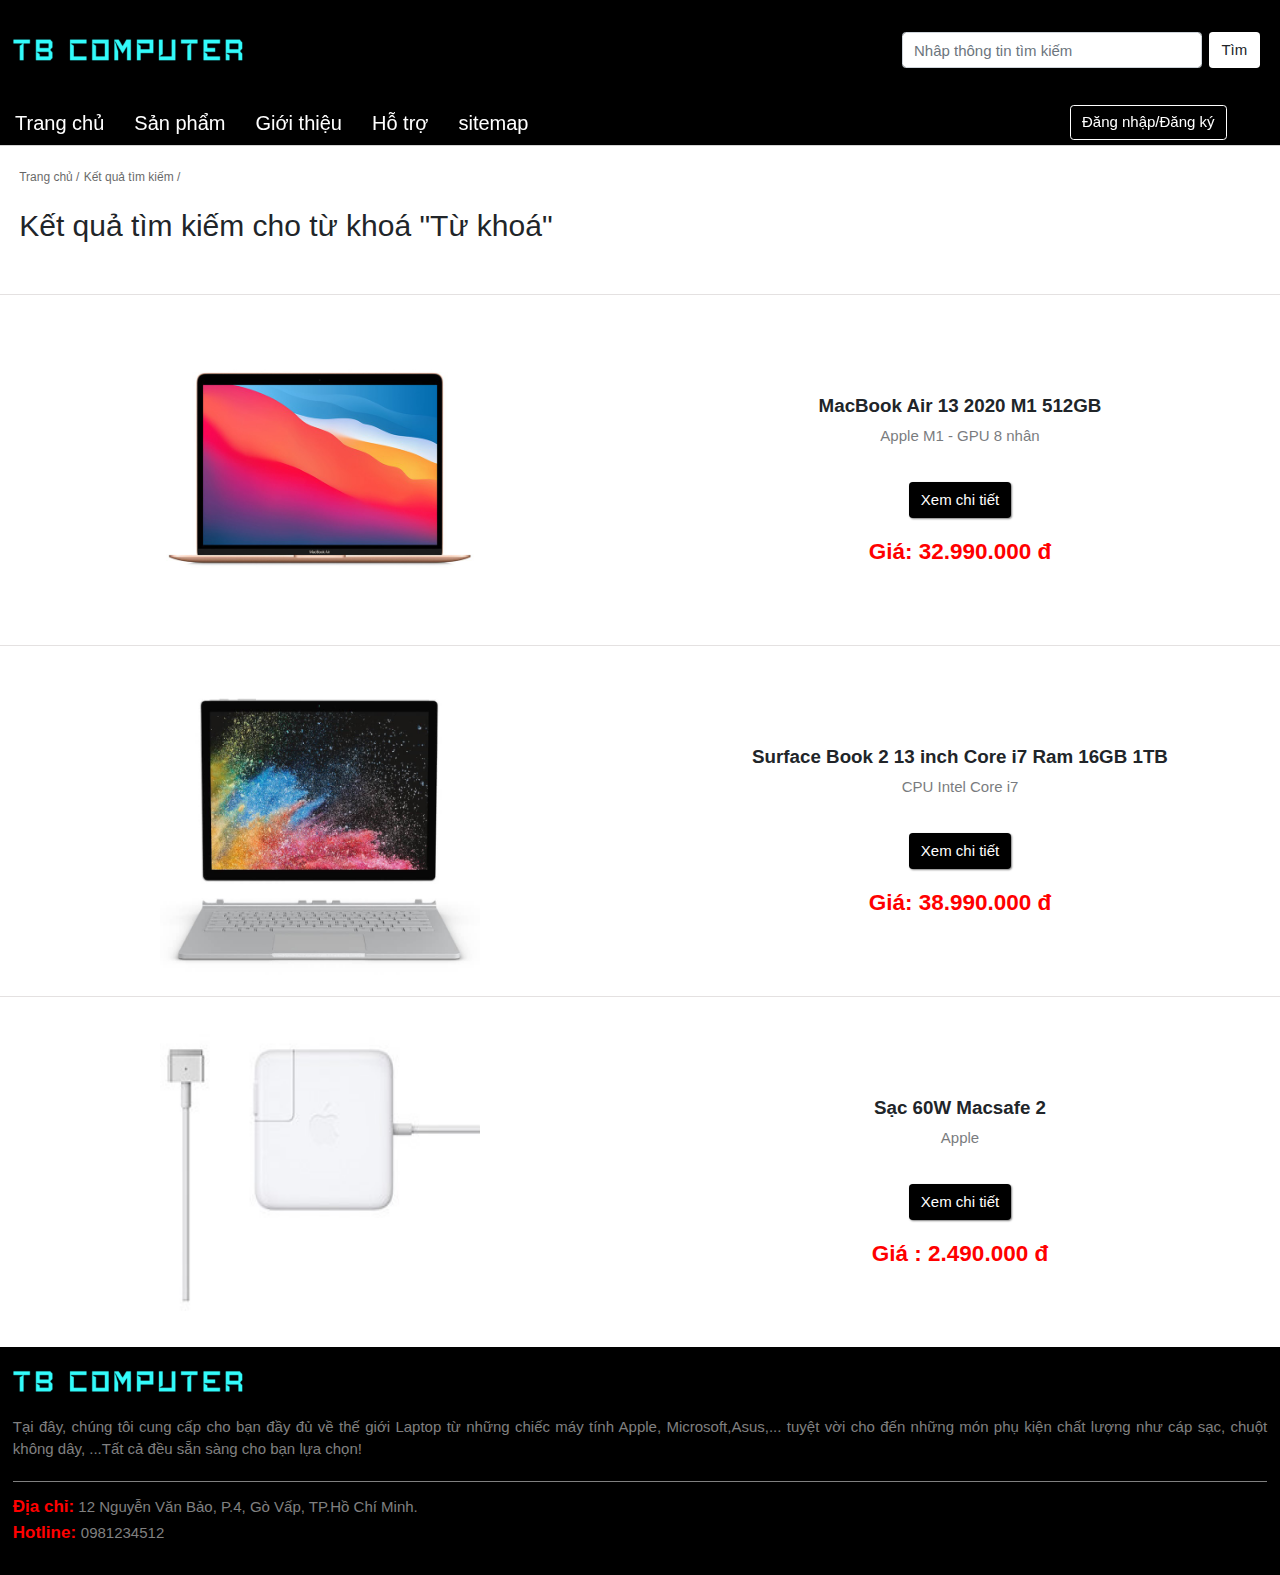
<file: HTML/timKiem.html>
<!DOCTYPE html>
<html lang="en">
<head>
    <meta charset="UTF-8">
    <meta http-equiv="X-UA-Compatible" content="IE=edge">
    <meta name="viewport" content="width=device-width, initial-scale=1.0">
    <title>Kết quả tìm kiếm</title>
    <link rel="stylesheet" href="../CSS/Css/trangchu.css">
    <link rel="stylesheet" href="../CSS/Css/bootstrap-4.6.0-dist/css/bootstrap.min.css">
    <link rel="stylesheet" href="../CSS/Css/sanpham.css">
    <link rel="stylesheet" href="../CSS/Css/timKiem.css">
    <link rel="stylesheet" href="../CSS/ICON/Font_icon/themify-icons/themify-icons.css">
    <script src="../JS/trangchu.js"></script>
    <script src="../JS/jquery-3.6.0.min.js"></script>
    <script src="../JS/poper-2.9.2.min.js"></script>
    <script src="../JS/bootstrap.min.js"></script>
</head>
<body>
    <div id="main" >
        <!-- Header -->
        <div id="header" >
            <div class="img-logo">
               <a href="../HTML/index.html"><img  src="../CSS/IMG/logo.png" alt="logo" title="logo cong ty"></a> 
            </div>

            <div class="form-search ">
                <form class="form-inline" action="#">
                    <input class="form-control" id="search" type="search" placeholder="Nhâp thông tin tìm kiếm">
                    <input class="btn ml-2 " type="button" value="Tìm">
                </form>
            </div>
            
        </div>
        <!-- Navigation -->
        <div id="main-nav">
            <ul class="nav ">
                <li class="nav-item"><div class="sub-bar"></div><a href="./index.html" class="nav-link text-white ">Trang chủ</a></li>
                <li class="nav-item dropdown"><a href="./sanPham.html" class="nav-link text-white ">Sản phẩm</a>
                    <div class="dropdown-menu">
                        <a href="./sp-Mac.html" class="dropdown-item">Mac</a>
                        <a href="./sp-Windows.html" class="dropdown-item">Windows</a>
                        <a href="./sp-Phukien.html" class="dropdown-item">Phụ kiện</a>
                    </div>
                </li>
                <li class="nav-item"><a href="./gioiThieu.html" class="nav-link text-white ">Giới thiệu</a></li>
                <li class="nav-item"><a href="./hoTro.html" class="nav-link text-white ">Hỗ trợ</a></li>
                <li class="nav-item"><a href="#" class="nav-link text-white ">sitemap</a></li>
            </ul>
            <!-- respon -->
            <div class="sub-menu">
                <input type="checkbox" name="check" class="chk" id="chk-menu" >
                <label for="chk-menu"><img class="sub-bar" src="../CSS/IMG/IMG-Trang-chu/Picture3.png" alt="sub-menu" ></label>
                
                <label for="chk-menu" class="bg_gray"></label>
                <div class="subnav">
                    <ul class="nav flex-column">
                        <li class="nav-item"><div class="sub-bar"></div><a href="./index.html" class="nav-link text-white ">Trang chủ </a></li>
                        <li class="nav-item dropdown"><a href="./sanPham.html" class="nav-link text-white ">Sản phẩm</a>
                            <div class="dropdown-menu">
                                <a href="./sp-Mac.html" class="dropdown-item">Mac</a>
                                <a href="./sp-Windows.html" class="dropdown-item">Windows</a>
                                <a href="./sp-Phukien.html" class="dropdown-item">Phụ kiện</a>
                            </div>
                        </li>
                        <li class="nav-item"><a href="./gioiThieu.html" class="nav-link text-white ">Giới thiệu</a></li>
                        <li class="nav-item"><a href="./hoTro.html" class="nav-link text-white ">Hỗ trợ</a></li>
                        <li class="nav-item"><a href="#" class="nav-link text-white ">sitemap</a></li>
                    </ul>
                </div>
            </div>
            <!-- dang nhap dang ki -->
            <div class="log-in-out">
                <form class="form-inline" action="#">
                    <input class="btn mr-2 text-white" type="button" value="Đăng nhập/Đăng ký" data-toggle="modal" data-target="#modalDangnhap" >
                    
                </form>
                
                
            </div>
        </div>
        <!-- Modal đăng nhap -->
        <div id="modalDangnhap" class="modal fade">
            <div class="modal-dialog">
                <div class="modal-content">
                    <ul class="nav nav-tabs bg-dark" role="tablist">
                        <li class="nav-item text-center"> 
                            <a href="#" class="nav-link active " data-toggle="tab" data-target="#dangnhap">Đăng nhập</a></li>
                        <li class="nav-item text-center"><a href="#" class="nav-link " data-toggle="tab" data-target="#dangki">Dăng ký</a></li>
                    </ul>
            <!-- Tab dang nhap/dang ki -->
                    <div class="tab-content">
                        <div id="dangnhap" class="tab-pane active ">
                            <div class="form-input">
                               
                            <input type="text" class="form-control mt-5 " placeholder="Nhập email"> <span id="spMail" class="text-danger">*</span>
                            
                            <input type="password" class="form-control mt-5" placeholder="Nhập mật khẩu"><span id="spPass" class="text-danger">*</span>
                            </div>
                            <div class="btndangnhap text-center">
                                <input id="dangnhap" type="submit" class="btn btn-dark mt-5 mb-5" value="Đăng nhập">
                                <input type="button" class="btn btn-dark ml-3" value="Huỷ" data-dismiss="modal" &times;>
                            </div>
                            
                        </div>
                        <!-- tab pane dang ky -->
                        <div id="dangki" class="tab-pane">
                            <div class="form-input">
                                <input type="text" class="form-control mt-5 " placeholder="Nhập email"> <span id="spMail" class="text-danger">*</span>
                            
                                <input type="password" class="form-control mt-2" placeholder="Nhập mật khẩu"><span id="spPass" class="text-danger">*</span>
                                <input type="password" class="form-control mt-2" placeholder="Nhập lại mật khẩu"><span id="spRePass" class="text-danger">*</span>
                                <input type="text" class="form-control mt-2" placeholder="Nhập họ tên"><span id="spName" class="text-danger">*</span>
                                <input type="date" class="form-control mt-2" placeholder="Nhập ngày tháng năm sinh"><span id="spDate" class="text-danger">*</span>
                                <div class="form-inine mt-2">
                                    <input type="radio" name="Gioi tinh" id="rdNam" checked> <label for="rdNam"> Nam</label>
                                    <input type="radio" name="Gioi tinh" id="rdNu"> <label for="rdNu"> Nữ</label>
                                </div>
                                <input type="text" class="form-control mt-2" placeholder="Nhập số điện thoại"><span id="spPhone" class="text-danger">*</span>

                            </div>  
                                <div class="btndangnhap text-center">
                                    <input id="dangky" type="submit" class="btn btn-dark mt-5 mb-5" value="Đăng ký">
                                    <input type="button" class="btn btn-dark ml-3" value="Huỷ" data-dismiss="modal" &times;>
                                </div>
                        </div>
                    </div>
                </div>
            </div>
        </div>
        <!-- slider -->
        
       
        <!-- content -->
        <div id="content">
            <div class="map-link ">
                <a href="./index.html">Trang chủ /</a> 
                <a href="./timKiem.html"> Kết quả tìm kiếm /</a>
            </div> 
            <!-- Title timf kiem -->
           <div class="tk-title">
               <h2>Kết quả tìm kiếm cho từ khoá "<span>Từ khoá</span>"</h2>
           </div>
            <!-- SP mac-->
            
            <div class="motasp">
                <div class="motasp-img ">
                    <img src="../CSS/IMG/img-macbook/637407967465471535_mba-2020-gold-1.jpg" alt="macbook">
                </div>
                <div class="motasp-chitiet text-center">
                        <h5>MacBook Air 13 2020 M1 512GB</h3>
                        <p>Apple M1 - GPU 8 nhân</p>
                        <input class="btn " type="button" value="Xem chi tiết" onclick="chuyen_sang_chitietsp();">
                        <h4>Giá: 32.990.000 đ</h2>
                </div>
            </div>

            <!-- SP Windows -->
           
            <div class="motasp">
                <div class="motasp-img ">
                    <img src="../CSS/IMG/img-windows/Microsoft_Surface_Book_2_13_1zcp-lm.jpg" alt="surface book">
                </div>
                <div class="motasp-chitiet text-center">
                        <h5>Surface Book 2 13 inch Core i7 Ram 16GB 1TB</h3>
                        <p>CPU Intel Core i7</p>
                        <input class="btn " type="button" value="Xem chi tiết" onclick="chuyen_sang_chitietsp();">
                        <h4>Giá: 38.990.000 đ</h2>
                </div>
            </div>

            <!-- SP Phu kien -->
            
            <div class="motasp">
                <div class="motasp-img ">
                    <img src="../CSS/IMG/img-phukien/636839182683818235_0006-daidien.jpg" alt="macbook">
                </div>
                <div class="motasp-chitiet text-center">
                        <h5>Sạc 60W Macsafe 2</h3>
                        <p>Apple</p>
                        <input class="btn " type="button" value="Xem chi tiết" onclick="chuyen_sang_chitietsp();">
                        <h4>Giá : 2.490.000 đ</h2>
                </div>
            </div>
        </div>
        <div id="footer">
            <div class="f-gioithieu">
                <a href="../HTML/index.html"> <img src="../CSS/IMG/logo.png" alt="Logo" width="20%"></a>
                <p>Tại đây, chúng tôi cung cấp cho bạn đầy đủ về thế giới Laptop từ những chiếc máy tính Apple, Microsoft,Asus,... tuyệt vời cho đến những món phụ kiện chất lượng như cáp sạc, chuột không dây, ...Tất cả đều sẵn sàng cho bạn lựa chọn! </p>
            </div>
            <div class="f-diachi">
               <span>Địa chỉ:</span>  12 Nguyễn Văn Bảo, P.4, Gò Vấp, TP.Hồ Chí Minh. <br>
                <span>Hotline: </span>0981234512
            </div>
        </div>

    </div>
</body>
</html>
</file>
<file: CSS/Css/trangchu.css>
*{
    margin: 0;
    padding: 0;
    box-sizing: border-box;
}
html {
    font-size: 15px;
    font-family: sans-serif,Arial, Helvetica, sans-serif;
}
#main {

}
#header {
    height: 100px;
    background-color: black;
   
    
}
/* logo */
#header .img-logo {
    width: 20%;
    height: 100px;
    float: left;
    display: flex;
    cursor: pointer;
}
#header img,a {
    width: 100%;
    margin: auto;
   
    
}
/* Search */
#header .form-search {
    display: flex;
    height: 100px;
    width: 80%;
    float: right;
    
}
#header form {
    margin: auto 2% auto auto;
   
}

#search {
    width: 300px;
}
#header form input[type=button] {
    background-color: white;
}
#header input[type="button"]:hover {
    background-color: black;
    color: cyan !important;
    border: 1px solid cyan;
}
/* Login Logout */
#main-nav .log-in-out {
   
    display: flex;
    width: 20%;
    height: 45px;
    float: right;
    
}
#main-nav form {
    margin: auto;
    
}
#main-nav input[type="button"] {
    border:1px solid white;
}
#main-nav input[type="button"]:hover {
    background-color: black;
    color: cyan !important;
    border: 1px solid cyan;
}
/* modal */

#modalDangnhap  .form-control {
    width: 80%;
}

#modalDangnhap .form-input input {
    margin-left: 10%;
}
#modalDangnhap .nav-tabs .nav-link.active{
    color: black;
}
#modalDangnhap a {
    color: cyan;
}
#modalDangnhap .btn-dark{
    color: cyan;
}
#modalDangnhap .nav-item{
    width: 50%;
}
#modalDangnhap span {
    margin-left: 10%;
}
/* Navigation */
#main-nav {
    background-color: black;
    box-shadow: 0px 0px 1px  black;
    position: sticky;
    height: 45px;
    z-index: 1;
    top :0;
}
#main-nav .nav {
    width: 80%;
    float: left;
}
#main-nav li a{
    font-size: 20px;
}
#main-nav>ul>li:hover> a{
    
    color: cyan   !important; 
}

#main-nav li:hover .dropdown-menu {
    display: block;
    top: 43px;
    padding:  0px 1px 1px 1px ;
    border: 1px double gray;
}

#main-nav .dropdown-item:hover {
    color: cyan ;
    background-color: black;
    
}

/* slider */
#slider {
    width: 100%;
    height: 450px;
    background-color: black;
    z-index: 0;
   
}
#slider img{
    height: 450px;
    width: 100%;
}


#content .sp {
    width: 100%;
    height: 400px;
   
}

#content .sp-left {
    float: left;
    width: 50%;
}
#content .sp-right {
    float: right;
    width: 50%;
}
#content  .phukien {
    clear: both;
    width: 50%;
    margin: 10% 25%;
}
#content .sub-sanpham {
    
    
    text-align: center;
    
    height: 300px;
    padding: 0 50px;
    margin-top: 50px;
    border-right: 1px solid rgb(194, 194, 194);
    
}
#content .sub-sanpham img {
    width: 70% ;
    margin: 3% 13% ;
    height: 80%;

}
#content .sub-sanpham a {
    text-decoration: none;
    color: black;
}
#content .sub-sanpham h2:hover {
    color: rgb(0, 255, 255);
   
}
#content .sub-sanpham p{
    opacity: 0.5;
   
}
#content .phukien .sub-sanpham {
    border-right: none ;
    border-top: 1px solid rgb(194, 194, 194);
}
#content .sub-phukien img {
    width: 100%;
}
/* Footer */
#footer {
    background-color: black;
    color: gray;
    padding: 10px 0px;
    clear: both;
    
}
#footer .f-gioithieu p {
    margin: 10px 1%;
    
    text-align: justify;
    
}
#footer .f-diachi {
    border-top: 1px solid gray;
    margin: 20px 1%;
    padding-top: 1%;
}
#footer .f-diachi span {
    font-weight: bold;
    font-size: 17px;
    color: red;
}

@keyframes move1 {
    from {background-color: none; top: 0px;}
    to {background-color: gray; top:100px}
}
.phukien,.sp {
    animation-name: move1;
    animation-duration: 2s;
    animation-timing-function: linear;
    animation-direction: reverse;
    animation-iteration-count: 1;

    position: relative;
}
.phukien {
    animation-delay: 0.5s;
}
/* tablet */
.sub-menu {
    width: 10%;
    float: left;
    display: none;
}

.sub-menu img{
    width: 30px;
    height: 30px;
    margin: 8px 0 5px 10px;
    background-color: black;
    border: none;
    float: left;
}
.bg_gray {
    position: fixed;
    top: 0;
    left: 0;
    bottom: 0;
    right: 0;
    background-color: gray;
    opacity: 0.6;
    animation: bg-gray-move linear 0.3s;
    display: none;

   
}
.sub-menu label {
    margin-bottom:  0 !important;
}
.subnav {
    position: fixed;
    top: 0;
    left: 0;
    bottom: 0;
    width: 200px;
    max-width: 200px;
    background-color: black;
    padding: 20px;
    z-index: 1;
    transform: translateX(-100%);
    transition: transform  linear 0.3s;
}
.subnav>ul>li:hover> a{
    
    color: cyan   !important; 
}
.chk {
    display: none;
}
.chk:checked ~ .bg_gray{
    display: block;
}
.chk:checked ~ .subnav {
    transform: translateX(0%);
    
}

@media (max-width:800px) {
    #main-nav> .nav {
        display: none ;
    }
    #main-nav .form-inline {
        margin-right: 20px;
    }
    #main-nav .log-in-out {
        width: 60%;
    }
    .sub-menu {
        display: block;
    }
}
@media (max-width:480px){
    #search {
        width: 50%;
        
    }
}
@keyframes bg-gray-move {
    from{opacity: 0;}
    to {opacity: 0.6;}
}
</file>
<file: CSS/ICON/Font_icon/themify-icons/themify-icons.css>
@font-face {
	font-family: 'themify';
	src:url('fonts/themify.eot?-fvbane');
	src:url('fonts/themify.eot?#iefix-fvbane') format('embedded-opentype'),
		url('fonts/themify.woff?-fvbane') format('woff'),
		url('fonts/themify.ttf?-fvbane') format('truetype'),
		url('fonts/themify.svg?-fvbane#themify') format('svg');
	font-weight: normal;
	font-style: normal;
}

[class^="ti-"], [class*=" ti-"] {
	font-family: 'themify';
	speak: none;
	font-style: normal;
	font-weight: normal;
	font-variant: normal;
	text-transform: none;
	line-height: 1;

	/* Better Font Rendering =========== */
	-webkit-font-smoothing: antialiased;
	-moz-osx-font-smoothing: grayscale;
}

.ti-wand:before {
	content: "\e600";
}
.ti-volume:before {
	content: "\e601";
}
.ti-user:before {
	content: "\e602";
}
.ti-unlock:before {
	content: "\e603";
}
.ti-unlink:before {
	content: "\e604";
}
.ti-trash:before {
	content: "\e605";
}
.ti-thought:before {
	content: "\e606";
}
.ti-target:before {
	content: "\e607";
}
.ti-tag:before {
	content: "\e608";
}
.ti-tablet:before {
	content: "\e609";
}
.ti-star:before {
	content: "\e60a";
}
.ti-spray:before {
	content: "\e60b";
}
.ti-signal:before {
	content: "\e60c";
}
.ti-shopping-cart:before {
	content: "\e60d";
}
.ti-shopping-cart-full:before {
	content: "\e60e";
}
.ti-settings:before {
	content: "\e60f";
}
.ti-search:before {
	content: "\e610";
}
.ti-zoom-in:before {
	content: "\e611";
}
.ti-zoom-out:before {
	content: "\e612";
}
.ti-cut:before {
	content: "\e613";
}
.ti-ruler:before {
	content: "\e614";
}
.ti-ruler-pencil:before {
	content: "\e615";
}
.ti-ruler-alt:before {
	content: "\e616";
}
.ti-bookmark:before {
	content: "\e617";
}
.ti-bookmark-alt:before {
	content: "\e618";
}
.ti-reload:before {
	content: "\e619";
}
.ti-plus:before {
	content: "\e61a";
}
.ti-pin:before {
	content: "\e61b";
}
.ti-pencil:before {
	content: "\e61c";
}
.ti-pencil-alt:before {
	content: "\e61d";
}
.ti-paint-roller:before {
	content: "\e61e";
}
.ti-paint-bucket:before {
	content: "\e61f";
}
.ti-na:before {
	content: "\e620";
}
.ti-mobile:before {
	content: "\e621";
}
.ti-minus:before {
	content: "\e622";
}
.ti-medall:before {
	content: "\e623";
}
.ti-medall-alt:before {
	content: "\e624";
}
.ti-marker:before {
	content: "\e625";
}
.ti-marker-alt:before {
	content: "\e626";
}
.ti-arrow-up:before {
	content: "\e627";
}
.ti-arrow-right:before {
	content: "\e628";
}
.ti-arrow-left:before {
	content: "\e629";
}
.ti-arrow-down:before {
	content: "\e62a";
}
.ti-lock:before {
	content: "\e62b";
}
.ti-location-arrow:before {
	content: "\e62c";
}
.ti-link:before {
	content: "\e62d";
}
.ti-layout:before {
	content: "\e62e";
}
.ti-layers:before {
	content: "\e62f";
}
.ti-layers-alt:before {
	content: "\e630";
}
.ti-key:before {
	content: "\e631";
}
.ti-import:before {
	content: "\e632";
}
.ti-image:before {
	content: "\e633";
}
.ti-heart:before {
	content: "\e634";
}
.ti-heart-broken:before {
	content: "\e635";
}
.ti-hand-stop:before {
	content: "\e636";
}
.ti-hand-open:before {
	content: "\e637";
}
.ti-hand-drag:before {
	content: "\e638";
}
.ti-folder:before {
	content: "\e639";
}
.ti-flag:before {
	content: "\e63a";
}
.ti-flag-alt:before {
	content: "\e63b";
}
.ti-flag-alt-2:before {
	content: "\e63c";
}
.ti-eye:before {
	content: "\e63d";
}
.ti-export:before {
	content: "\e63e";
}
.ti-exchange-vertical:before {
	content: "\e63f";
}
.ti-desktop:before {
	content: "\e640";
}
.ti-cup:before {
	content: "\e641";
}
.ti-crown:before {
	content: "\e642";
}
.ti-comments:before {
	content: "\e643";
}
.ti-comment:before {
	content: "\e644";
}
.ti-comment-alt:before {
	content: "\e645";
}
.ti-close:before {
	content: "\e646";
}
.ti-clip:before {
	content: "\e647";
}
.ti-angle-up:before {
	content: "\e648";
}
.ti-angle-right:before {
	content: "\e649";
}
.ti-angle-left:before {
	content: "\e64a";
}
.ti-angle-down:before {
	content: "\e64b";
}
.ti-check:before {
	content: "\e64c";
}
.ti-check-box:before {
	content: "\e64d";
}
.ti-camera:before {
	content: "\e64e";
}
.ti-announcement:before {
	content: "\e64f";
}
.ti-brush:before {
	content: "\e650";
}
.ti-briefcase:before {
	content: "\e651";
}
.ti-bolt:before {
	content: "\e652";
}
.ti-bolt-alt:before {
	content: "\e653";
}
.ti-blackboard:before {
	content: "\e654";
}
.ti-bag:before {
	content: "\e655";
}
.ti-move:before {
	content: "\e656";
}
.ti-arrows-vertical:before {
	content: "\e657";
}
.ti-arrows-horizontal:before {
	content: "\e658";
}
.ti-fullscreen:before {
	content: "\e659";
}
.ti-arrow-top-right:before {
	content: "\e65a";
}
.ti-arrow-top-left:before {
	content: "\e65b";
}
.ti-arrow-circle-up:before {
	content: "\e65c";
}
.ti-arrow-circle-right:before {
	content: "\e65d";
}
.ti-arrow-circle-left:before {
	content: "\e65e";
}
.ti-arrow-circle-down:before {
	content: "\e65f";
}
.ti-angle-double-up:before {
	content: "\e660";
}
.ti-angle-double-right:before {
	content: "\e661";
}
.ti-angle-double-left:before {
	content: "\e662";
}
.ti-angle-double-down:before {
	content: "\e663";
}
.ti-zip:before {
	content: "\e664";
}
.ti-world:before {
	content: "\e665";
}
.ti-wheelchair:before {
	content: "\e666";
}
.ti-view-list:before {
	content: "\e667";
}
.ti-view-list-alt:before {
	content: "\e668";
}
.ti-view-grid:before {
	content: "\e669";
}
.ti-uppercase:before {
	content: "\e66a";
}
.ti-upload:before {
	content: "\e66b";
}
.ti-underline:before {
	content: "\e66c";
}
.ti-truck:before {
	content: "\e66d";
}
.ti-timer:before {
	content: "\e66e";
}
.ti-ticket:before {
	content: "\e66f";
}
.ti-thumb-up:before {
	content: "\e670";
}
.ti-thumb-down:before {
	content: "\e671";
}
.ti-text:before {
	content: "\e672";
}
.ti-stats-up:before {
	content: "\e673";
}
.ti-stats-down:before {
	content: "\e674";
}
.ti-split-v:before {
	content: "\e675";
}
.ti-split-h:before {
	content: "\e676";
}
.ti-smallcap:before {
	content: "\e677";
}
.ti-shine:before {
	content: "\e678";
}
.ti-shift-right:before {
	content: "\e679";
}
.ti-shift-left:before {
	content: "\e67a";
}
.ti-shield:before {
	content: "\e67b";
}
.ti-notepad:before {
	content: "\e67c";
}
.ti-server:before {
	content: "\e67d";
}
.ti-quote-right:before {
	content: "\e67e";
}
.ti-quote-left:before {
	content: "\e67f";
}
.ti-pulse:before {
	content: "\e680";
}
.ti-printer:before {
	content: "\e681";
}
.ti-power-off:before {
	content: "\e682";
}
.ti-plug:before {
	content: "\e683";
}
.ti-pie-chart:before {
	content: "\e684";
}
.ti-paragraph:before {
	content: "\e685";
}
.ti-panel:before {
	content: "\e686";
}
.ti-package:before {
	content: "\e687";
}
.ti-music:before {
	content: "\e688";
}
.ti-music-alt:before {
	content: "\e689";
}
.ti-mouse:before {
	content: "\e68a";
}
.ti-mouse-alt:before {
	content: "\e68b";
}
.ti-money:before {
	content: "\e68c";
}
.ti-microphone:before {
	content: "\e68d";
}
.ti-menu:before {
	content: "\e68e";
}
.ti-menu-alt:before {
	content: "\e68f";
}
.ti-map:before {
	content: "\e690";
}
.ti-map-alt:before {
	content: "\e691";
}
.ti-loop:before {
	content: "\e692";
}
.ti-location-pin:before {
	content: "\e693";
}
.ti-list:before {
	content: "\e694";
}
.ti-light-bulb:before {
	content: "\e695";
}
.ti-Italic:before {
	content: "\e696";
}
.ti-info:before {
	content: "\e697";
}
.ti-infinite:before {
	content: "\e698";
}
.ti-id-badge:before {
	content: "\e699";
}
.ti-hummer:before {
	content: "\e69a";
}
.ti-home:before {
	content: "\e69b";
}
.ti-help:before {
	content: "\e69c";
}
.ti-headphone:before {
	content: "\e69d";
}
.ti-harddrives:before {
	content: "\e69e";
}
.ti-harddrive:before {
	content: "\e69f";
}
.ti-gift:before {
	content: "\e6a0";
}
.ti-game:before {
	content: "\e6a1";
}
.ti-filter:before {
	content: "\e6a2";
}
.ti-files:before {
	content: "\e6a3";
}
.ti-file:before {
	content: "\e6a4";
}
.ti-eraser:before {
	content: "\e6a5";
}
.ti-envelope:before {
	content: "\e6a6";
}
.ti-download:before {
	content: "\e6a7";
}
.ti-direction:before {
	content: "\e6a8";
}
.ti-direction-alt:before {
	content: "\e6a9";
}
.ti-dashboard:before {
	content: "\e6aa";
}
.ti-control-stop:before {
	content: "\e6ab";
}
.ti-control-shuffle:before {
	content: "\e6ac";
}
.ti-control-play:before {
	content: "\e6ad";
}
.ti-control-pause:before {
	content: "\e6ae";
}
.ti-control-forward:before {
	content: "\e6af";
}
.ti-control-backward:before {
	content: "\e6b0";
}
.ti-cloud:before {
	content: "\e6b1";
}
.ti-cloud-up:before {
	content: "\e6b2";
}
.ti-cloud-down:before {
	content: "\e6b3";
}
.ti-clipboard:before {
	content: "\e6b4";
}
.ti-car:before {
	content: "\e6b5";
}
.ti-calendar:before {
	content: "\e6b6";
}
.ti-book:before {
	content: "\e6b7";
}
.ti-bell:before {
	content: "\e6b8";
}
.ti-basketball:before {
	content: "\e6b9";
}
.ti-bar-chart:before {
	content: "\e6ba";
}
.ti-bar-chart-alt:before {
	content: "\e6bb";
}
.ti-back-right:before {
	content: "\e6bc";
}
.ti-back-left:before {
	content: "\e6bd";
}
.ti-arrows-corner:before {
	content: "\e6be";
}
.ti-archive:before {
	content: "\e6bf";
}
.ti-anchor:before {
	content: "\e6c0";
}
.ti-align-right:before {
	content: "\e6c1";
}
.ti-align-left:before {
	content: "\e6c2";
}
.ti-align-justify:before {
	content: "\e6c3";
}
.ti-align-center:before {
	content: "\e6c4";
}
.ti-alert:before {
	content: "\e6c5";
}
.ti-alarm-clock:before {
	content: "\e6c6";
}
.ti-agenda:before {
	content: "\e6c7";
}
.ti-write:before {
	content: "\e6c8";
}
.ti-window:before {
	content: "\e6c9";
}
.ti-widgetized:before {
	content: "\e6ca";
}
.ti-widget:before {
	content: "\e6cb";
}
.ti-widget-alt:before {
	content: "\e6cc";
}
.ti-wallet:before {
	content: "\e6cd";
}
.ti-video-clapper:before {
	content: "\e6ce";
}
.ti-video-camera:before {
	content: "\e6cf";
}
.ti-vector:before {
	content: "\e6d0";
}
.ti-themify-logo:before {
	content: "\e6d1";
}
.ti-themify-favicon:before {
	content: "\e6d2";
}
.ti-themify-favicon-alt:before {
	content: "\e6d3";
}
.ti-support:before {
	content: "\e6d4";
}
.ti-stamp:before {
	content: "\e6d5";
}
.ti-split-v-alt:before {
	content: "\e6d6";
}
.ti-slice:before {
	content: "\e6d7";
}
.ti-shortcode:before {
	content: "\e6d8";
}
.ti-shift-right-alt:before {
	content: "\e6d9";
}
.ti-shift-left-alt:before {
	content: "\e6da";
}
.ti-ruler-alt-2:before {
	content: "\e6db";
}
.ti-receipt:before {
	content: "\e6dc";
}
.ti-pin2:before {
	content: "\e6dd";
}
.ti-pin-alt:before {
	content: "\e6de";
}
.ti-pencil-alt2:before {
	content: "\e6df";
}
.ti-palette:before {
	content: "\e6e0";
}
.ti-more:before {
	content: "\e6e1";
}
.ti-more-alt:before {
	content: "\e6e2";
}
.ti-microphone-alt:before {
	content: "\e6e3";
}
.ti-magnet:before {
	content: "\e6e4";
}
.ti-line-double:before {
	content: "\e6e5";
}
.ti-line-dotted:before {
	content: "\e6e6";
}
.ti-line-dashed:before {
	content: "\e6e7";
}
.ti-layout-width-full:before {
	content: "\e6e8";
}
.ti-layout-width-default:before {
	content: "\e6e9";
}
.ti-layout-width-default-alt:before {
	content: "\e6ea";
}
.ti-layout-tab:before {
	content: "\e6eb";
}
.ti-layout-tab-window:before {
	content: "\e6ec";
}
.ti-layout-tab-v:before {
	content: "\e6ed";
}
.ti-layout-tab-min:before {
	content: "\e6ee";
}
.ti-layout-slider:before {
	content: "\e6ef";
}
.ti-layout-slider-alt:before {
	content: "\e6f0";
}
.ti-layout-sidebar-right:before {
	content: "\e6f1";
}
.ti-layout-sidebar-none:before {
	content: "\e6f2";
}
.ti-layout-sidebar-left:before {
	content: "\e6f3";
}
.ti-layout-placeholder:before {
	content: "\e6f4";
}
.ti-layout-menu:before {
	content: "\e6f5";
}
.ti-layout-menu-v:before {
	content: "\e6f6";
}
.ti-layout-menu-separated:before {
	content: "\e6f7";
}
.ti-layout-menu-full:before {
	content: "\e6f8";
}
.ti-layout-media-right-alt:before {
	content: "\e6f9";
}
.ti-layout-media-right:before {
	content: "\e6fa";
}
.ti-layout-media-overlay:before {
	content: "\e6fb";
}
.ti-layout-media-overlay-alt:before {
	content: "\e6fc";
}
.ti-layout-media-overlay-alt-2:before {
	content: "\e6fd";
}
.ti-layout-media-left-alt:before {
	content: "\e6fe";
}
.ti-layout-media-left:before {
	content: "\e6ff";
}
.ti-layout-media-center-alt:before {
	content: "\e700";
}
.ti-layout-media-center:before {
	content: "\e701";
}
.ti-layout-list-thumb:before {
	content: "\e702";
}
.ti-layout-list-thumb-alt:before {
	content: "\e703";
}
.ti-layout-list-post:before {
	content: "\e704";
}
.ti-layout-list-large-image:before {
	content: "\e705";
}
.ti-layout-line-solid:before {
	content: "\e706";
}
.ti-layout-grid4:before {
	content: "\e707";
}
.ti-layout-grid3:before {
	content: "\e708";
}
.ti-layout-grid2:before {
	content: "\e709";
}
.ti-layout-grid2-thumb:before {
	content: "\e70a";
}
.ti-layout-cta-right:before {
	content: "\e70b";
}
.ti-layout-cta-left:before {
	content: "\e70c";
}
.ti-layout-cta-center:before {
	content: "\e70d";
}
.ti-layout-cta-btn-right:before {
	content: "\e70e";
}
.ti-layout-cta-btn-left:before {
	content: "\e70f";
}
.ti-layout-column4:before {
	content: "\e710";
}
.ti-layout-column3:before {
	content: "\e711";
}
.ti-layout-column2:before {
	content: "\e712";
}
.ti-layout-accordion-separated:before {
	content: "\e713";
}
.ti-layout-accordion-merged:before {
	content: "\e714";
}
.ti-layout-accordion-list:before {
	content: "\e715";
}
.ti-ink-pen:before {
	content: "\e716";
}
.ti-info-alt:before {
	content: "\e717";
}
.ti-help-alt:before {
	content: "\e718";
}
.ti-headphone-alt:before {
	content: "\e719";
}
.ti-hand-point-up:before {
	content: "\e71a";
}
.ti-hand-point-right:before {
	content: "\e71b";
}
.ti-hand-point-left:before {
	content: "\e71c";
}
.ti-hand-point-down:before {
	content: "\e71d";
}
.ti-gallery:before {
	content: "\e71e";
}
.ti-face-smile:before {
	content: "\e71f";
}
.ti-face-sad:before {
	content: "\e720";
}
.ti-credit-card:before {
	content: "\e721";
}
.ti-control-skip-forward:before {
	content: "\e722";
}
.ti-control-skip-backward:before {
	content: "\e723";
}
.ti-control-record:before {
	content: "\e724";
}
.ti-control-eject:before {
	content: "\e725";
}
.ti-comments-smiley:before {
	content: "\e726";
}
.ti-brush-alt:before {
	content: "\e727";
}
.ti-youtube:before {
	content: "\e728";
}
.ti-vimeo:before {
	content: "\e729";
}
.ti-twitter:before {
	content: "\e72a";
}
.ti-time:before {
	content: "\e72b";
}
.ti-tumblr:before {
	content: "\e72c";
}
.ti-skype:before {
	content: "\e72d";
}
.ti-share:before {
	content: "\e72e";
}
.ti-share-alt:before {
	content: "\e72f";
}
.ti-rocket:before {
	content: "\e730";
}
.ti-pinterest:before {
	content: "\e731";
}
.ti-new-window:before {
	content: "\e732";
}
.ti-microsoft:before {
	content: "\e733";
}
.ti-list-ol:before {
	content: "\e734";
}
.ti-linkedin:before {
	content: "\e735";
}
.ti-layout-sidebar-2:before {
	content: "\e736";
}
.ti-layout-grid4-alt:before {
	content: "\e737";
}
.ti-layout-grid3-alt:before {
	content: "\e738";
}
.ti-layout-grid2-alt:before {
	content: "\e739";
}
.ti-layout-column4-alt:before {
	content: "\e73a";
}
.ti-layout-column3-alt:before {
	content: "\e73b";
}
.ti-layout-column2-alt:before {
	content: "\e73c";
}
.ti-instagram:before {
	content: "\e73d";
}
.ti-google:before {
	content: "\e73e";
}
.ti-github:before {
	content: "\e73f";
}
.ti-flickr:before {
	content: "\e740";
}
.ti-facebook:before {
	content: "\e741";
}
.ti-dropbox:before {
	content: "\e742";
}
.ti-dribbble:before {
	content: "\e743";
}
.ti-apple:before {
	content: "\e744";
}
.ti-android:before {
	content: "\e745";
}
.ti-save:before {
	content: "\e746";
}
.ti-save-alt:before {
	content: "\e747";
}
.ti-yahoo:before {
	content: "\e748";
}
.ti-wordpress:before {
	content: "\e749";
}
.ti-vimeo-alt:before {
	content: "\e74a";
}
.ti-twitter-alt:before {
	content: "\e74b";
}
.ti-tumblr-alt:before {
	content: "\e74c";
}
.ti-trello:before {
	content: "\e74d";
}
.ti-stack-overflow:before {
	content: "\e74e";
}
.ti-soundcloud:before {
	content: "\e74f";
}
.ti-sharethis:before {
	content: "\e750";
}
.ti-sharethis-alt:before {
	content: "\e751";
}
.ti-reddit:before {
	content: "\e752";
}
.ti-pinterest-alt:before {
	content: "\e753";
}
.ti-microsoft-alt:before {
	content: "\e754";
}
.ti-linux:before {
	content: "\e755";
}
.ti-jsfiddle:before {
	content: "\e756";
}
.ti-joomla:before {
	content: "\e757";
}
.ti-html5:before {
	content: "\e758";
}
.ti-flickr-alt:before {
	content: "\e759";
}
.ti-email:before {
	content: "\e75a";
}
.ti-drupal:before {
	content: "\e75b";
}
.ti-dropbox-alt:before {
	content: "\e75c";
}
.ti-css3:before {
	content: "\e75d";
}
.ti-rss:before {
	content: "\e75e";
}
.ti-rss-alt:before {
	content: "\e75f";
}
</file>
<file: CSS/ICON/Font_icon/themify-icons/demo-files/demo.css>
body {
	font: normal 1em/1.5em Arial, Helvetica, sans-serif;
	max-width: 90%;
	margin: 30px auto 0;
}
h1, h3 {
	font-weight: normal;
}
h3 {
	font-size: 1.4;
	text-transform: uppercase;
	letter-spacing: 1px;
}

.icon-section {
	margin: 0 0 3em;
	clear: both;
	overflow: hidden;
}
.icon-container {
	width: 240px; 
	padding: .7em 0;
	float: left; 
	position: relative;
	text-align: left;
}
.icon-container [class^="ti-"], 
.icon-container [class*=" ti-"] {
	color: #000;
	position: absolute;
	margin-top: 3px;
	transition: .3s;
}
.icon-container:hover [class^="ti-"],
.icon-container:hover [class*=" ti-"] {
	font-size: 2.2em;
	margin-top: -5px;
}
.icon-container:hover .icon-name {
	color: #000;
}
.icon-name {
	color: #aaa;
	margin-left: 35px;
	font-size: .8em;
	transition: .3s;
}
.icon-container:hover .icon-name {
	margin-left: 45px;
}
</file>
<file: CSS/ICON/Font_icon/themify-icons/ie7/ie7.css>
.ti-wand {
	*zoom: expression(this.runtimeStyle['zoom'] = '1', this.innerHTML = '&#xe600;');
}
.ti-volume {
	*zoom: expression(this.runtimeStyle['zoom'] = '1', this.innerHTML = '&#xe601;');
}
.ti-user {
	*zoom: expression(this.runtimeStyle['zoom'] = '1', this.innerHTML = '&#xe602;');
}
.ti-unlock {
	*zoom: expression(this.runtimeStyle['zoom'] = '1', this.innerHTML = '&#xe603;');
}
.ti-unlink {
	*zoom: expression(this.runtimeStyle['zoom'] = '1', this.innerHTML = '&#xe604;');
}
.ti-trash {
	*zoom: expression(this.runtimeStyle['zoom'] = '1', this.innerHTML = '&#xe605;');
}
.ti-thought {
	*zoom: expression(this.runtimeStyle['zoom'] = '1', this.innerHTML = '&#xe606;');
}
.ti-target {
	*zoom: expression(this.runtimeStyle['zoom'] = '1', this.innerHTML = '&#xe607;');
}
.ti-tag {
	*zoom: expression(this.runtimeStyle['zoom'] = '1', this.innerHTML = '&#xe608;');
}
.ti-tablet {
	*zoom: expression(this.runtimeStyle['zoom'] = '1', this.innerHTML = '&#xe609;');
}
.ti-star {
	*zoom: expression(this.runtimeStyle['zoom'] = '1', this.innerHTML = '&#xe60a;');
}
.ti-spray {
	*zoom: expression(this.runtimeStyle['zoom'] = '1', this.innerHTML = '&#xe60b;');
}
.ti-signal {
	*zoom: expression(this.runtimeStyle['zoom'] = '1', this.innerHTML = '&#xe60c;');
}
.ti-shopping-cart {
	*zoom: expression(this.runtimeStyle['zoom'] = '1', this.innerHTML = '&#xe60d;');
}
.ti-shopping-cart-full {
	*zoom: expression(this.runtimeStyle['zoom'] = '1', this.innerHTML = '&#xe60e;');
}
.ti-settings {
	*zoom: expression(this.runtimeStyle['zoom'] = '1', this.innerHTML = '&#xe60f;');
}
.ti-search {
	*zoom: expression(this.runtimeStyle['zoom'] = '1', this.innerHTML = '&#xe610;');
}
.ti-zoom-in {
	*zoom: expression(this.runtimeStyle['zoom'] = '1', this.innerHTML = '&#xe611;');
}
.ti-zoom-out {
	*zoom: expression(this.runtimeStyle['zoom'] = '1', this.innerHTML = '&#xe612;');
}
.ti-cut {
	*zoom: expression(this.runtimeStyle['zoom'] = '1', this.innerHTML = '&#xe613;');
}
.ti-ruler {
	*zoom: expression(this.runtimeStyle['zoom'] = '1', this.innerHTML = '&#xe614;');
}
.ti-ruler-pencil {
	*zoom: expression(this.runtimeStyle['zoom'] = '1', this.innerHTML = '&#xe615;');
}
.ti-ruler-alt {
	*zoom: expression(this.runtimeStyle['zoom'] = '1', this.innerHTML = '&#xe616;');
}
.ti-bookmark {
	*zoom: expression(this.runtimeStyle['zoom'] = '1', this.innerHTML = '&#xe617;');
}
.ti-bookmark-alt {
	*zoom: expression(this.runtimeStyle['zoom'] = '1', this.innerHTML = '&#xe618;');
}
.ti-reload {
	*zoom: expression(this.runtimeStyle['zoom'] = '1', this.innerHTML = '&#xe619;');
}
.ti-plus {
	*zoom: expression(this.runtimeStyle['zoom'] = '1', this.innerHTML = '&#xe61a;');
}
.ti-pin {
	*zoom: expression(this.runtimeStyle['zoom'] = '1', this.innerHTML = '&#xe61b;');
}
.ti-pencil {
	*zoom: expression(this.runtimeStyle['zoom'] = '1', this.innerHTML = '&#xe61c;');
}
.ti-pencil-alt {
	*zoom: expression(this.runtimeStyle['zoom'] = '1', this.innerHTML = '&#xe61d;');
}
.ti-paint-roller {
	*zoom: expression(this.runtimeStyle['zoom'] = '1', this.innerHTML = '&#xe61e;');
}
.ti-paint-bucket {
	*zoom: expression(this.runtimeStyle['zoom'] = '1', this.innerHTML = '&#xe61f;');
}
.ti-na {
	*zoom: expression(this.runtimeStyle['zoom'] = '1', this.innerHTML = '&#xe620;');
}
.ti-mobile {
	*zoom: expression(this.runtimeStyle['zoom'] = '1', this.innerHTML = '&#xe621;');
}
.ti-minus {
	*zoom: expression(this.runtimeStyle['zoom'] = '1', this.innerHTML = '&#xe622;');
}
.ti-medall {
	*zoom: expression(this.runtimeStyle['zoom'] = '1', this.innerHTML = '&#xe623;');
}
.ti-medall-alt {
	*zoom: expression(this.runtimeStyle['zoom'] = '1', this.innerHTML = '&#xe624;');
}
.ti-marker {
	*zoom: expression(this.runtimeStyle['zoom'] = '1', this.innerHTML = '&#xe625;');
}
.ti-marker-alt {
	*zoom: expression(this.runtimeStyle['zoom'] = '1', this.innerHTML = '&#xe626;');
}
.ti-arrow-up {
	*zoom: expression(this.runtimeStyle['zoom'] = '1', this.innerHTML = '&#xe627;');
}
.ti-arrow-right {
	*zoom: expression(this.runtimeStyle['zoom'] = '1', this.innerHTML = '&#xe628;');
}
.ti-arrow-left {
	*zoom: expression(this.runtimeStyle['zoom'] = '1', this.innerHTML = '&#xe629;');
}
.ti-arrow-down {
	*zoom: expression(this.runtimeStyle['zoom'] = '1', this.innerHTML = '&#xe62a;');
}
.ti-lock {
	*zoom: expression(this.runtimeStyle['zoom'] = '1', this.innerHTML = '&#xe62b;');
}
.ti-location-arrow {
	*zoom: expression(this.runtimeStyle['zoom'] = '1', this.innerHTML = '&#xe62c;');
}
.ti-link {
	*zoom: expression(this.runtimeStyle['zoom'] = '1', this.innerHTML = '&#xe62d;');
}
.ti-layout {
	*zoom: expression(this.runtimeStyle['zoom'] = '1', this.innerHTML = '&#xe62e;');
}
.ti-layers {
	*zoom: expression(this.runtimeStyle['zoom'] = '1', this.innerHTML = '&#xe62f;');
}
.ti-layers-alt {
	*zoom: expression(this.runtimeStyle['zoom'] = '1', this.innerHTML = '&#xe630;');
}
.ti-key {
	*zoom: expression(this.runtimeStyle['zoom'] = '1', this.innerHTML = '&#xe631;');
}
.ti-import {
	*zoom: expression(this.runtimeStyle['zoom'] = '1', this.innerHTML = '&#xe632;');
}
.ti-image {
	*zoom: expression(this.runtimeStyle['zoom'] = '1', this.innerHTML = '&#xe633;');
}
.ti-heart {
	*zoom: expression(this.runtimeStyle['zoom'] = '1', this.innerHTML = '&#xe634;');
}
.ti-heart-broken {
	*zoom: expression(this.runtimeStyle['zoom'] = '1', this.innerHTML = '&#xe635;');
}
.ti-hand-stop {
	*zoom: expression(this.runtimeStyle['zoom'] = '1', this.innerHTML = '&#xe636;');
}
.ti-hand-open {
	*zoom: expression(this.runtimeStyle['zoom'] = '1', this.innerHTML = '&#xe637;');
}
.ti-hand-drag {
	*zoom: expression(this.runtimeStyle['zoom'] = '1', this.innerHTML = '&#xe638;');
}
.ti-folder {
	*zoom: expression(this.runtimeStyle['zoom'] = '1', this.innerHTML = '&#xe639;');
}
.ti-flag {
	*zoom: expression(this.runtimeStyle['zoom'] = '1', this.innerHTML = '&#xe63a;');
}
.ti-flag-alt {
	*zoom: expression(this.runtimeStyle['zoom'] = '1', this.innerHTML = '&#xe63b;');
}
.ti-flag-alt-2 {
	*zoom: expression(this.runtimeStyle['zoom'] = '1', this.innerHTML = '&#xe63c;');
}
.ti-eye {
	*zoom: expression(this.runtimeStyle['zoom'] = '1', this.innerHTML = '&#xe63d;');
}
.ti-export {
	*zoom: expression(this.runtimeStyle['zoom'] = '1', this.innerHTML = '&#xe63e;');
}
.ti-exchange-vertical {
	*zoom: expression(this.runtimeStyle['zoom'] = '1', this.innerHTML = '&#xe63f;');
}
.ti-desktop {
	*zoom: expression(this.runtimeStyle['zoom'] = '1', this.innerHTML = '&#xe640;');
}
.ti-cup {
	*zoom: expression(this.runtimeStyle['zoom'] = '1', this.innerHTML = '&#xe641;');
}
.ti-crown {
	*zoom: expression(this.runtimeStyle['zoom'] = '1', this.innerHTML = '&#xe642;');
}
.ti-comments {
	*zoom: expression(this.runtimeStyle['zoom'] = '1', this.innerHTML = '&#xe643;');
}
.ti-comment {
	*zoom: expression(this.runtimeStyle['zoom'] = '1', this.innerHTML = '&#xe644;');
}
.ti-comment-alt {
	*zoom: expression(this.runtimeStyle['zoom'] = '1', this.innerHTML = '&#xe645;');
}
.ti-close {
	*zoom: expression(this.runtimeStyle['zoom'] = '1', this.innerHTML = '&#xe646;');
}
.ti-clip {
	*zoom: expression(this.runtimeStyle['zoom'] = '1', this.innerHTML = '&#xe647;');
}
.ti-angle-up {
	*zoom: expression(this.runtimeStyle['zoom'] = '1', this.innerHTML = '&#xe648;');
}
.ti-angle-right {
	*zoom: expression(this.runtimeStyle['zoom'] = '1', this.innerHTML = '&#xe649;');
}
.ti-angle-left {
	*zoom: expression(this.runtimeStyle['zoom'] = '1', this.innerHTML = '&#xe64a;');
}
.ti-angle-down {
	*zoom: expression(this.runtimeStyle['zoom'] = '1', this.innerHTML = '&#xe64b;');
}
.ti-check {
	*zoom: expression(this.runtimeStyle['zoom'] = '1', this.innerHTML = '&#xe64c;');
}
.ti-check-box {
	*zoom: expression(this.runtimeStyle['zoom'] = '1', this.innerHTML = '&#xe64d;');
}
.ti-camera {
	*zoom: expression(this.runtimeStyle['zoom'] = '1', this.innerHTML = '&#xe64e;');
}
.ti-announcement {
	*zoom: expression(this.runtimeStyle['zoom'] = '1', this.innerHTML = '&#xe64f;');
}
.ti-brush {
	*zoom: expression(this.runtimeStyle['zoom'] = '1', this.innerHTML = '&#xe650;');
}
.ti-briefcase {
	*zoom: expression(this.runtimeStyle['zoom'] = '1', this.innerHTML = '&#xe651;');
}
.ti-bolt {
	*zoom: expression(this.runtimeStyle['zoom'] = '1', this.innerHTML = '&#xe652;');
}
.ti-bolt-alt {
	*zoom: expression(this.runtimeStyle['zoom'] = '1', this.innerHTML = '&#xe653;');
}
.ti-blackboard {
	*zoom: expression(this.runtimeStyle['zoom'] = '1', this.innerHTML = '&#xe654;');
}
.ti-bag {
	*zoom: expression(this.runtimeStyle['zoom'] = '1', this.innerHTML = '&#xe655;');
}
.ti-move {
	*zoom: expression(this.runtimeStyle['zoom'] = '1', this.innerHTML = '&#xe656;');
}
.ti-arrows-vertical {
	*zoom: expression(this.runtimeStyle['zoom'] = '1', this.innerHTML = '&#xe657;');
}
.ti-arrows-horizontal {
	*zoom: expression(this.runtimeStyle['zoom'] = '1', this.innerHTML = '&#xe658;');
}
.ti-fullscreen {
	*zoom: expression(this.runtimeStyle['zoom'] = '1', this.innerHTML = '&#xe659;');
}
.ti-arrow-top-right {
	*zoom: expression(this.runtimeStyle['zoom'] = '1', this.innerHTML = '&#xe65a;');
}
.ti-arrow-top-left {
	*zoom: expression(this.runtimeStyle['zoom'] = '1', this.innerHTML = '&#xe65b;');
}
.ti-arrow-circle-up {
	*zoom: expression(this.runtimeStyle['zoom'] = '1', this.innerHTML = '&#xe65c;');
}
.ti-arrow-circle-right {
	*zoom: expression(this.runtimeStyle['zoom'] = '1', this.innerHTML = '&#xe65d;');
}
.ti-arrow-circle-left {
	*zoom: expression(this.runtimeStyle['zoom'] = '1', this.innerHTML = '&#xe65e;');
}
.ti-arrow-circle-down {
	*zoom: expression(this.runtimeStyle['zoom'] = '1', this.innerHTML = '&#xe65f;');
}
.ti-angle-double-up {
	*zoom: expression(this.runtimeStyle['zoom'] = '1', this.innerHTML = '&#xe660;');
}
.ti-angle-double-right {
	*zoom: expression(this.runtimeStyle['zoom'] = '1', this.innerHTML = '&#xe661;');
}
.ti-angle-double-left {
	*zoom: expression(this.runtimeStyle['zoom'] = '1', this.innerHTML = '&#xe662;');
}
.ti-angle-double-down {
	*zoom: expression(this.runtimeStyle['zoom'] = '1', this.innerHTML = '&#xe663;');
}
.ti-zip {
	*zoom: expression(this.runtimeStyle['zoom'] = '1', this.innerHTML = '&#xe664;');
}
.ti-world {
	*zoom: expression(this.runtimeStyle['zoom'] = '1', this.innerHTML = '&#xe665;');
}
.ti-wheelchair {
	*zoom: expression(this.runtimeStyle['zoom'] = '1', this.innerHTML = '&#xe666;');
}
.ti-view-list {
	*zoom: expression(this.runtimeStyle['zoom'] = '1', this.innerHTML = '&#xe667;');
}
.ti-view-list-alt {
	*zoom: expression(this.runtimeStyle['zoom'] = '1', this.innerHTML = '&#xe668;');
}
.ti-view-grid {
	*zoom: expression(this.runtimeStyle['zoom'] = '1', this.innerHTML = '&#xe669;');
}
.ti-uppercase {
	*zoom: expression(this.runtimeStyle['zoom'] = '1', this.innerHTML = '&#xe66a;');
}
.ti-upload {
	*zoom: expression(this.runtimeStyle['zoom'] = '1', this.innerHTML = '&#xe66b;');
}
.ti-underline {
	*zoom: expression(this.runtimeStyle['zoom'] = '1', this.innerHTML = '&#xe66c;');
}
.ti-truck {
	*zoom: expression(this.runtimeStyle['zoom'] = '1', this.innerHTML = '&#xe66d;');
}
.ti-timer {
	*zoom: expression(this.runtimeStyle['zoom'] = '1', this.innerHTML = '&#xe66e;');
}
.ti-ticket {
	*zoom: expression(this.runtimeStyle['zoom'] = '1', this.innerHTML = '&#xe66f;');
}
.ti-thumb-up {
	*zoom: expression(this.runtimeStyle['zoom'] = '1', this.innerHTML = '&#xe670;');
}
.ti-thumb-down {
	*zoom: expression(this.runtimeStyle['zoom'] = '1', this.innerHTML = '&#xe671;');
}
.ti-text {
	*zoom: expression(this.runtimeStyle['zoom'] = '1', this.innerHTML = '&#xe672;');
}
.ti-stats-up {
	*zoom: expression(this.runtimeStyle['zoom'] = '1', this.innerHTML = '&#xe673;');
}
.ti-stats-down {
	*zoom: expression(this.runtimeStyle['zoom'] = '1', this.innerHTML = '&#xe674;');
}
.ti-split-v {
	*zoom: expression(this.runtimeStyle['zoom'] = '1', this.innerHTML = '&#xe675;');
}
.ti-split-h {
	*zoom: expression(this.runtimeStyle['zoom'] = '1', this.innerHTML = '&#xe676;');
}
.ti-smallcap {
	*zoom: expression(this.runtimeStyle['zoom'] = '1', this.innerHTML = '&#xe677;');
}
.ti-shine {
	*zoom: expression(this.runtimeStyle['zoom'] = '1', this.innerHTML = '&#xe678;');
}
.ti-shift-right {
	*zoom: expression(this.runtimeStyle['zoom'] = '1', this.innerHTML = '&#xe679;');
}
.ti-shift-left {
	*zoom: expression(this.runtimeStyle['zoom'] = '1', this.innerHTML = '&#xe67a;');
}
.ti-shield {
	*zoom: expression(this.runtimeStyle['zoom'] = '1', this.innerHTML = '&#xe67b;');
}
.ti-notepad {
	*zoom: expression(this.runtimeStyle['zoom'] = '1', this.innerHTML = '&#xe67c;');
}
.ti-server {
	*zoom: expression(this.runtimeStyle['zoom'] = '1', this.innerHTML = '&#xe67d;');
}
.ti-quote-right {
	*zoom: expression(this.runtimeStyle['zoom'] = '1', this.innerHTML = '&#xe67e;');
}
.ti-quote-left {
	*zoom: expression(this.runtimeStyle['zoom'] = '1', this.innerHTML = '&#xe67f;');
}
.ti-pulse {
	*zoom: expression(this.runtimeStyle['zoom'] = '1', this.innerHTML = '&#xe680;');
}
.ti-printer {
	*zoom: expression(this.runtimeStyle['zoom'] = '1', this.innerHTML = '&#xe681;');
}
.ti-power-off {
	*zoom: expression(this.runtimeStyle['zoom'] = '1', this.innerHTML = '&#xe682;');
}
.ti-plug {
	*zoom: expression(this.runtimeStyle['zoom'] = '1', this.innerHTML = '&#xe683;');
}
.ti-pie-chart {
	*zoom: expression(this.runtimeStyle['zoom'] = '1', this.innerHTML = '&#xe684;');
}
.ti-paragraph {
	*zoom: expression(this.runtimeStyle['zoom'] = '1', this.innerHTML = '&#xe685;');
}
.ti-panel {
	*zoom: expression(this.runtimeStyle['zoom'] = '1', this.innerHTML = '&#xe686;');
}
.ti-package {
	*zoom: expression(this.runtimeStyle['zoom'] = '1', this.innerHTML = '&#xe687;');
}
.ti-music {
	*zoom: expression(this.runtimeStyle['zoom'] = '1', this.innerHTML = '&#xe688;');
}
.ti-music-alt {
	*zoom: expression(this.runtimeStyle['zoom'] = '1', this.innerHTML = '&#xe689;');
}
.ti-mouse {
	*zoom: expression(this.runtimeStyle['zoom'] = '1', this.innerHTML = '&#xe68a;');
}
.ti-mouse-alt {
	*zoom: expression(this.runtimeStyle['zoom'] = '1', this.innerHTML = '&#xe68b;');
}
.ti-money {
	*zoom: expression(this.runtimeStyle['zoom'] = '1', this.innerHTML = '&#xe68c;');
}
.ti-microphone {
	*zoom: expression(this.runtimeStyle['zoom'] = '1', this.innerHTML = '&#xe68d;');
}
.ti-menu {
	*zoom: expression(this.runtimeStyle['zoom'] = '1', this.innerHTML = '&#xe68e;');
}
.ti-menu-alt {
	*zoom: expression(this.runtimeStyle['zoom'] = '1', this.innerHTML = '&#xe68f;');
}
.ti-map {
	*zoom: expression(this.runtimeStyle['zoom'] = '1', this.innerHTML = '&#xe690;');
}
.ti-map-alt {
	*zoom: expression(this.runtimeStyle['zoom'] = '1', this.innerHTML = '&#xe691;');
}
.ti-loop {
	*zoom: expression(this.runtimeStyle['zoom'] = '1', this.innerHTML = '&#xe692;');
}
.ti-location-pin {
	*zoom: expression(this.runtimeStyle['zoom'] = '1', this.innerHTML = '&#xe693;');
}
.ti-list {
	*zoom: expression(this.runtimeStyle['zoom'] = '1', this.innerHTML = '&#xe694;');
}
.ti-light-bulb {
	*zoom: expression(this.runtimeStyle['zoom'] = '1', this.innerHTML = '&#xe695;');
}
.ti-Italic {
	*zoom: expression(this.runtimeStyle['zoom'] = '1', this.innerHTML = '&#xe696;');
}
.ti-info {
	*zoom: expression(this.runtimeStyle['zoom'] = '1', this.innerHTML = '&#xe697;');
}
.ti-infinite {
	*zoom: expression(this.runtimeStyle['zoom'] = '1', this.innerHTML = '&#xe698;');
}
.ti-id-badge {
	*zoom: expression(this.runtimeStyle['zoom'] = '1', this.innerHTML = '&#xe699;');
}
.ti-hummer {
	*zoom: expression(this.runtimeStyle['zoom'] = '1', this.innerHTML = '&#xe69a;');
}
.ti-home {
	*zoom: expression(this.runtimeStyle['zoom'] = '1', this.innerHTML = '&#xe69b;');
}
.ti-help {
	*zoom: expression(this.runtimeStyle['zoom'] = '1', this.innerHTML = '&#xe69c;');
}
.ti-headphone {
	*zoom: expression(this.runtimeStyle['zoom'] = '1', this.innerHTML = '&#xe69d;');
}
.ti-harddrives {
	*zoom: expression(this.runtimeStyle['zoom'] = '1', this.innerHTML = '&#xe69e;');
}
.ti-harddrive {
	*zoom: expression(this.runtimeStyle['zoom'] = '1', this.innerHTML = '&#xe69f;');
}
.ti-gift {
	*zoom: expression(this.runtimeStyle['zoom'] = '1', this.innerHTML = '&#xe6a0;');
}
.ti-game {
	*zoom: expression(this.runtimeStyle['zoom'] = '1', this.innerHTML = '&#xe6a1;');
}
.ti-filter {
	*zoom: expression(this.runtimeStyle['zoom'] = '1', this.innerHTML = '&#xe6a2;');
}
.ti-files {
	*zoom: expression(this.runtimeStyle['zoom'] = '1', this.innerHTML = '&#xe6a3;');
}
.ti-file {
	*zoom: expression(this.runtimeStyle['zoom'] = '1', this.innerHTML = '&#xe6a4;');
}
.ti-eraser {
	*zoom: expression(this.runtimeStyle['zoom'] = '1', this.innerHTML = '&#xe6a5;');
}
.ti-envelope {
	*zoom: expression(this.runtimeStyle['zoom'] = '1', this.innerHTML = '&#xe6a6;');
}
.ti-download {
	*zoom: expression(this.runtimeStyle['zoom'] = '1', this.innerHTML = '&#xe6a7;');
}
.ti-direction {
	*zoom: expression(this.runtimeStyle['zoom'] = '1', this.innerHTML = '&#xe6a8;');
}
.ti-direction-alt {
	*zoom: expression(this.runtimeStyle['zoom'] = '1', this.innerHTML = '&#xe6a9;');
}
.ti-dashboard {
	*zoom: expression(this.runtimeStyle['zoom'] = '1', this.innerHTML = '&#xe6aa;');
}
.ti-control-stop {
	*zoom: expression(this.runtimeStyle['zoom'] = '1', this.innerHTML = '&#xe6ab;');
}
.ti-control-shuffle {
	*zoom: expression(this.runtimeStyle['zoom'] = '1', this.innerHTML = '&#xe6ac;');
}
.ti-control-play {
	*zoom: expression(this.runtimeStyle['zoom'] = '1', this.innerHTML = '&#xe6ad;');
}
.ti-control-pause {
	*zoom: expression(this.runtimeStyle['zoom'] = '1', this.innerHTML = '&#xe6ae;');
}
.ti-control-forward {
	*zoom: expression(this.runtimeStyle['zoom'] = '1', this.innerHTML = '&#xe6af;');
}
.ti-control-backward {
	*zoom: expression(this.runtimeStyle['zoom'] = '1', this.innerHTML = '&#xe6b0;');
}
.ti-cloud {
	*zoom: expression(this.runtimeStyle['zoom'] = '1', this.innerHTML = '&#xe6b1;');
}
.ti-cloud-up {
	*zoom: expression(this.runtimeStyle['zoom'] = '1', this.innerHTML = '&#xe6b2;');
}
.ti-cloud-down {
	*zoom: expression(this.runtimeStyle['zoom'] = '1', this.innerHTML = '&#xe6b3;');
}
.ti-clipboard {
	*zoom: expression(this.runtimeStyle['zoom'] = '1', this.innerHTML = '&#xe6b4;');
}
.ti-car {
	*zoom: expression(this.runtimeStyle['zoom'] = '1', this.innerHTML = '&#xe6b5;');
}
.ti-calendar {
	*zoom: expression(this.runtimeStyle['zoom'] = '1', this.innerHTML = '&#xe6b6;');
}
.ti-book {
	*zoom: expression(this.runtimeStyle['zoom'] = '1', this.innerHTML = '&#xe6b7;');
}
.ti-bell {
	*zoom: expression(this.runtimeStyle['zoom'] = '1', this.innerHTML = '&#xe6b8;');
}
.ti-basketball {
	*zoom: expression(this.runtimeStyle['zoom'] = '1', this.innerHTML = '&#xe6b9;');
}
.ti-bar-chart {
	*zoom: expression(this.runtimeStyle['zoom'] = '1', this.innerHTML = '&#xe6ba;');
}
.ti-bar-chart-alt {
	*zoom: expression(this.runtimeStyle['zoom'] = '1', this.innerHTML = '&#xe6bb;');
}
.ti-back-right {
	*zoom: expression(this.runtimeStyle['zoom'] = '1', this.innerHTML = '&#xe6bc;');
}
.ti-back-left {
	*zoom: expression(this.runtimeStyle['zoom'] = '1', this.innerHTML = '&#xe6bd;');
}
.ti-arrows-corner {
	*zoom: expression(this.runtimeStyle['zoom'] = '1', this.innerHTML = '&#xe6be;');
}
.ti-archive {
	*zoom: expression(this.runtimeStyle['zoom'] = '1', this.innerHTML = '&#xe6bf;');
}
.ti-anchor {
	*zoom: expression(this.runtimeStyle['zoom'] = '1', this.innerHTML = '&#xe6c0;');
}
.ti-align-right {
	*zoom: expression(this.runtimeStyle['zoom'] = '1', this.innerHTML = '&#xe6c1;');
}
.ti-align-left {
	*zoom: expression(this.runtimeStyle['zoom'] = '1', this.innerHTML = '&#xe6c2;');
}
.ti-align-justify {
	*zoom: expression(this.runtimeStyle['zoom'] = '1', this.innerHTML = '&#xe6c3;');
}
.ti-align-center {
	*zoom: expression(this.runtimeStyle['zoom'] = '1', this.innerHTML = '&#xe6c4;');
}
.ti-alert {
	*zoom: expression(this.runtimeStyle['zoom'] = '1', this.innerHTML = '&#xe6c5;');
}
.ti-alarm-clock {
	*zoom: expression(this.runtimeStyle['zoom'] = '1', this.innerHTML = '&#xe6c6;');
}
.ti-agenda {
	*zoom: expression(this.runtimeStyle['zoom'] = '1', this.innerHTML = '&#xe6c7;');
}
.ti-write {
	*zoom: expression(this.runtimeStyle['zoom'] = '1', this.innerHTML = '&#xe6c8;');
}
.ti-window {
	*zoom: expression(this.runtimeStyle['zoom'] = '1', this.innerHTML = '&#xe6c9;');
}
.ti-widgetized {
	*zoom: expression(this.runtimeStyle['zoom'] = '1', this.innerHTML = '&#xe6ca;');
}
.ti-widget {
	*zoom: expression(this.runtimeStyle['zoom'] = '1', this.innerHTML = '&#xe6cb;');
}
.ti-widget-alt {
	*zoom: expression(this.runtimeStyle['zoom'] = '1', this.innerHTML = '&#xe6cc;');
}
.ti-wallet {
	*zoom: expression(this.runtimeStyle['zoom'] = '1', this.innerHTML = '&#xe6cd;');
}
.ti-video-clapper {
	*zoom: expression(this.runtimeStyle['zoom'] = '1', this.innerHTML = '&#xe6ce;');
}
.ti-video-camera {
	*zoom: expression(this.runtimeStyle['zoom'] = '1', this.innerHTML = '&#xe6cf;');
}
.ti-vector {
	*zoom: expression(this.runtimeStyle['zoom'] = '1', this.innerHTML = '&#xe6d0;');
}
.ti-themify-logo {
	*zoom: expression(this.runtimeStyle['zoom'] = '1', this.innerHTML = '&#xe6d1;');
}
.ti-themify-favicon {
	*zoom: expression(this.runtimeStyle['zoom'] = '1', this.innerHTML = '&#xe6d2;');
}
.ti-themify-favicon-alt {
	*zoom: expression(this.runtimeStyle['zoom'] = '1', this.innerHTML = '&#xe6d3;');
}
.ti-support {
	*zoom: expression(this.runtimeStyle['zoom'] = '1', this.innerHTML = '&#xe6d4;');
}
.ti-stamp {
	*zoom: expression(this.runtimeStyle['zoom'] = '1', this.innerHTML = '&#xe6d5;');
}
.ti-split-v-alt {
	*zoom: expression(this.runtimeStyle['zoom'] = '1', this.innerHTML = '&#xe6d6;');
}
.ti-slice {
	*zoom: expression(this.runtimeStyle['zoom'] = '1', this.innerHTML = '&#xe6d7;');
}
.ti-shortcode {
	*zoom: expression(this.runtimeStyle['zoom'] = '1', this.innerHTML = '&#xe6d8;');
}
.ti-shift-right-alt {
	*zoom: expression(this.runtimeStyle['zoom'] = '1', this.innerHTML = '&#xe6d9;');
}
.ti-shift-left-alt {
	*zoom: expression(this.runtimeStyle['zoom'] = '1', this.innerHTML = '&#xe6da;');
}
.ti-ruler-alt-2 {
	*zoom: expression(this.runtimeStyle['zoom'] = '1', this.innerHTML = '&#xe6db;');
}
.ti-receipt {
	*zoom: expression(this.runtimeStyle['zoom'] = '1', this.innerHTML = '&#xe6dc;');
}
.ti-pin2 {
	*zoom: expression(this.runtimeStyle['zoom'] = '1', this.innerHTML = '&#xe6dd;');
}
.ti-pin-alt {
	*zoom: expression(this.runtimeStyle['zoom'] = '1', this.innerHTML = '&#xe6de;');
}
.ti-pencil-alt2 {
	*zoom: expression(this.runtimeStyle['zoom'] = '1', this.innerHTML = '&#xe6df;');
}
.ti-palette {
	*zoom: expression(this.runtimeStyle['zoom'] = '1', this.innerHTML = '&#xe6e0;');
}
.ti-more {
	*zoom: expression(this.runtimeStyle['zoom'] = '1', this.innerHTML = '&#xe6e1;');
}
.ti-more-alt {
	*zoom: expression(this.runtimeStyle['zoom'] = '1', this.innerHTML = '&#xe6e2;');
}
.ti-microphone-alt {
	*zoom: expression(this.runtimeStyle['zoom'] = '1', this.innerHTML = '&#xe6e3;');
}
.ti-magnet {
	*zoom: expression(this.runtimeStyle['zoom'] = '1', this.innerHTML = '&#xe6e4;');
}
.ti-line-double {
	*zoom: expression(this.runtimeStyle['zoom'] = '1', this.innerHTML = '&#xe6e5;');
}
.ti-line-dotted {
	*zoom: expression(this.runtimeStyle['zoom'] = '1', this.innerHTML = '&#xe6e6;');
}
.ti-line-dashed {
	*zoom: expression(this.runtimeStyle['zoom'] = '1', this.innerHTML = '&#xe6e7;');
}
.ti-layout-width-full {
	*zoom: expression(this.runtimeStyle['zoom'] = '1', this.innerHTML = '&#xe6e8;');
}
.ti-layout-width-default {
	*zoom: expression(this.runtimeStyle['zoom'] = '1', this.innerHTML = '&#xe6e9;');
}
.ti-layout-width-default-alt {
	*zoom: expression(this.runtimeStyle['zoom'] = '1', this.innerHTML = '&#xe6ea;');
}
.ti-layout-tab {
	*zoom: expression(this.runtimeStyle['zoom'] = '1', this.innerHTML = '&#xe6eb;');
}
.ti-layout-tab-window {
	*zoom: expression(this.runtimeStyle['zoom'] = '1', this.innerHTML = '&#xe6ec;');
}
.ti-layout-tab-v {
	*zoom: expression(this.runtimeStyle['zoom'] = '1', this.innerHTML = '&#xe6ed;');
}
.ti-layout-tab-min {
	*zoom: expression(this.runtimeStyle['zoom'] = '1', this.innerHTML = '&#xe6ee;');
}
.ti-layout-slider {
	*zoom: expression(this.runtimeStyle['zoom'] = '1', this.innerHTML = '&#xe6ef;');
}
.ti-layout-slider-alt {
	*zoom: expression(this.runtimeStyle['zoom'] = '1', this.innerHTML = '&#xe6f0;');
}
.ti-layout-sidebar-right {
	*zoom: expression(this.runtimeStyle['zoom'] = '1', this.innerHTML = '&#xe6f1;');
}
.ti-layout-sidebar-none {
	*zoom: expression(this.runtimeStyle['zoom'] = '1', this.innerHTML = '&#xe6f2;');
}
.ti-layout-sidebar-left {
	*zoom: expression(this.runtimeStyle['zoom'] = '1', this.innerHTML = '&#xe6f3;');
}
.ti-layout-placeholder {
	*zoom: expression(this.runtimeStyle['zoom'] = '1', this.innerHTML = '&#xe6f4;');
}
.ti-layout-menu {
	*zoom: expression(this.runtimeStyle['zoom'] = '1', this.innerHTML = '&#xe6f5;');
}
.ti-layout-menu-v {
	*zoom: expression(this.runtimeStyle['zoom'] = '1', this.innerHTML = '&#xe6f6;');
}
.ti-layout-menu-separated {
	*zoom: expression(this.runtimeStyle['zoom'] = '1', this.innerHTML = '&#xe6f7;');
}
.ti-layout-menu-full {
	*zoom: expression(this.runtimeStyle['zoom'] = '1', this.innerHTML = '&#xe6f8;');
}
.ti-layout-media-right-alt {
	*zoom: expression(this.runtimeStyle['zoom'] = '1', this.innerHTML = '&#xe6f9;');
}
.ti-layout-media-right {
	*zoom: expression(this.runtimeStyle['zoom'] = '1', this.innerHTML = '&#xe6fa;');
}
.ti-layout-media-overlay {
	*zoom: expression(this.runtimeStyle['zoom'] = '1', this.innerHTML = '&#xe6fb;');
}
.ti-layout-media-overlay-alt {
	*zoom: expression(this.runtimeStyle['zoom'] = '1', this.innerHTML = '&#xe6fc;');
}
.ti-layout-media-overlay-alt-2 {
	*zoom: expression(this.runtimeStyle['zoom'] = '1', this.innerHTML = '&#xe6fd;');
}
.ti-layout-media-left-alt {
	*zoom: expression(this.runtimeStyle['zoom'] = '1', this.innerHTML = '&#xe6fe;');
}
.ti-layout-media-left {
	*zoom: expression(this.runtimeStyle['zoom'] = '1', this.innerHTML = '&#xe6ff;');
}
.ti-layout-media-center-alt {
	*zoom: expression(this.runtimeStyle['zoom'] = '1', this.innerHTML = '&#xe700;');
}
.ti-layout-media-center {
	*zoom: expression(this.runtimeStyle['zoom'] = '1', this.innerHTML = '&#xe701;');
}
.ti-layout-list-thumb {
	*zoom: expression(this.runtimeStyle['zoom'] = '1', this.innerHTML = '&#xe702;');
}
.ti-layout-list-thumb-alt {
	*zoom: expression(this.runtimeStyle['zoom'] = '1', this.innerHTML = '&#xe703;');
}
.ti-layout-list-post {
	*zoom: expression(this.runtimeStyle['zoom'] = '1', this.innerHTML = '&#xe704;');
}
.ti-layout-list-large-image {
	*zoom: expression(this.runtimeStyle['zoom'] = '1', this.innerHTML = '&#xe705;');
}
.ti-layout-line-solid {
	*zoom: expression(this.runtimeStyle['zoom'] = '1', this.innerHTML = '&#xe706;');
}
.ti-layout-grid4 {
	*zoom: expression(this.runtimeStyle['zoom'] = '1', this.innerHTML = '&#xe707;');
}
.ti-layout-grid3 {
	*zoom: expression(this.runtimeStyle['zoom'] = '1', this.innerHTML = '&#xe708;');
}
.ti-layout-grid2 {
	*zoom: expression(this.runtimeStyle['zoom'] = '1', this.innerHTML = '&#xe709;');
}
.ti-layout-grid2-thumb {
	*zoom: expression(this.runtimeStyle['zoom'] = '1', this.innerHTML = '&#xe70a;');
}
.ti-layout-cta-right {
	*zoom: expression(this.runtimeStyle['zoom'] = '1', this.innerHTML = '&#xe70b;');
}
.ti-layout-cta-left {
	*zoom: expression(this.runtimeStyle['zoom'] = '1', this.innerHTML = '&#xe70c;');
}
.ti-layout-cta-center {
	*zoom: expression(this.runtimeStyle['zoom'] = '1', this.innerHTML = '&#xe70d;');
}
.ti-layout-cta-btn-right {
	*zoom: expression(this.runtimeStyle['zoom'] = '1', this.innerHTML = '&#xe70e;');
}
.ti-layout-cta-btn-left {
	*zoom: expression(this.runtimeStyle['zoom'] = '1', this.innerHTML = '&#xe70f;');
}
.ti-layout-column4 {
	*zoom: expression(this.runtimeStyle['zoom'] = '1', this.innerHTML = '&#xe710;');
}
.ti-layout-column3 {
	*zoom: expression(this.runtimeStyle['zoom'] = '1', this.innerHTML = '&#xe711;');
}
.ti-layout-column2 {
	*zoom: expression(this.runtimeStyle['zoom'] = '1', this.innerHTML = '&#xe712;');
}
.ti-layout-accordion-separated {
	*zoom: expression(this.runtimeStyle['zoom'] = '1', this.innerHTML = '&#xe713;');
}
.ti-layout-accordion-merged {
	*zoom: expression(this.runtimeStyle['zoom'] = '1', this.innerHTML = '&#xe714;');
}
.ti-layout-accordion-list {
	*zoom: expression(this.runtimeStyle['zoom'] = '1', this.innerHTML = '&#xe715;');
}
.ti-ink-pen {
	*zoom: expression(this.runtimeStyle['zoom'] = '1', this.innerHTML = '&#xe716;');
}
.ti-info-alt {
	*zoom: expression(this.runtimeStyle['zoom'] = '1', this.innerHTML = '&#xe717;');
}
.ti-help-alt {
	*zoom: expression(this.runtimeStyle['zoom'] = '1', this.innerHTML = '&#xe718;');
}
.ti-headphone-alt {
	*zoom: expression(this.runtimeStyle['zoom'] = '1', this.innerHTML = '&#xe719;');
}
.ti-hand-point-up {
	*zoom: expression(this.runtimeStyle['zoom'] = '1', this.innerHTML = '&#xe71a;');
}
.ti-hand-point-right {
	*zoom: expression(this.runtimeStyle['zoom'] = '1', this.innerHTML = '&#xe71b;');
}
.ti-hand-point-left {
	*zoom: expression(this.runtimeStyle['zoom'] = '1', this.innerHTML = '&#xe71c;');
}
.ti-hand-point-down {
	*zoom: expression(this.runtimeStyle['zoom'] = '1', this.innerHTML = '&#xe71d;');
}
.ti-gallery {
	*zoom: expression(this.runtimeStyle['zoom'] = '1', this.innerHTML = '&#xe71e;');
}
.ti-face-smile {
	*zoom: expression(this.runtimeStyle['zoom'] = '1', this.innerHTML = '&#xe71f;');
}
.ti-face-sad {
	*zoom: expression(this.runtimeStyle['zoom'] = '1', this.innerHTML = '&#xe720;');
}
.ti-credit-card {
	*zoom: expression(this.runtimeStyle['zoom'] = '1', this.innerHTML = '&#xe721;');
}
.ti-control-skip-forward {
	*zoom: expression(this.runtimeStyle['zoom'] = '1', this.innerHTML = '&#xe722;');
}
.ti-control-skip-backward {
	*zoom: expression(this.runtimeStyle['zoom'] = '1', this.innerHTML = '&#xe723;');
}
.ti-control-record {
	*zoom: expression(this.runtimeStyle['zoom'] = '1', this.innerHTML = '&#xe724;');
}
.ti-control-eject {
	*zoom: expression(this.runtimeStyle['zoom'] = '1', this.innerHTML = '&#xe725;');
}
.ti-comments-smiley {
	*zoom: expression(this.runtimeStyle['zoom'] = '1', this.innerHTML = '&#xe726;');
}
.ti-brush-alt {
	*zoom: expression(this.runtimeStyle['zoom'] = '1', this.innerHTML = '&#xe727;');
}
.ti-youtube {
	*zoom: expression(this.runtimeStyle['zoom'] = '1', this.innerHTML = '&#xe728;');
}
.ti-vimeo {
	*zoom: expression(this.runtimeStyle['zoom'] = '1', this.innerHTML = '&#xe729;');
}
.ti-twitter {
	*zoom: expression(this.runtimeStyle['zoom'] = '1', this.innerHTML = '&#xe72a;');
}
.ti-time {
	*zoom: expression(this.runtimeStyle['zoom'] = '1', this.innerHTML = '&#xe72b;');
}
.ti-tumblr {
	*zoom: expression(this.runtimeStyle['zoom'] = '1', this.innerHTML = '&#xe72c;');
}
.ti-skype {
	*zoom: expression(this.runtimeStyle['zoom'] = '1', this.innerHTML = '&#xe72d;');
}
.ti-share {
	*zoom: expression(this.runtimeStyle['zoom'] = '1', this.innerHTML = '&#xe72e;');
}
.ti-share-alt {
	*zoom: expression(this.runtimeStyle['zoom'] = '1', this.innerHTML = '&#xe72f;');
}
.ti-rocket {
	*zoom: expression(this.runtimeStyle['zoom'] = '1', this.innerHTML = '&#xe730;');
}
.ti-pinterest {
	*zoom: expression(this.runtimeStyle['zoom'] = '1', this.innerHTML = '&#xe731;');
}
.ti-new-window {
	*zoom: expression(this.runtimeStyle['zoom'] = '1', this.innerHTML = '&#xe732;');
}
.ti-microsoft {
	*zoom: expression(this.runtimeStyle['zoom'] = '1', this.innerHTML = '&#xe733;');
}
.ti-list-ol {
	*zoom: expression(this.runtimeStyle['zoom'] = '1', this.innerHTML = '&#xe734;');
}
.ti-linkedin {
	*zoom: expression(this.runtimeStyle['zoom'] = '1', this.innerHTML = '&#xe735;');
}
.ti-layout-sidebar-2 {
	*zoom: expression(this.runtimeStyle['zoom'] = '1', this.innerHTML = '&#xe736;');
}
.ti-layout-grid4-alt {
	*zoom: expression(this.runtimeStyle['zoom'] = '1', this.innerHTML = '&#xe737;');
}
.ti-layout-grid3-alt {
	*zoom: expression(this.runtimeStyle['zoom'] = '1', this.innerHTML = '&#xe738;');
}
.ti-layout-grid2-alt {
	*zoom: expression(this.runtimeStyle['zoom'] = '1', this.innerHTML = '&#xe739;');
}
.ti-layout-column4-alt {
	*zoom: expression(this.runtimeStyle['zoom'] = '1', this.innerHTML = '&#xe73a;');
}
.ti-layout-column3-alt {
	*zoom: expression(this.runtimeStyle['zoom'] = '1', this.innerHTML = '&#xe73b;');
}
.ti-layout-column2-alt {
	*zoom: expression(this.runtimeStyle['zoom'] = '1', this.innerHTML = '&#xe73c;');
}
.ti-instagram {
	*zoom: expression(this.runtimeStyle['zoom'] = '1', this.innerHTML = '&#xe73d;');
}
.ti-google {
	*zoom: expression(this.runtimeStyle['zoom'] = '1', this.innerHTML = '&#xe73e;');
}
.ti-github {
	*zoom: expression(this.runtimeStyle['zoom'] = '1', this.innerHTML = '&#xe73f;');
}
.ti-flickr {
	*zoom: expression(this.runtimeStyle['zoom'] = '1', this.innerHTML = '&#xe740;');
}
.ti-facebook {
	*zoom: expression(this.runtimeStyle['zoom'] = '1', this.innerHTML = '&#xe741;');
}
.ti-dropbox {
	*zoom: expression(this.runtimeStyle['zoom'] = '1', this.innerHTML = '&#xe742;');
}
.ti-dribbble {
	*zoom: expression(this.runtimeStyle['zoom'] = '1', this.innerHTML = '&#xe743;');
}
.ti-apple {
	*zoom: expression(this.runtimeStyle['zoom'] = '1', this.innerHTML = '&#xe744;');
}
.ti-android {
	*zoom: expression(this.runtimeStyle['zoom'] = '1', this.innerHTML = '&#xe745;');
}
.ti-save {
	*zoom: expression(this.runtimeStyle['zoom'] = '1', this.innerHTML = '&#xe746;');
}
.ti-save-alt {
	*zoom: expression(this.runtimeStyle['zoom'] = '1', this.innerHTML = '&#xe747;');
}
.ti-yahoo {
	*zoom: expression(this.runtimeStyle['zoom'] = '1', this.innerHTML = '&#xe748;');
}
.ti-wordpress {
	*zoom: expression(this.runtimeStyle['zoom'] = '1', this.innerHTML = '&#xe749;');
}
.ti-vimeo-alt {
	*zoom: expression(this.runtimeStyle['zoom'] = '1', this.innerHTML = '&#xe74a;');
}
.ti-twitter-alt {
	*zoom: expression(this.runtimeStyle['zoom'] = '1', this.innerHTML = '&#xe74b;');
}
.ti-tumblr-alt {
	*zoom: expression(this.runtimeStyle['zoom'] = '1', this.innerHTML = '&#xe74c;');
}
.ti-trello {
	*zoom: expression(this.runtimeStyle['zoom'] = '1', this.innerHTML = '&#xe74d;');
}
.ti-stack-overflow {
	*zoom: expression(this.runtimeStyle['zoom'] = '1', this.innerHTML = '&#xe74e;');
}
.ti-soundcloud {
	*zoom: expression(this.runtimeStyle['zoom'] = '1', this.innerHTML = '&#xe74f;');
}
.ti-sharethis {
	*zoom: expression(this.runtimeStyle['zoom'] = '1', this.innerHTML = '&#xe750;');
}
.ti-sharethis-alt {
	*zoom: expression(this.runtimeStyle['zoom'] = '1', this.innerHTML = '&#xe751;');
}
.ti-reddit {
	*zoom: expression(this.runtimeStyle['zoom'] = '1', this.innerHTML = '&#xe752;');
}
.ti-pinterest-alt {
	*zoom: expression(this.runtimeStyle['zoom'] = '1', this.innerHTML = '&#xe753;');
}
.ti-microsoft-alt {
	*zoom: expression(this.runtimeStyle['zoom'] = '1', this.innerHTML = '&#xe754;');
}
.ti-linux {
	*zoom: expression(this.runtimeStyle['zoom'] = '1', this.innerHTML = '&#xe755;');
}
.ti-jsfiddle {
	*zoom: expression(this.runtimeStyle['zoom'] = '1', this.innerHTML = '&#xe756;');
}
.ti-joomla {
	*zoom: expression(this.runtimeStyle['zoom'] = '1', this.innerHTML = '&#xe757;');
}
.ti-html5 {
	*zoom: expression(this.runtimeStyle['zoom'] = '1', this.innerHTML = '&#xe758;');
}
.ti-flickr-alt {
	*zoom: expression(this.runtimeStyle['zoom'] = '1', this.innerHTML = '&#xe759;');
}
.ti-email {
	*zoom: expression(this.runtimeStyle['zoom'] = '1', this.innerHTML = '&#xe75a;');
}
.ti-drupal {
	*zoom: expression(this.runtimeStyle['zoom'] = '1', this.innerHTML = '&#xe75b;');
}
.ti-dropbox-alt {
	*zoom: expression(this.runtimeStyle['zoom'] = '1', this.innerHTML = '&#xe75c;');
}
.ti-css3 {
	*zoom: expression(this.runtimeStyle['zoom'] = '1', this.innerHTML = '&#xe75d;');
}
.ti-rss {
	*zoom: expression(this.runtimeStyle['zoom'] = '1', this.innerHTML = '&#xe75e;');
}
.ti-rss-alt {
	*zoom: expression(this.runtimeStyle['zoom'] = '1', this.innerHTML = '&#xe75f;');
}
</file>
<file: CSS/Css/sanpham.css>
* {
    padding: 0;
    margin: 0;
    box-sizing: border-box;
}

#content .map-link {
    margin: 20px 1.5%;

}
#content .map-link a {
    color: black;
    font-size: 12px;
    opacity: 0.6;
   
}
#content .sp-loaisp-1 {
    
    width: 33.333%;
    float: left;
    margin-bottom: 20px;
}
#content a {
    color: black;
    text-decoration: none;
}
#content a:hover {
    color: cyan;
}
#content .sp-loaisp-1 img{
    width: 40%;
    height: 104px;
    margin: 5px 0px;
}
#content .sp-loaisp-1 a{
    color: black;
}
/* Mo ta san pham */
#content .sp-loaisp-tittle {
    clear: both;
    height: 50px;
    display: flex;
    border-top: 1px solid rgb(228, 225, 225);
    border-bottom: 1px solid rgb(228, 225, 225);
   
}
#content .motasp {
    box-sizing: border-box;
    height: 351px;
}
#content .sp-loaisp-tittle a{
    font-size: 25px;
    font-weight: bold;
}
#content .motasp-img {
    width: 50%;
    float: left;

}
#content .motasp-img img{
    width: 50%;
    height: 350px;
    margin-left: 25%;
   
    
}
/* Mô tả chi tiết sản phẩm */
#content .motasp-chitiet {
    width: 50%;
    float: right;
    height: 350px;
    padding-top: 100px;
}
#content .motasp-chitiet h5{
    font-weight: bold;
}
#content .motasp-chitiet p {
    opacity: 0.6;
}
#content .motasp-chitiet input {
    background-color: black;
    color: white;
    box-shadow: 1px 1px 2px gray;
    margin: 20px 0px;
}
#content .motasp-chitiet input:hover {
    color: cyan;
}
#content .motasp-chitiet h4 {
    color: red;
    font-weight: bold;
}

#content .sp-chuot {
    border-top: 1px solid rgb(228, 225, 225);
    
}
</file>
<file: CSS/Css/timKiem.css>
* {
    padding: 0;
    margin: 0;
    box-sizing: border-box;
}
#content .tk-title {
    margin-left: 1.5%;
    margin-bottom: 50px;
}
#content .motasp .motasp-img,.motasp-chitiet{
    border-top: 0.5px solid rgb(228, 225, 225);
}
</file>
<file: CSS/Css/gioiThieu.css>
* {
    padding: 0;
    margin: 0;
    box-sizing: 0;
}
#content .map-gioithieu {
    background-color: black ;
    margin: 0;
    padding: 20px 1.5%;
}
#content .map-gioithieu a {
    color: white;
}
#content .map-gioithieu a:hover {
    color: cyan;
}
#content video {
    width: 100%;
}

/* about */
#content .about {
    width: 70%;
    margin: 10px 15%;
    text-align: justify;
}
#content .about h1 {
    margin: 20px;
    font-weight: bold;
}
#content .about p {
    font-style: italic;
    opacity: 0.8;
}
/* thanh vien */
#content .thanhvien {
    width: 60%;
    margin: 20px 20%;
    padding: 10px 0px;
    border-top: 1px solid rgb(228, 225, 225);
    clear: both;
    /* border-bottom: 1px solid rgb(228, 225, 225); */
}
#content .line {
    width: 60%;
    margin: 20px 20%;
    border-top: 1px solid rgb(228, 225, 225);
    clear: both;
}
#content .thanhvien .tv-section {
    width: 50%;
    float: left;
}
#content .thanhvien img {
    width: 50%;
    margin: 20px 0px;
}
/* Lien he */
#content .lienhe {
    width: 60%;
    margin: 30px 20%;;   
}
#content .lienhe .lienhe-sdt {
    width: 50%;
    float: left;
}
#content .lienhe-sdt img {
    width: 50%;
    margin: 20px;
}
#content .lienhe-diachi p{
    margin-top: 25px;
}
</file>
<file: CSS/Css/hotro.css>
* {
    padding: 0;
    margin: 0;
    box-sizing: border-box;
}
#content .about {
    border-top: 1px solid rgb(229, 229, 229);
}
#content .about h2 {
    padding: 20px;
}
#content img {
    width: 95%;
   
}

/* phan cung */
#content .gt-phancung {
    margin: 50px;
    height: 300px;
}
#content .phancung-img {
    width: 50%;
    float: left;
}
#content .phancung-img img {
    width: 100%;
}
#content .phancung-text {
    float: right;
    width: 50%;
    padding: 10px 50px;
    text-align: justify;
    opacity: 0.8;
    font-style: italic;
}
#content .phancung-text h4 {
    margin: 20px;
}
/* phan mem */
#content .gt-phanmem {
    margin: 50px;
    height: 300px;
}
#content .phanmem-img {
    width: 50%;
    float: right;
}
#content .phanmem-img img {
    width: 100%;
}
#content .phanmem-text {
    float: left;
    width: 50%;
    padding: 10px 50px;
    text-align: justify;
    opacity: 0.8;
    font-style: italic;
}
#content .phanmem-text h4 {
    margin: 20px;
}
</file>
<file: CSS/Css/sp-Mac.css>
* {
    padding: 0;
    margin: 0;
    box-sizing: border-box;
}
#content .menu-sp {
    clear: both;
    padding: 5px 0px;
    border-top: 1px solid rgb(228, 225, 225);
    border-bottom: 1px solid rgb(228, 225, 225);
}
#content .sp-title {
    margin: 10px 0;
}
#content .sp-title a{
    font-size: 25px;
    font-weight: bold;
}
#content .side-bar a {
    margin: 0 10px;
    opacity: 0.6;
    font-weight: lighter;
}
#content .sp2 {
    background-color: rgb(229, 229, 229);
}
</file>
